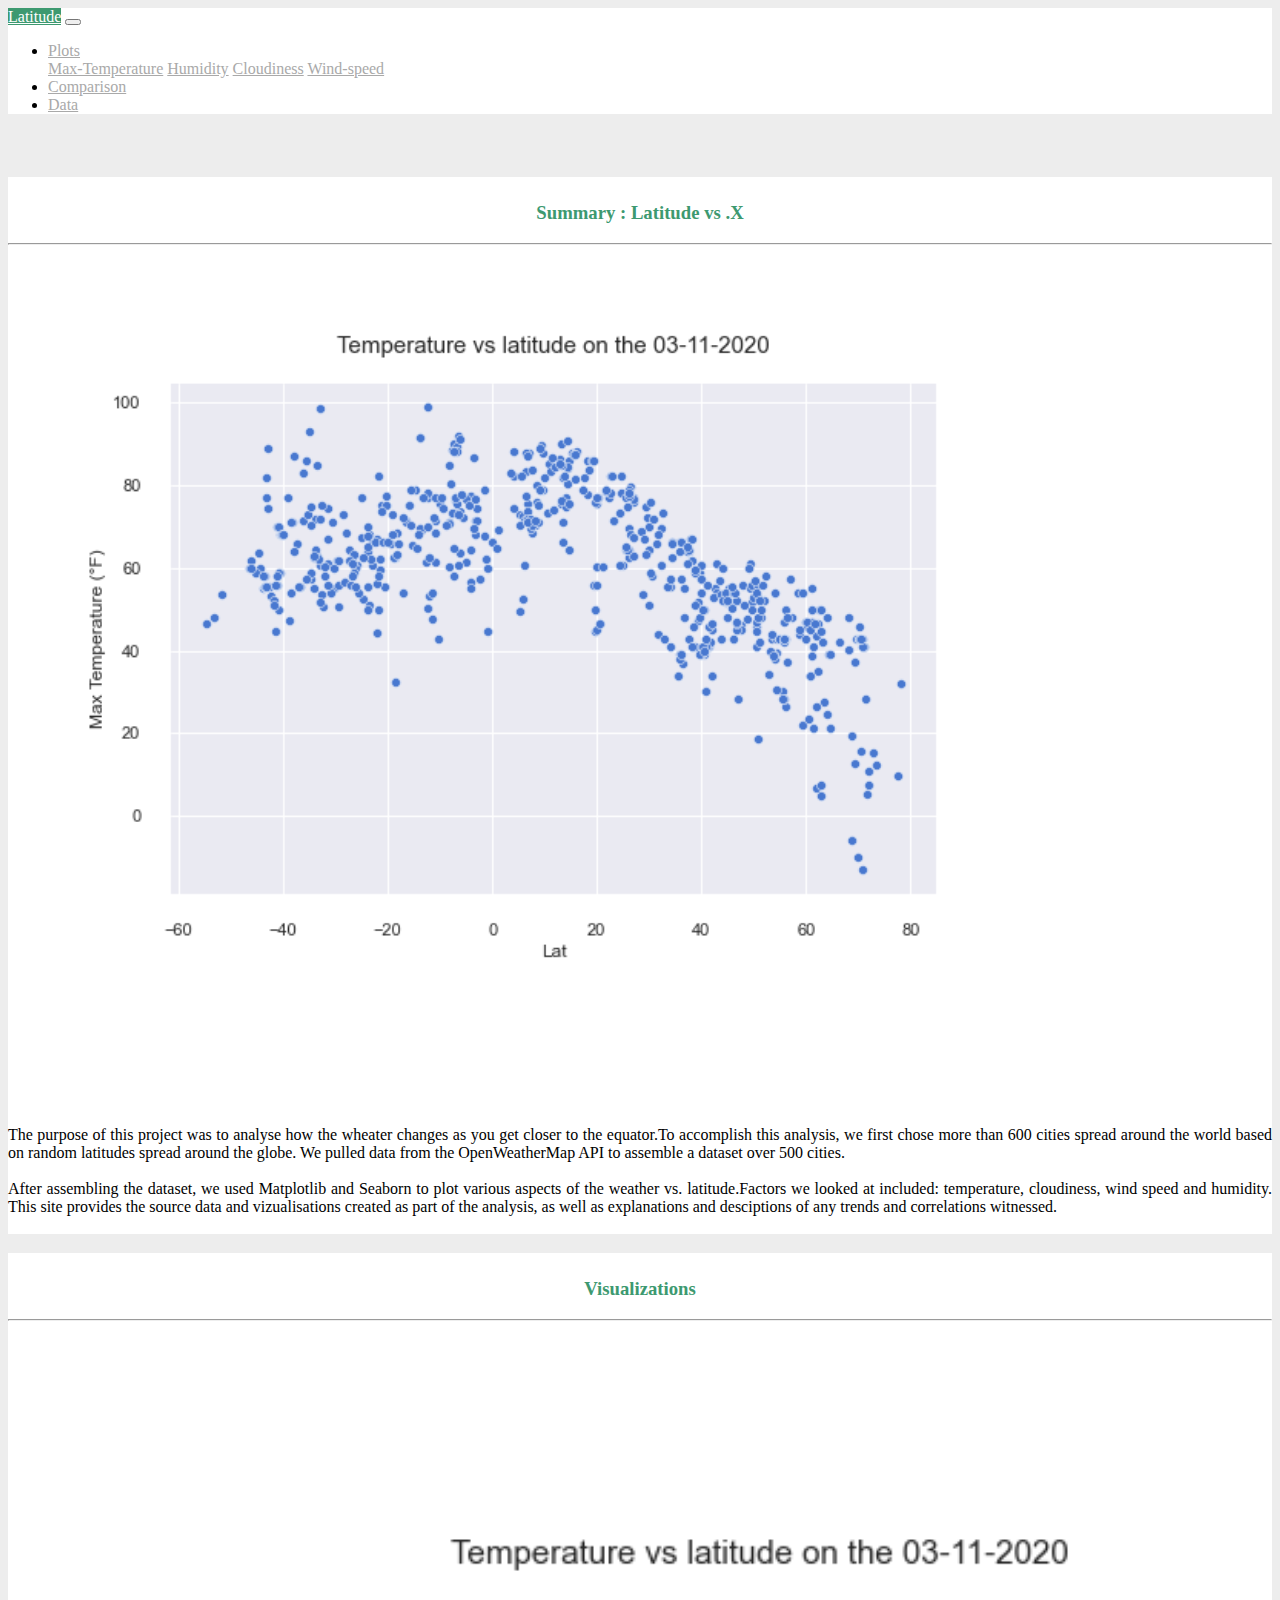
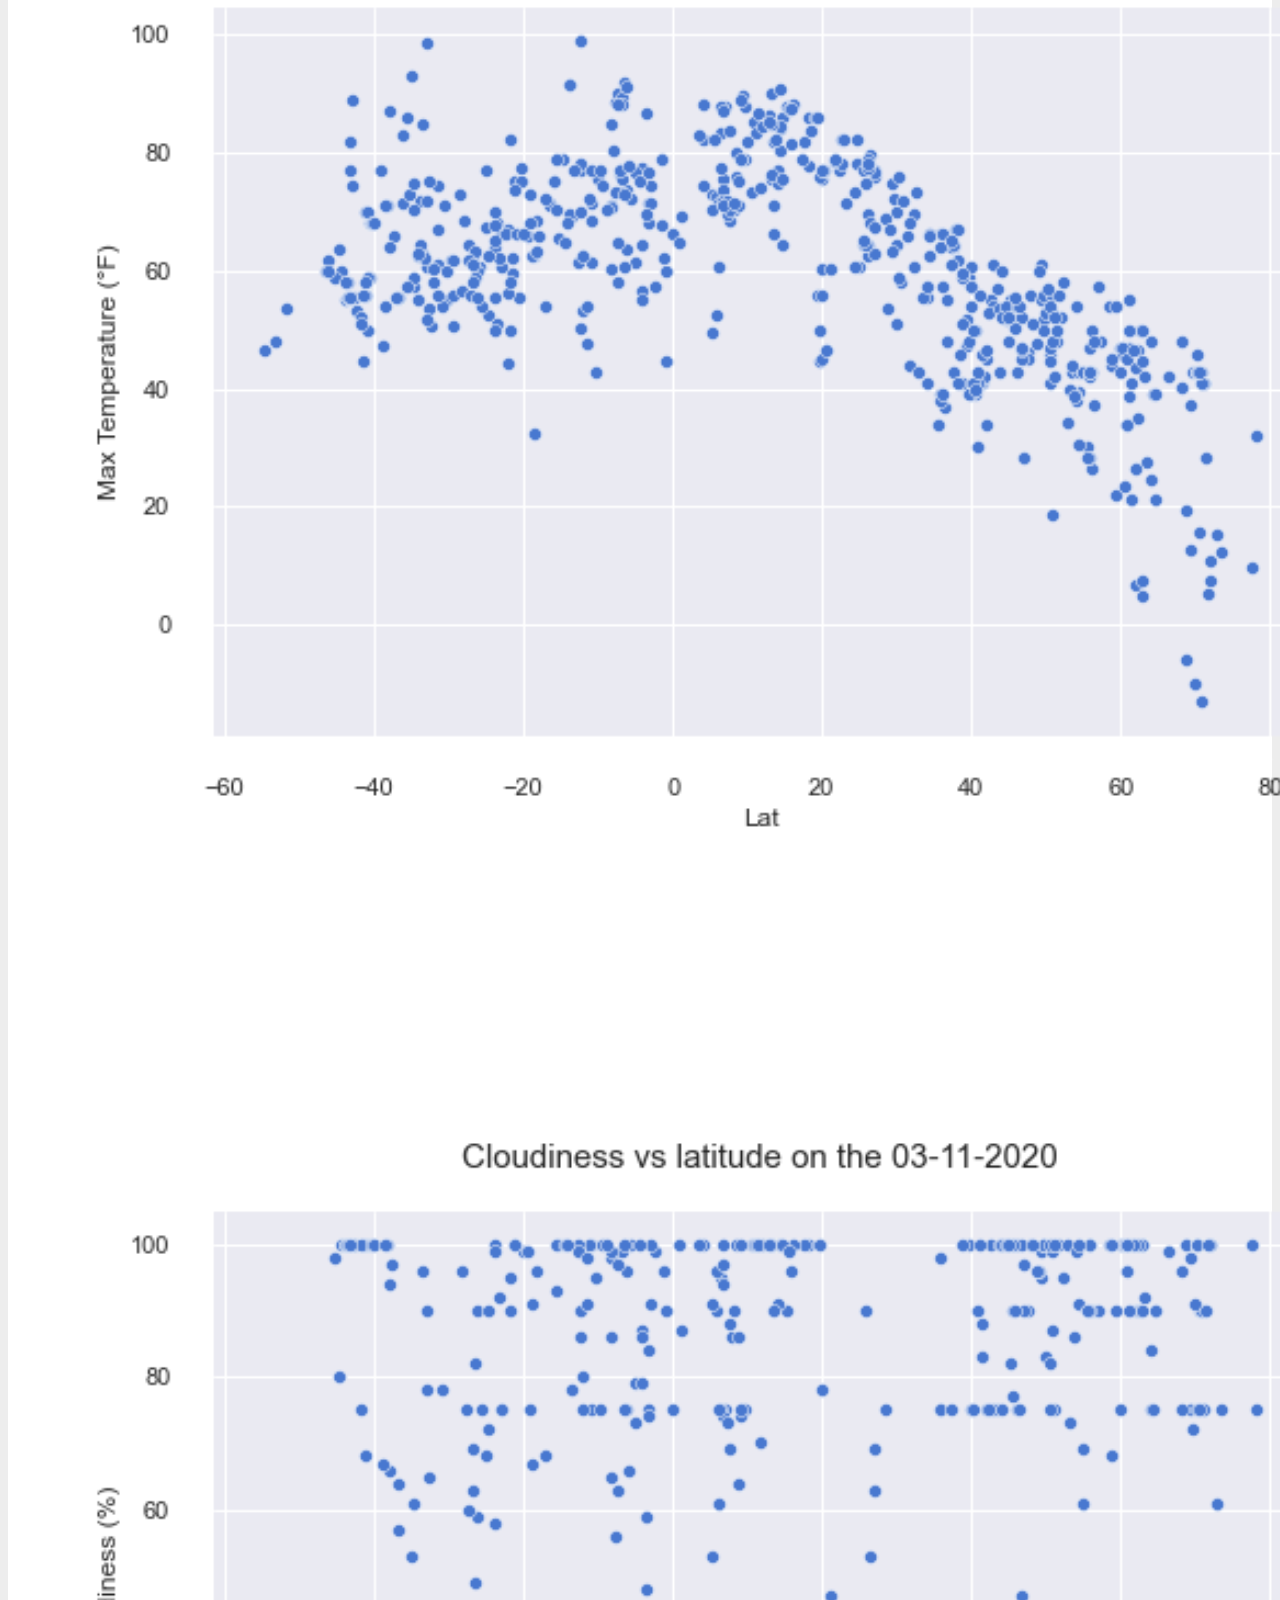
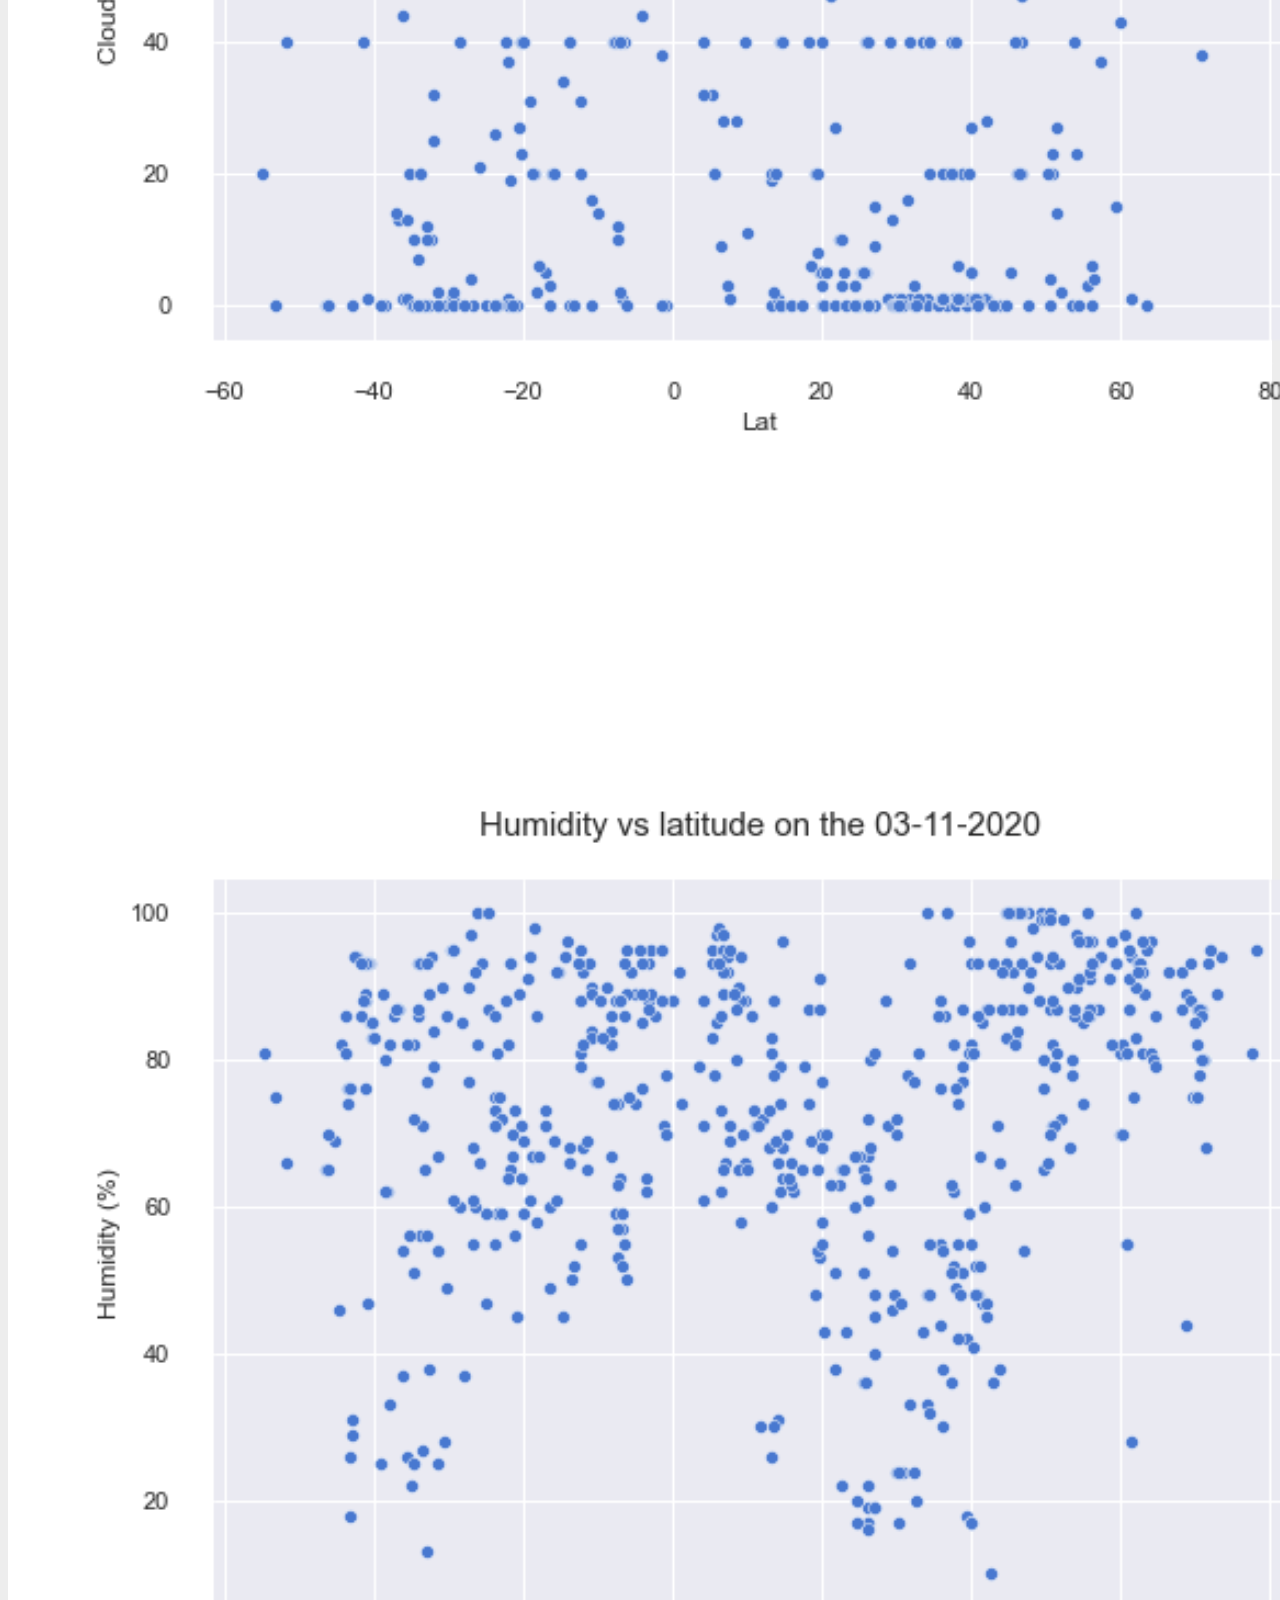
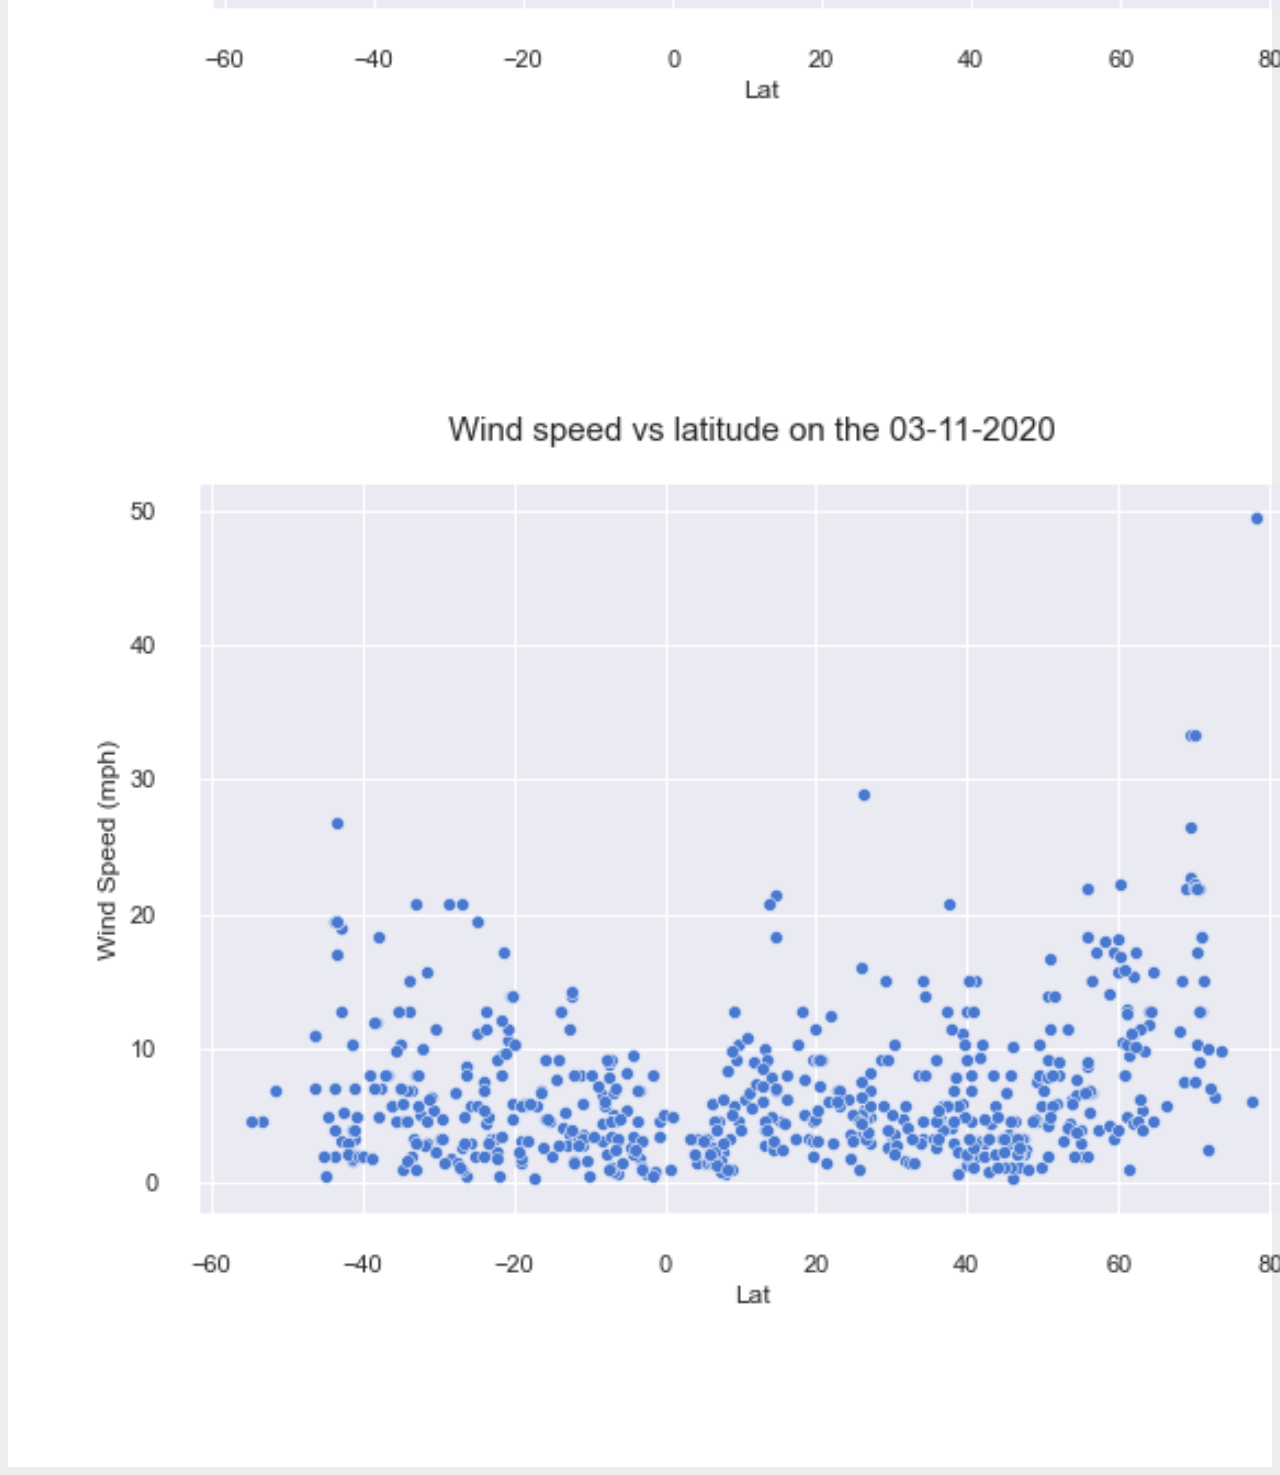
<file: index.html>
<!DOCTYPE html>
<html lang="en">
<head>
    <meta charset="UTF-8">
    <meta name="viewport" content="width=device-width, initial-scale=1, shrink-to-fit=no">
    <title>Latitude visualisations</title>
    <link rel="stylesheet" href="https://cdn.jsdelivr.net/npm/bootstrap@4.5.3/dist/css/bootstrap.min.css" integrity="sha384-TX8t27EcRE3e/ihU7zmQxVncDAy5uIKz4rEkgIXeMed4M0jlfIDPvg6uqKI2xXr2" crossorigin="anonymous">
    <link rel="stylesheet" href="css/index.css">
</head>

<body>
  <!--navigation bar-->
  <nav class="navbar navbar-expand-md navbar-light floating p-0">
    <a class="navbar-brand active p-2 ml-1" href="index.html">Latitude</a>
    <button class="navbar-toggler" type="button" data-toggle="collapse" data-target="#navbarSupportedContent" aria-controls="navbarSupportedContent" aria-expanded="false" aria-label="Toggle navigation">
      <span class="navbar-toggler-icon"></span>
    </button>

      <div class="collapse navbar-collapse" id="navbarSupportedContent">
        <ul class="navbar-nav ml-auto">
          <li class="nav-item dropdown">
            <a class="nav-link dropdown-toggle" href="#" id="navbarDropdown" role="button" data-toggle="dropdown" aria-haspopup="true" aria-expanded="false">
              Plots
            </a>
            <div class="dropdown-menu" aria-labelledby="navbarDropdown">
              <a class="dropdown-item" href="html/visualization_temp.html">Max-Temperature</a>
              <a class="dropdown-item" href="html/visualization_hum.html">Humidity</a>
              <a class="dropdown-item" href="html/visualization_cloud.html">Cloudiness</a>
              <a class="dropdown-item" href="html/visualization_wind.html">Wind-speed</a>
            </div>
          </li>
          <li class="nav-item">
            <a class="nav-link" href="html/comparison.html">Comparison</a>
          </li>
          <li class="nav-item">
            <a class="nav-link" href="html/data.html">Data</a>
          </li>
        </ul>
      </div>
  </nav>
    <!--Home page-->
  <div class ="container-fluid">
      <div class="row justify-content-around">
        <div class="col-md-6">
        <h3>Summary : Latitude vs .X</h3>
        <hr>
          <a href="html/visualization_temp.html">
            <img src="Resources/assets/temperature.png" class="rounded float-left" alt="Temperature vs Latitude plot">
          </a>
          <p id='decription-project'> 
                The purpose of this project was to analyse how the wheater changes as you get 
                closer to the equator.To accomplish this analysis, we first chose more than 600 
                cities spread around the world based on random latitudes spread around the globe.
                We pulled data from the OpenWeatherMap API to assemble a dataset over 500 cities.
            <br>
            <br>
                After assembling the dataset, we used Matplotlib and Seaborn to plot various 
                aspects of the weather vs. latitude.Factors we looked at included: 
                temperature, cloudiness, wind speed and humidity. This site provides the source data
                and vizualisations created as part of the analysis, as well as explanations 
                and desciptions of any trends and correlations witnessed.
            <br>
            <br>
          </p>
      </div>
      <div class="col-md-4" style="height: 75%">
        <h3>Visualizations</h3>
        <hr>
          <div class="row justify-content-around mt-4">
            <div class="col-md-6 col-sm-3 p-0">
              <a href="html/visualization_temp.html">
                <img src="Resources/assets/temperature.png" class="img-responsive center-block d-block mx-auto" alt="Temperature vs Latitude plot">
              </a>
            </div>
            <div class="col-md-6 col-sm-3 p-0">
              <a href="html/visualization_cloud.html">
                <img src="Resources/assets/cloudiness.png" class="img-responsive center-block d-block mx-auto" alt="Clousidness vs Latitude plot">
              </a>
            </div>
          </div>
          <div class="row justify-content-around">
            <div class="col-md-6 col-sm-3 p-0">
              <a href="html/visualization_hum.html">
                <img src="Resources/assets/humidity.png" class="img-responsive center-block d-block mx-auto" alt="Humidity vs Latitude plot">
              </a>
            </div>
            <div class="col-md-6 col-sm-3 p-0">
              <a href="html/visualization_wind.html">
                <img src="Resources/assets/wind_speed.png" class="img-responsive center-block d-block mx-auto" alt="Wind speed vs Latitude plot">
              </a>
            </div>
          </div>
      </div>
  </div>
</div>
  <script src="https://code.jquery.com/jquery-3.3.1.slim.min.js" integrity="sha384-q8i/X+965DzO0rT7abK41JStQIAqVgRVzpbzo5smXKp4YfRvH+8abtTE1Pi6jizo" crossorigin="anonymous"></script>
  <script src="https://cdnjs.cloudflare.com/ajax/libs/popper.js/1.14.7/umd/popper.min.js" integrity="sha384-UO2eT0CpHqdSJQ6hJty5KVphtPhzWj9WO1clHTMGa3JDZwrnQq4sF86dIHNDz0W1" crossorigin="anonymous"></script>
  <script src="https://stackpath.bootstrapcdn.com/bootstrap/4.3.1/js/bootstrap.min.js" integrity="sha384-JjSmVgyd0p3pXB1rRibZUAYoIIy6OrQ6VrjIEaFf/nJGzIxFDsf4x0xIM+B07jRM" crossorigin="anonymous"></script>
</body>

</html>
</file>
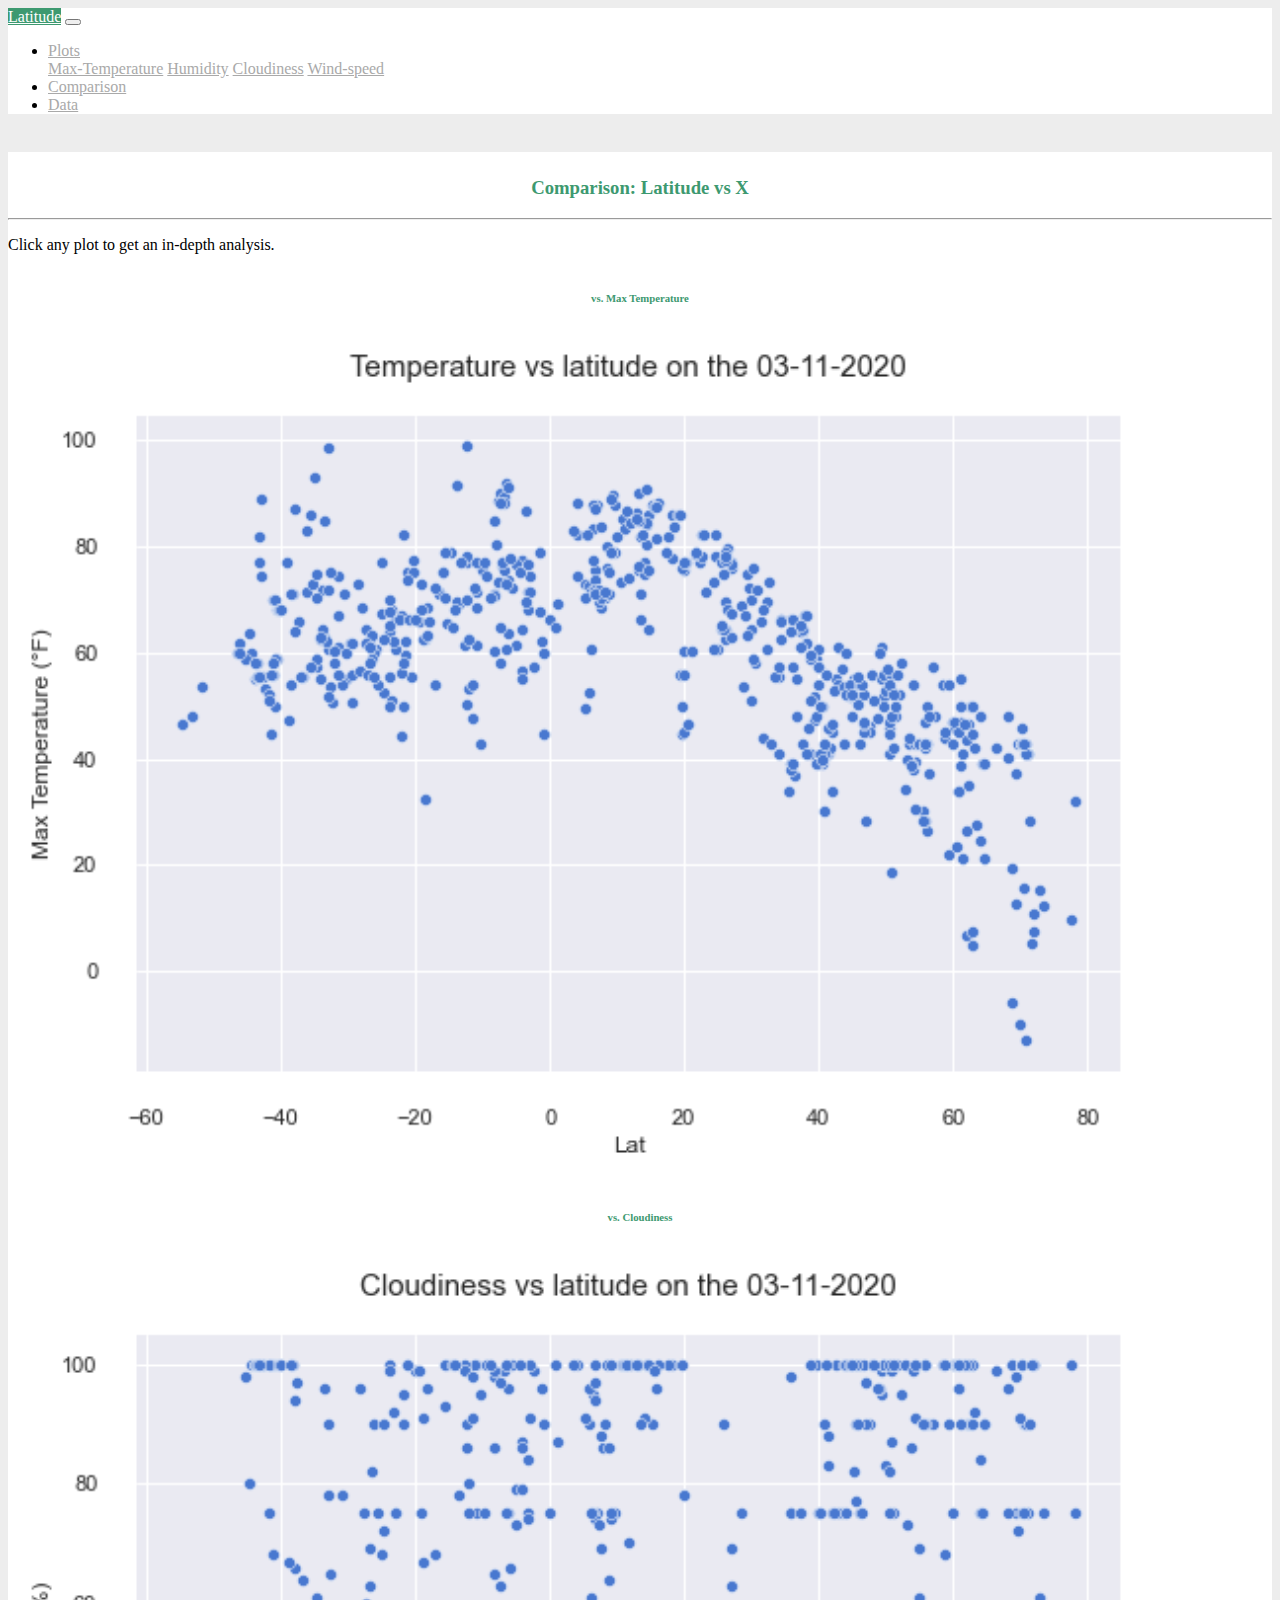
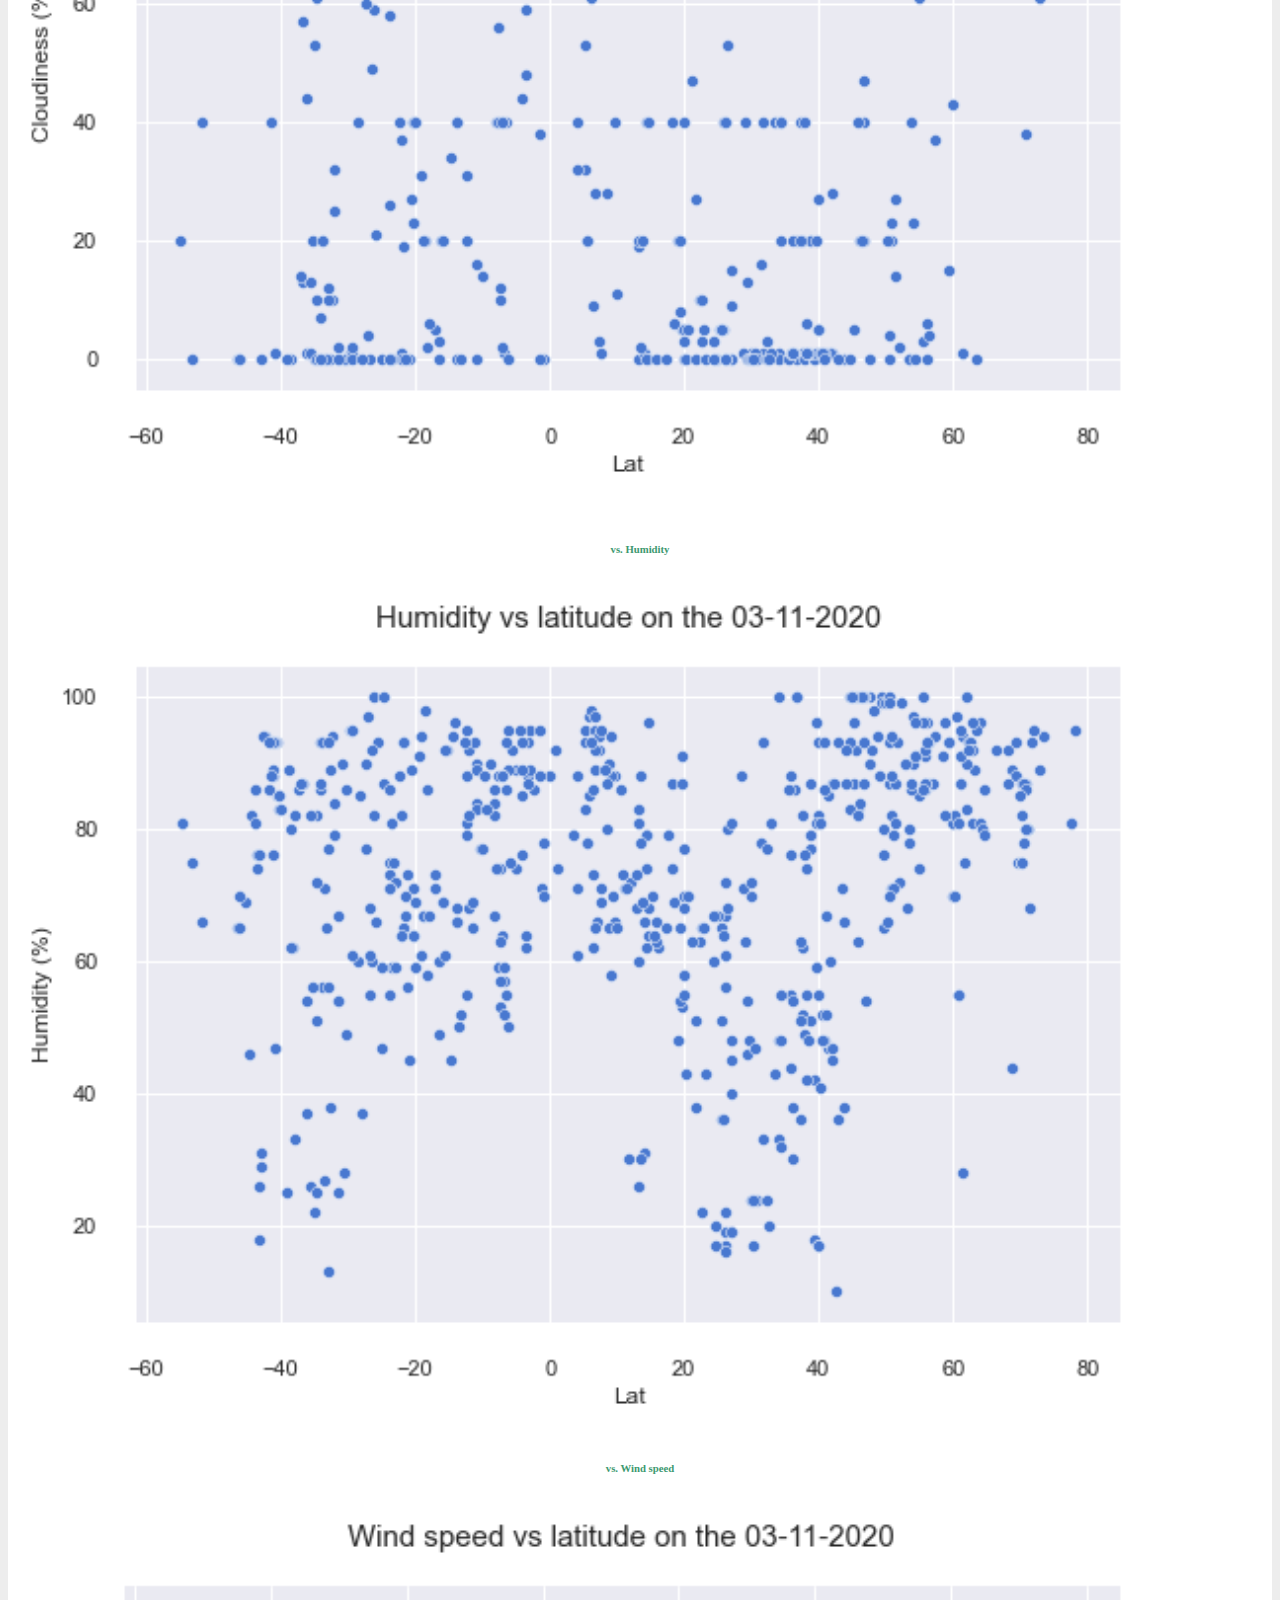
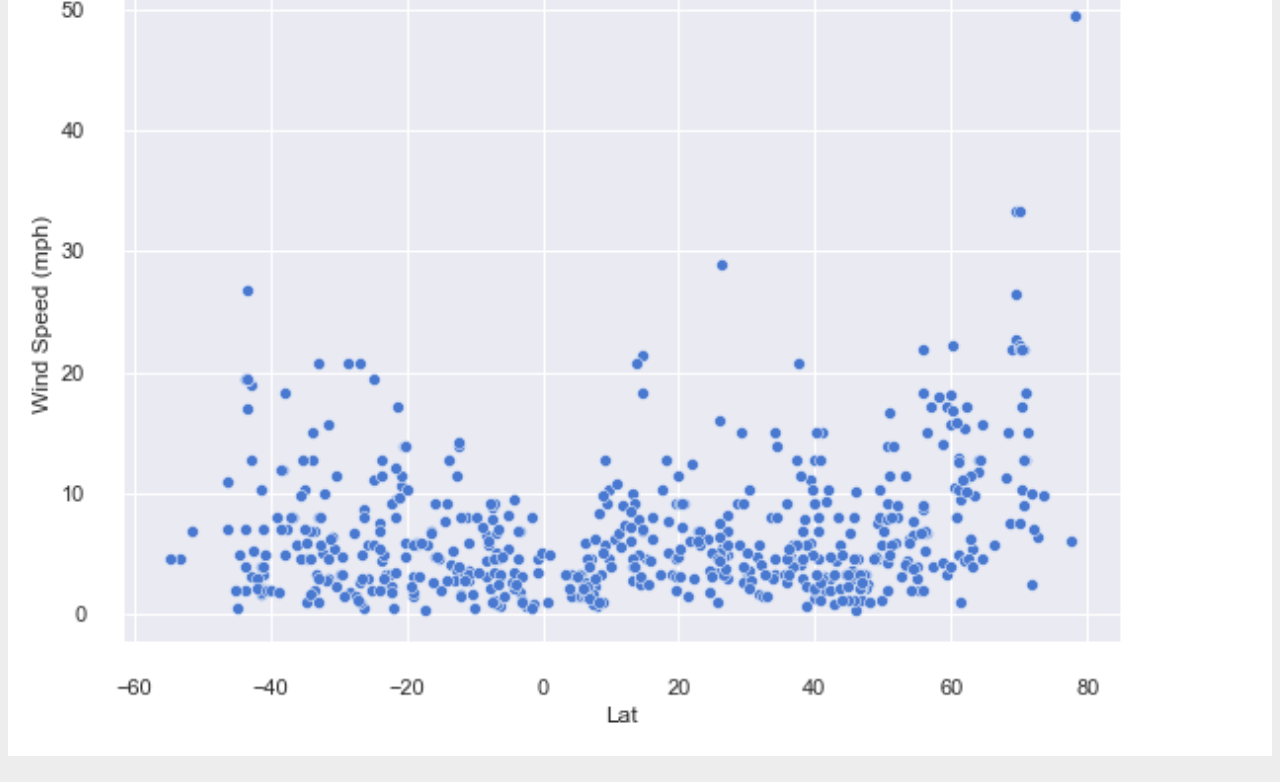
<file: html/comparison.html>
<!DOCTYPE html>
<html lang="en">
<head>
    <meta charset="UTF-8">
    <meta name="viewport" content="width=device-width, initial-scale=1, shrink-to-fit=no">
    <title>Latitude visualisations</title>
    <link rel="stylesheet" href="https://cdn.jsdelivr.net/npm/bootstrap@4.5.3/dist/css/bootstrap.min.css" integrity="sha384-TX8t27EcRE3e/ihU7zmQxVncDAy5uIKz4rEkgIXeMed4M0jlfIDPvg6uqKI2xXr2" crossorigin="anonymous">
    <link rel="stylesheet" href="../css/comparison.css">
</head>

<body>
  <!--navigation bar-->
  <!--navigation bar-->
  <nav class="navbar navbar-expand-md navbar-light floating p-0">
    <a class="navbar-brand custom p-2 ml-1" href="../index.html">Latitude</a>
    <button class="navbar-toggler" type="button" data-toggle="collapse" data-target="#navbarSupportedContent" aria-controls="navbarSupportedContent" aria-expanded="false" aria-label="Toggle navigation">
      <span class="navbar-toggler-icon"></span>
    </button>

      <div class="collapse navbar-collapse" id="navbarSupportedContent">
        <ul class="navbar-nav ml-auto">
          <li class="nav-item dropdown">
            <a class="nav-link dropdown-toggle" href="#" id="navbarDropdown" role="button" data-toggle="dropdown" aria-haspopup="true" aria-expanded="false">
              Plots
            </a>
            <div class="dropdown-menu" aria-labelledby="navbarDropdown">
              <a class="dropdown-item" href="visualization_temp.html">Max-Temperature</a>
              <a class="dropdown-item " href="visualization_hum.html">Humidity</a>
              <a class="dropdown-item" href="visualization_cloud.html">Cloudiness</a>
              <a class="dropdown-item" href="visualization_wind.html">Wind-speed</a>
            </div>
          </li>
          <li class="nav-item activate">
            <a class="nav-link" href="comparison.html">Comparison</a>
          </li>
          <li class="nav-item">
            <a class="nav-link" href="data.html">Data</a>
          </li>
        </ul>
      </div>
  </nav>
    <!--Home page-->
  <div class ="container-fluid">
      <div class="row justify-content-around">
      <div class="col-md-10">
        <h3>Comparison: Latitude vs X</h3>
        <hr>
        <p>Click any plot to get an in-depth analysis.</p>
          <div class="row justify-content-around align-items-center">
            <div class="col-md-6 col-sm-6" id = "max-temp">
              <h6>vs. Max Temperature</h6>
              <a href="visualization_temp.html">
                <img src="../Resources/assets/temperature.png" class="img-responsive center-block d-block mx-auto" id="temp" alt="Temperature vs Latitude plot">
              </a>
            </div>
            <div class="col-md-6 col-sm-6">
              <h6>vs. Cloudiness</h6>
              <a href="visualization_cloud.html">
                <img src="../Resources/assets/cloudiness.png" class="img-responsive center-block d-block mx-auto" id="cloud" alt="Clousidness vs Latitude plot">
              </a>
            </div>
          </div>
          <div class="row justify-content-around align-items-center">
            <div class="col-md-6 col-sm-6">
              <h6>vs. Humidity</h6>
              <a href="visualization_hum.html">
                <img src="../Resources/assets/humidity.png" class="img-responsive center-block d-block mx-auto " id="hum" alt="Humidity vs Latitude plot">
              </a>
            </div>
            <div class="col-md-6 col-sm-6">
              <h6>vs. Wind speed</h6>
              <a href="visualization_wind.html">
                <img src="../Resources/assets/wind_speed.png" class="img-responsive center-block d-block mx-auto" id="wind" alt="Wind speed vs Latitude plot">
              </a>
            </div>
          </div>
      </div>
  </div>
</div>
  <script src="https://code.jquery.com/jquery-3.3.1.slim.min.js" integrity="sha384-q8i/X+965DzO0rT7abK41JStQIAqVgRVzpbzo5smXKp4YfRvH+8abtTE1Pi6jizo" crossorigin="anonymous"></script>
  <script src="https://cdnjs.cloudflare.com/ajax/libs/popper.js/1.14.7/umd/popper.min.js" integrity="sha384-UO2eT0CpHqdSJQ6hJty5KVphtPhzWj9WO1clHTMGa3JDZwrnQq4sF86dIHNDz0W1" crossorigin="anonymous"></script>
  <script src="https://stackpath.bootstrapcdn.com/bootstrap/4.3.1/js/bootstrap.min.js" integrity="sha384-JjSmVgyd0p3pXB1rRibZUAYoIIy6OrQ6VrjIEaFf/nJGzIxFDsf4x0xIM+B07jRM" crossorigin="anonymous"></script>
</body>

</html>
</file>
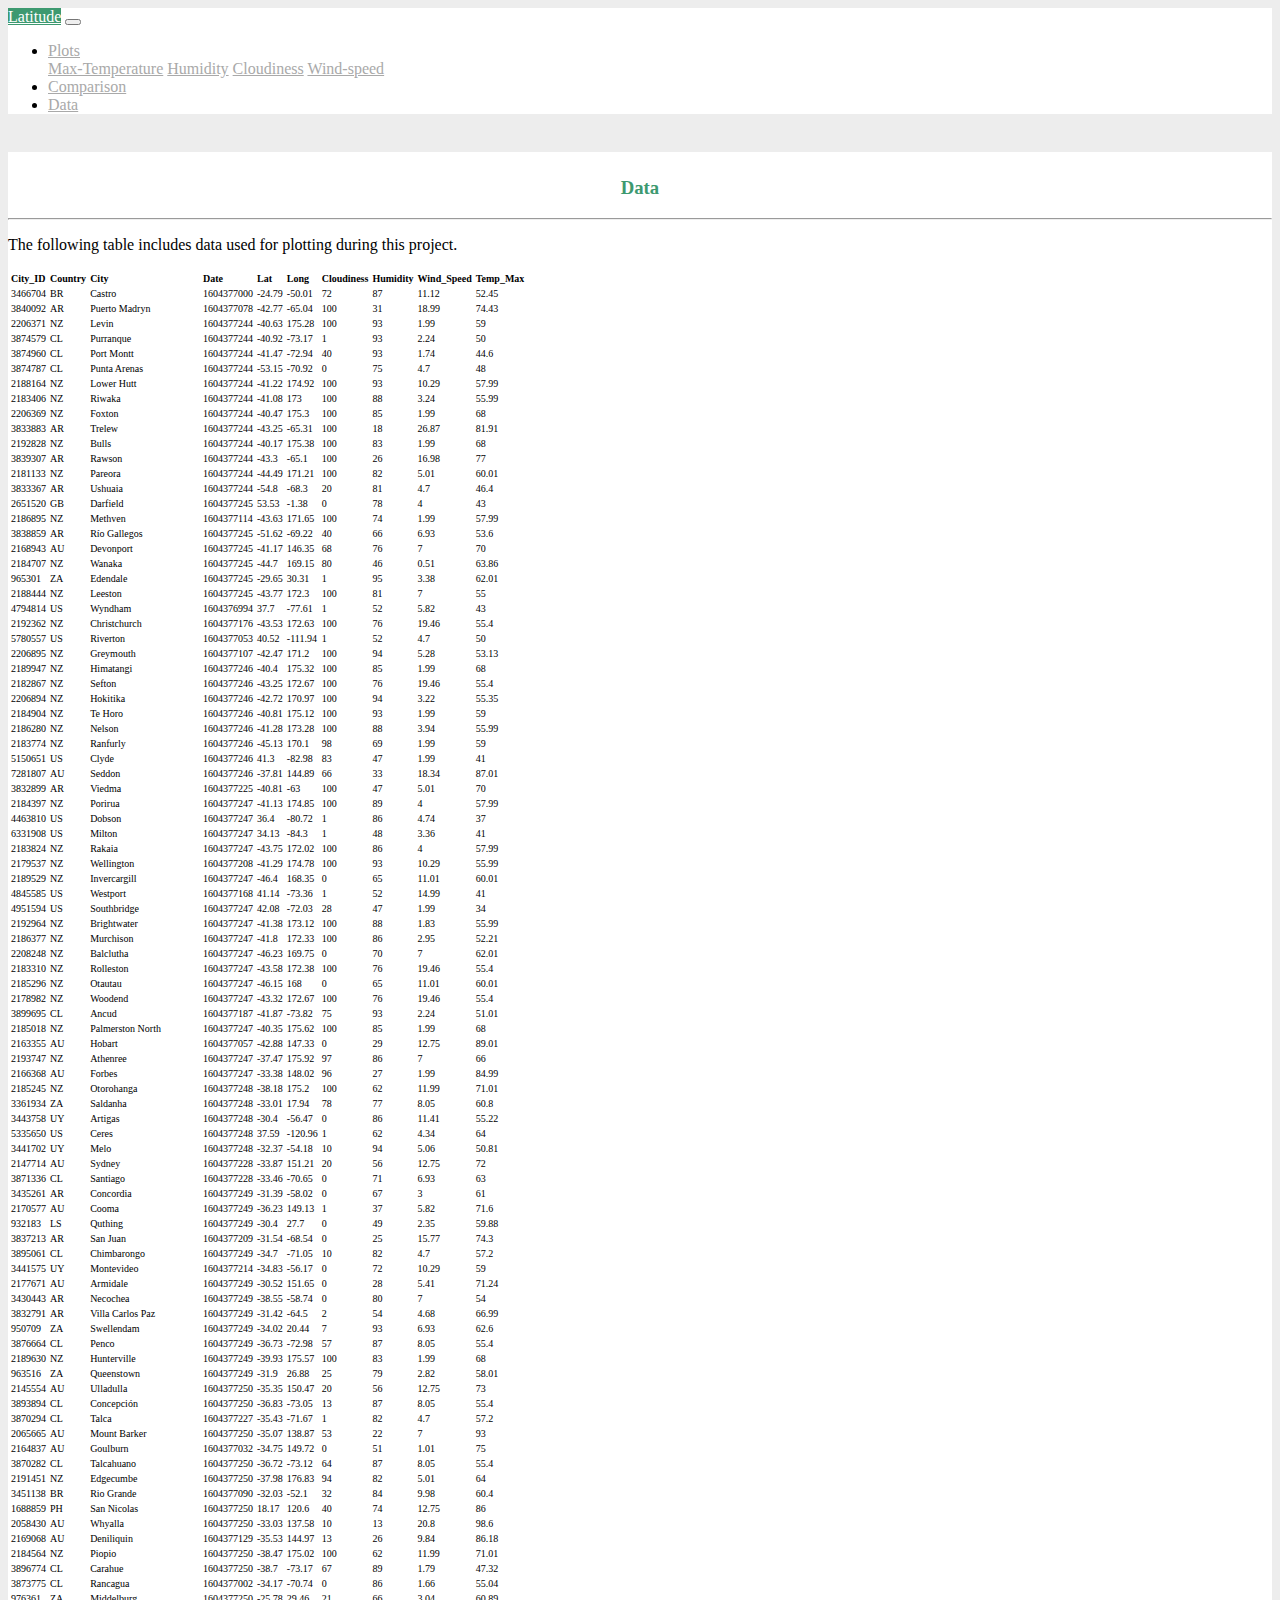
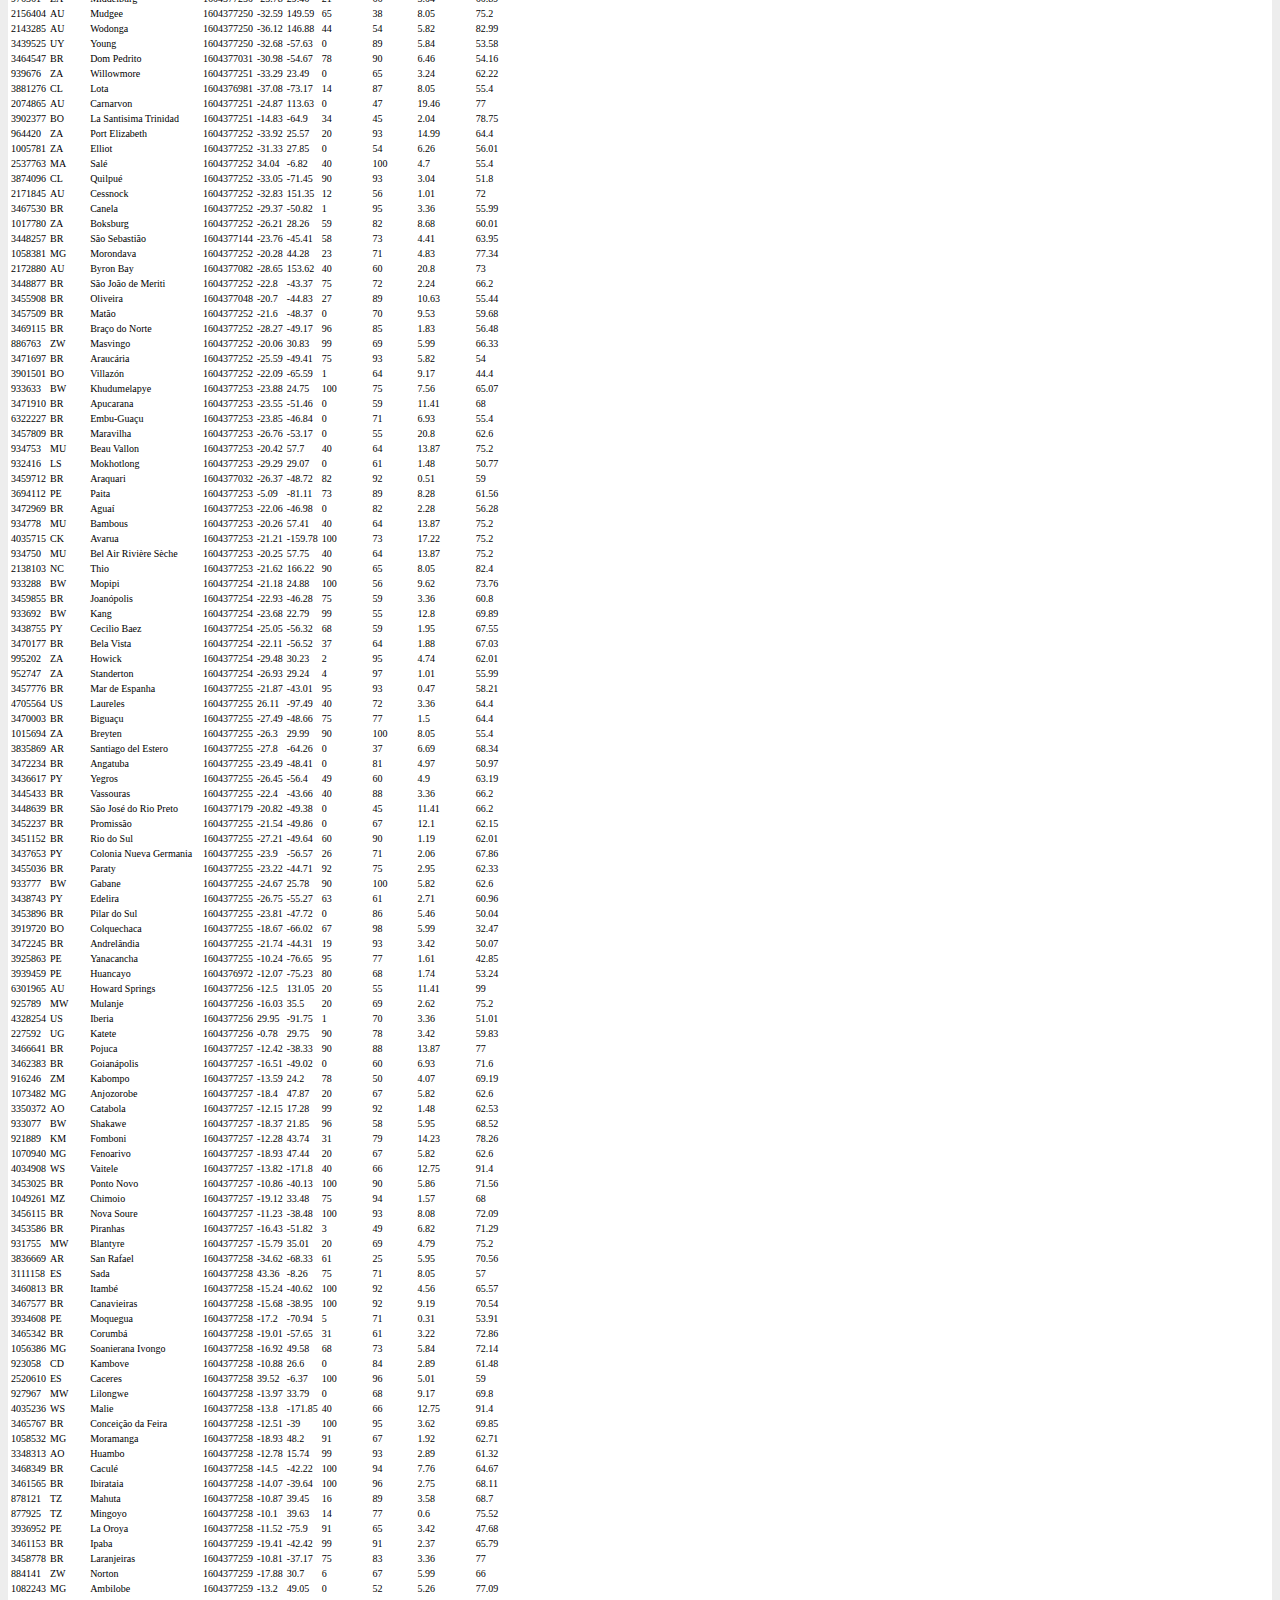
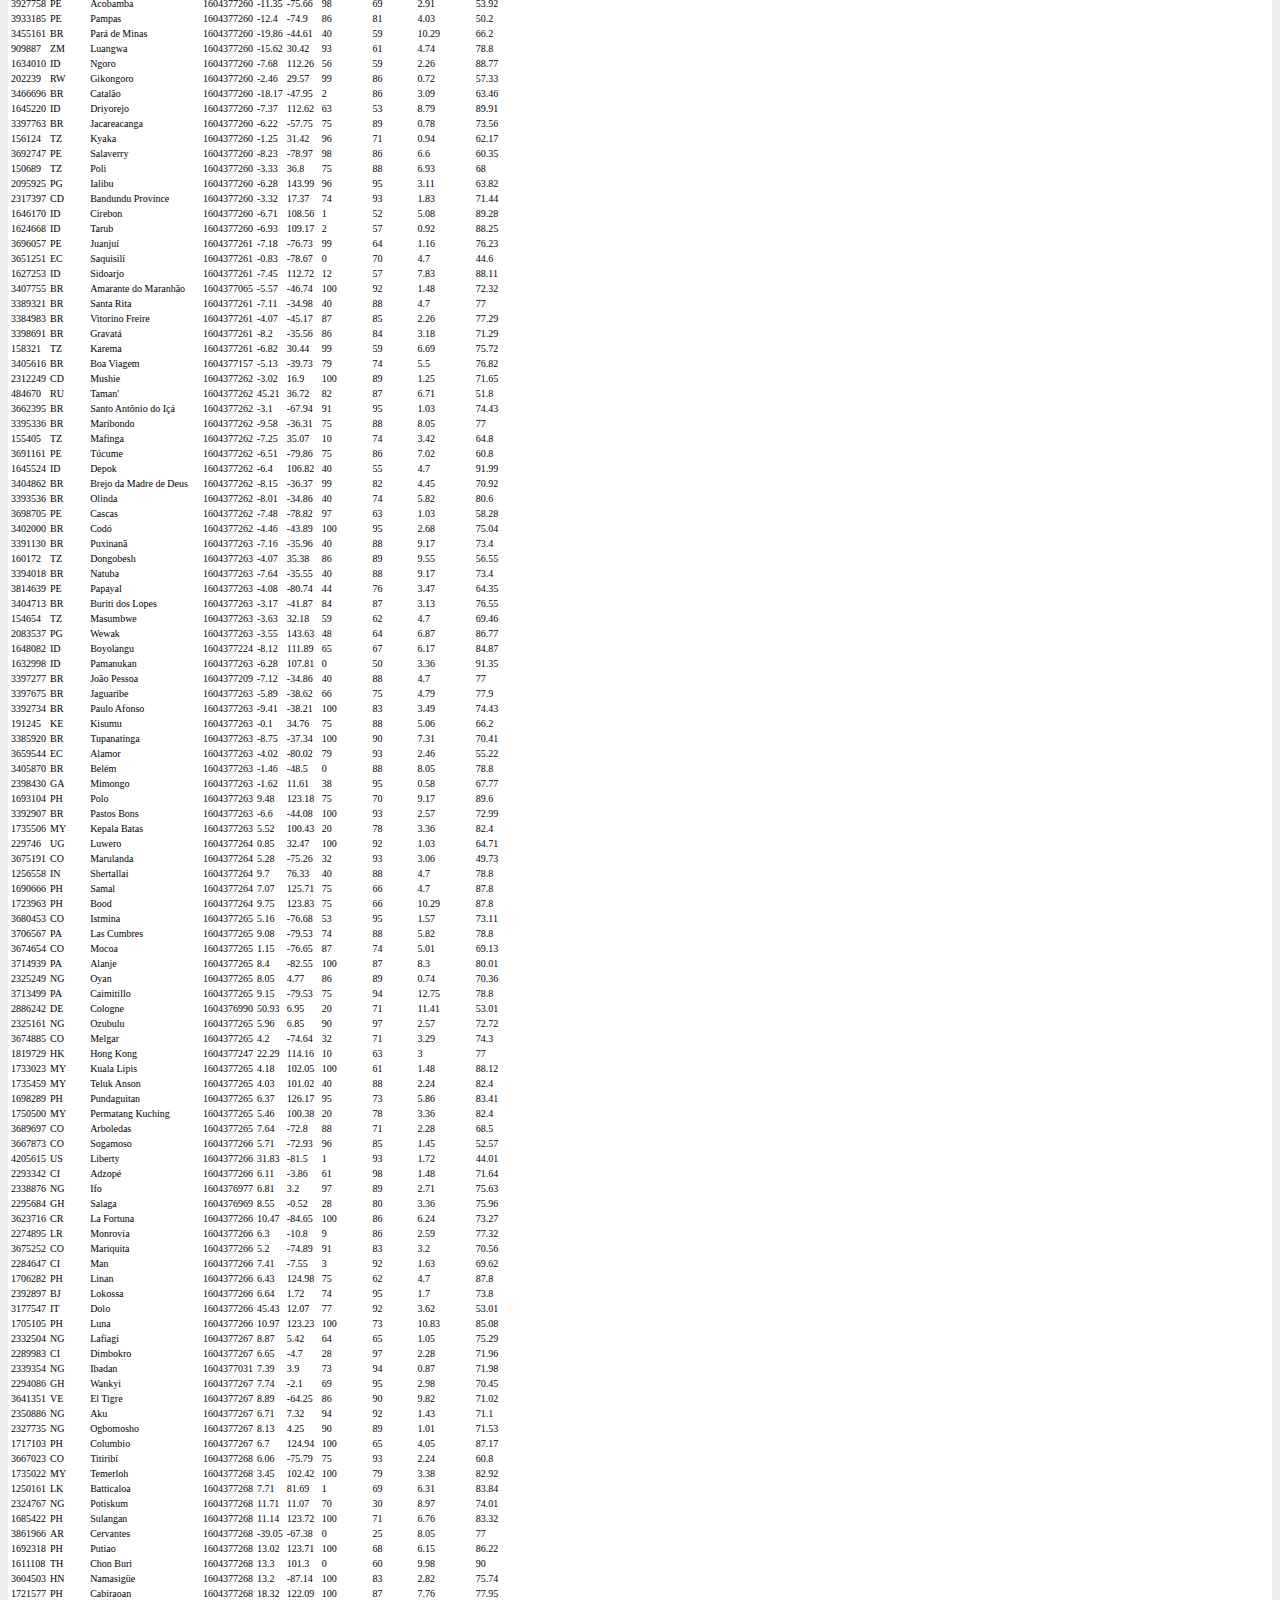
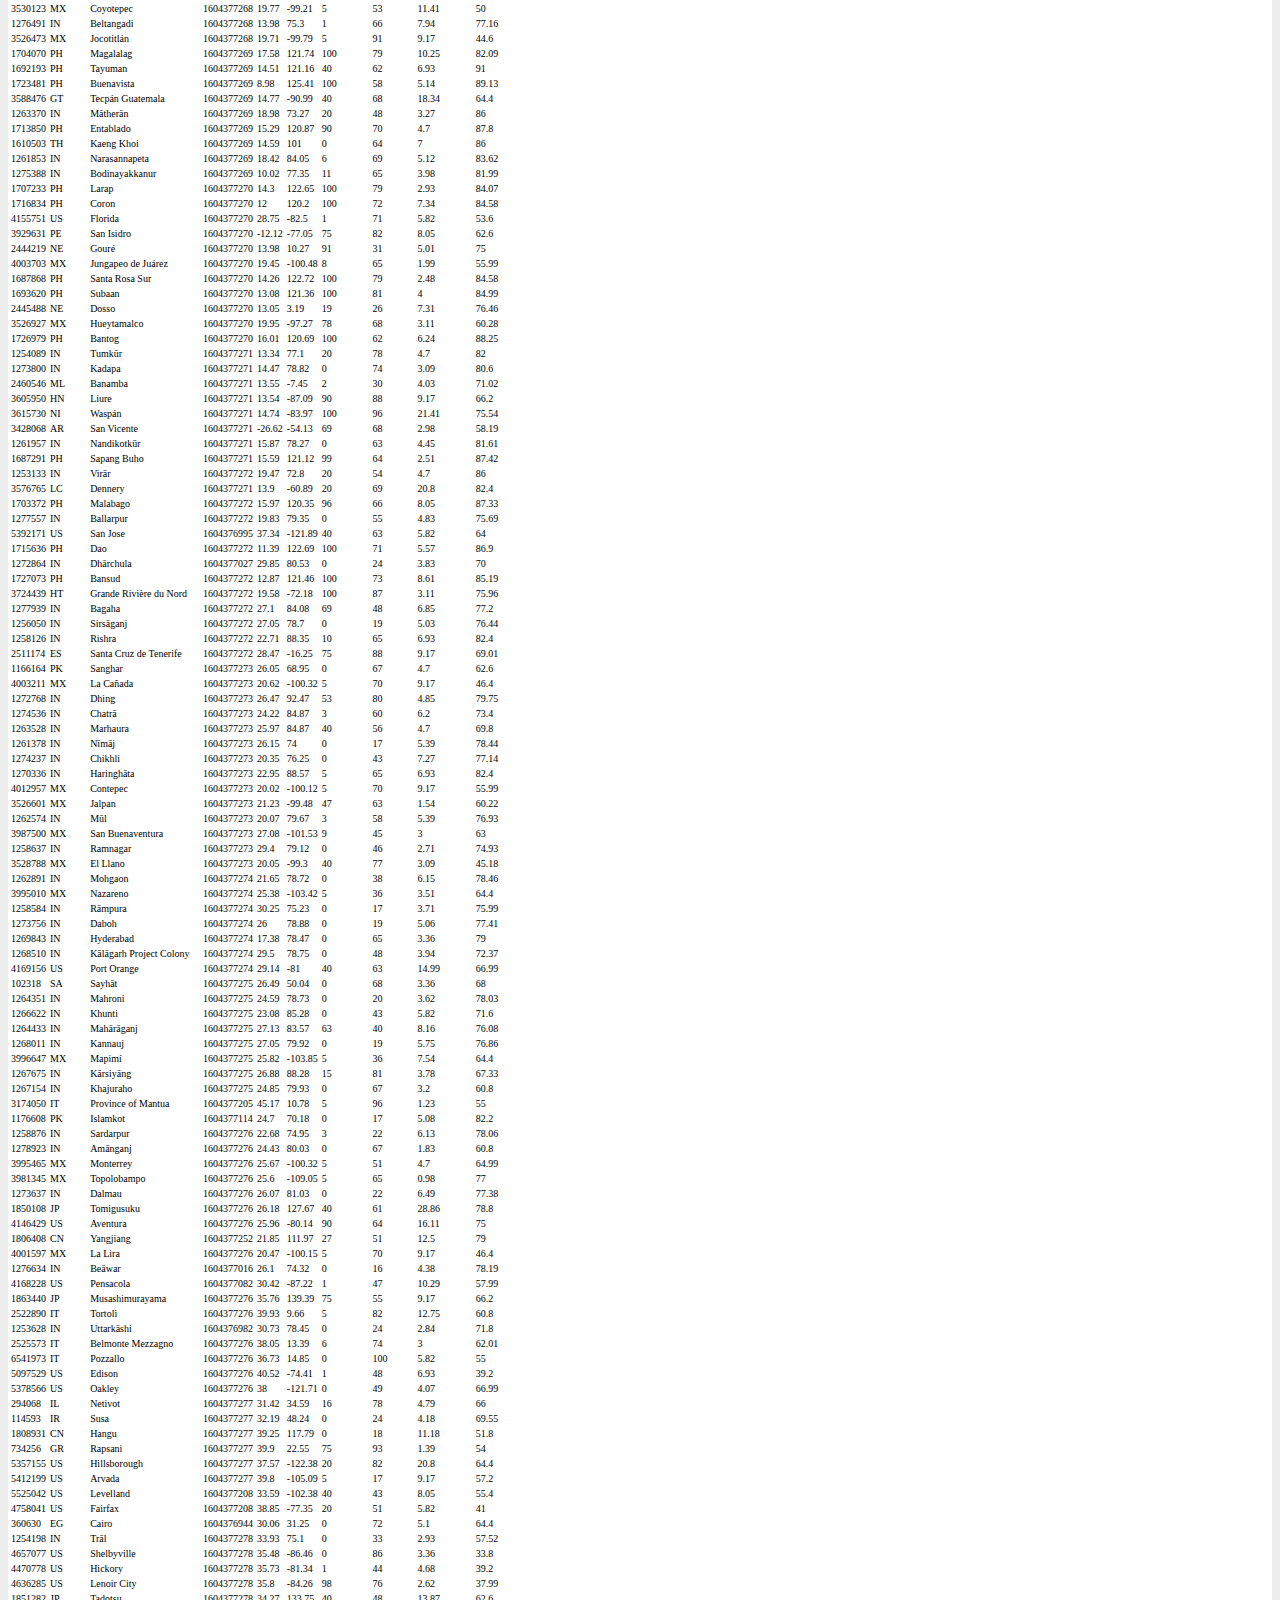
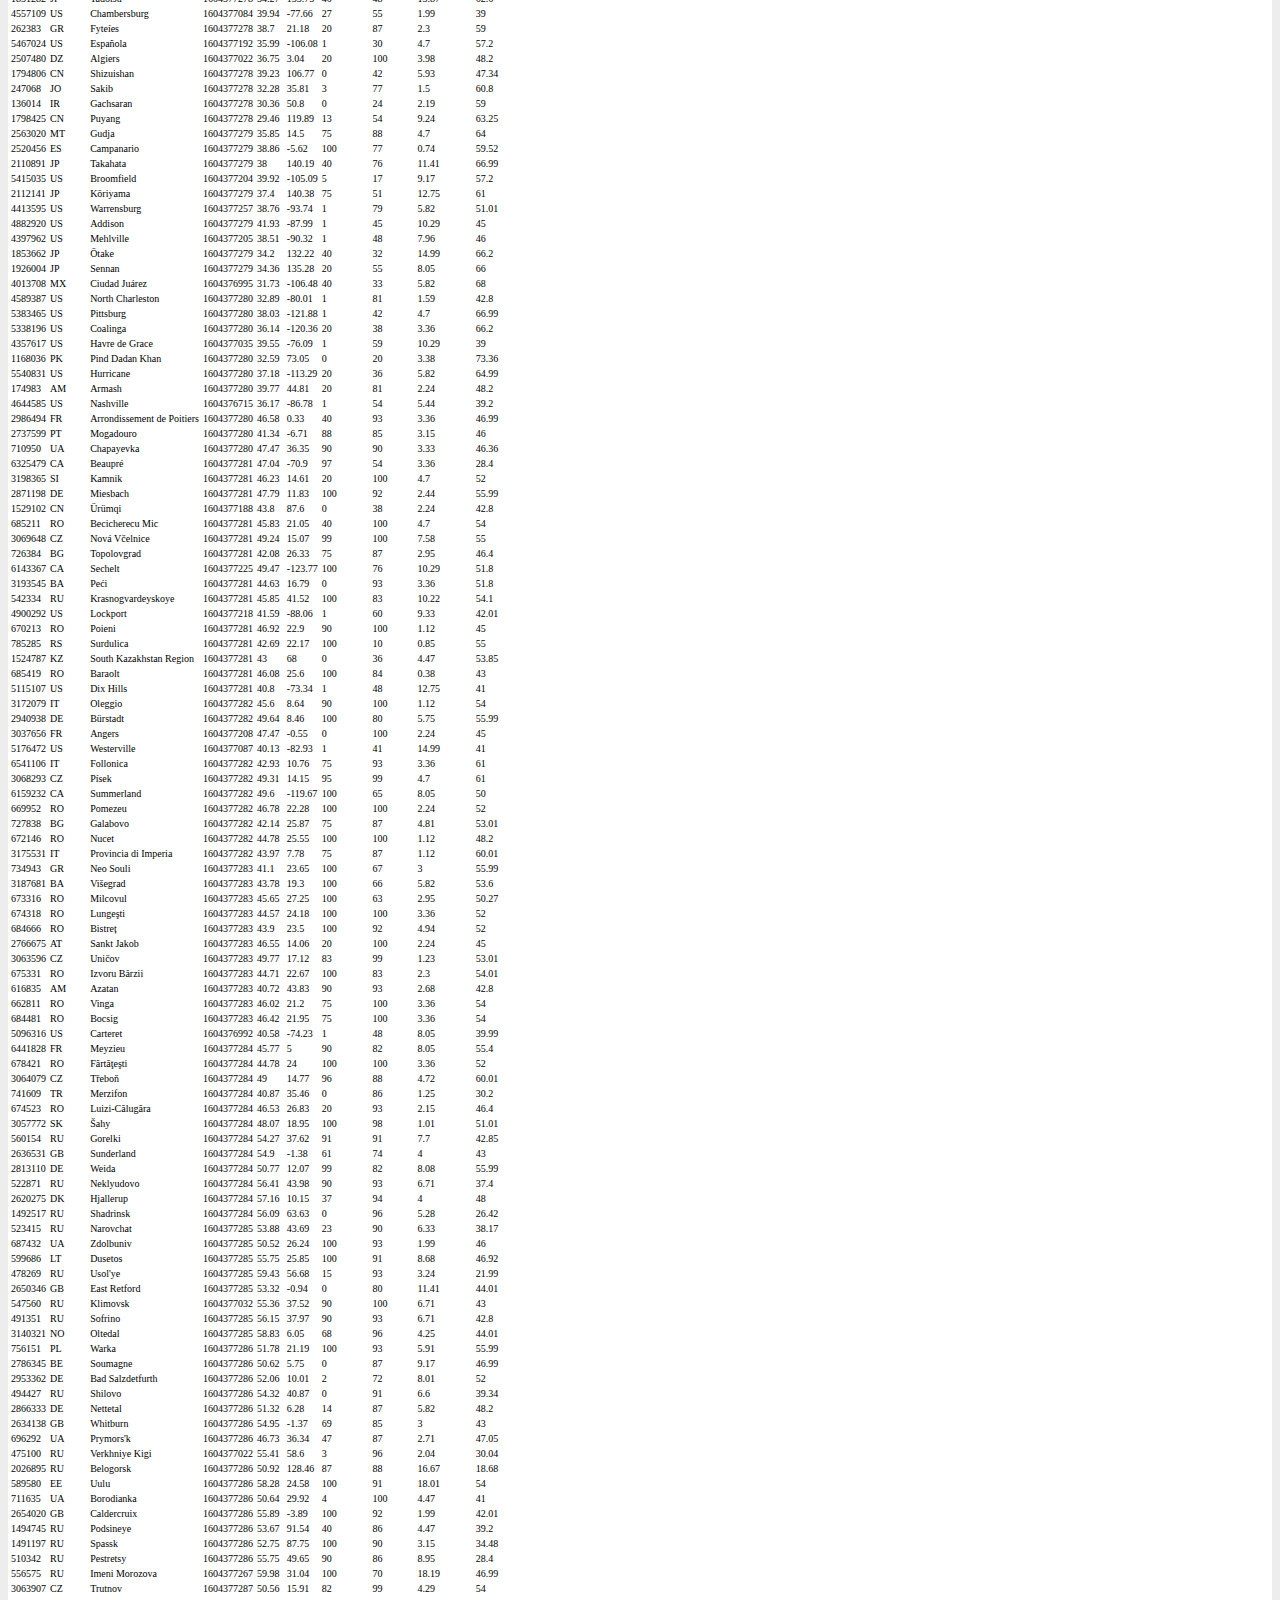
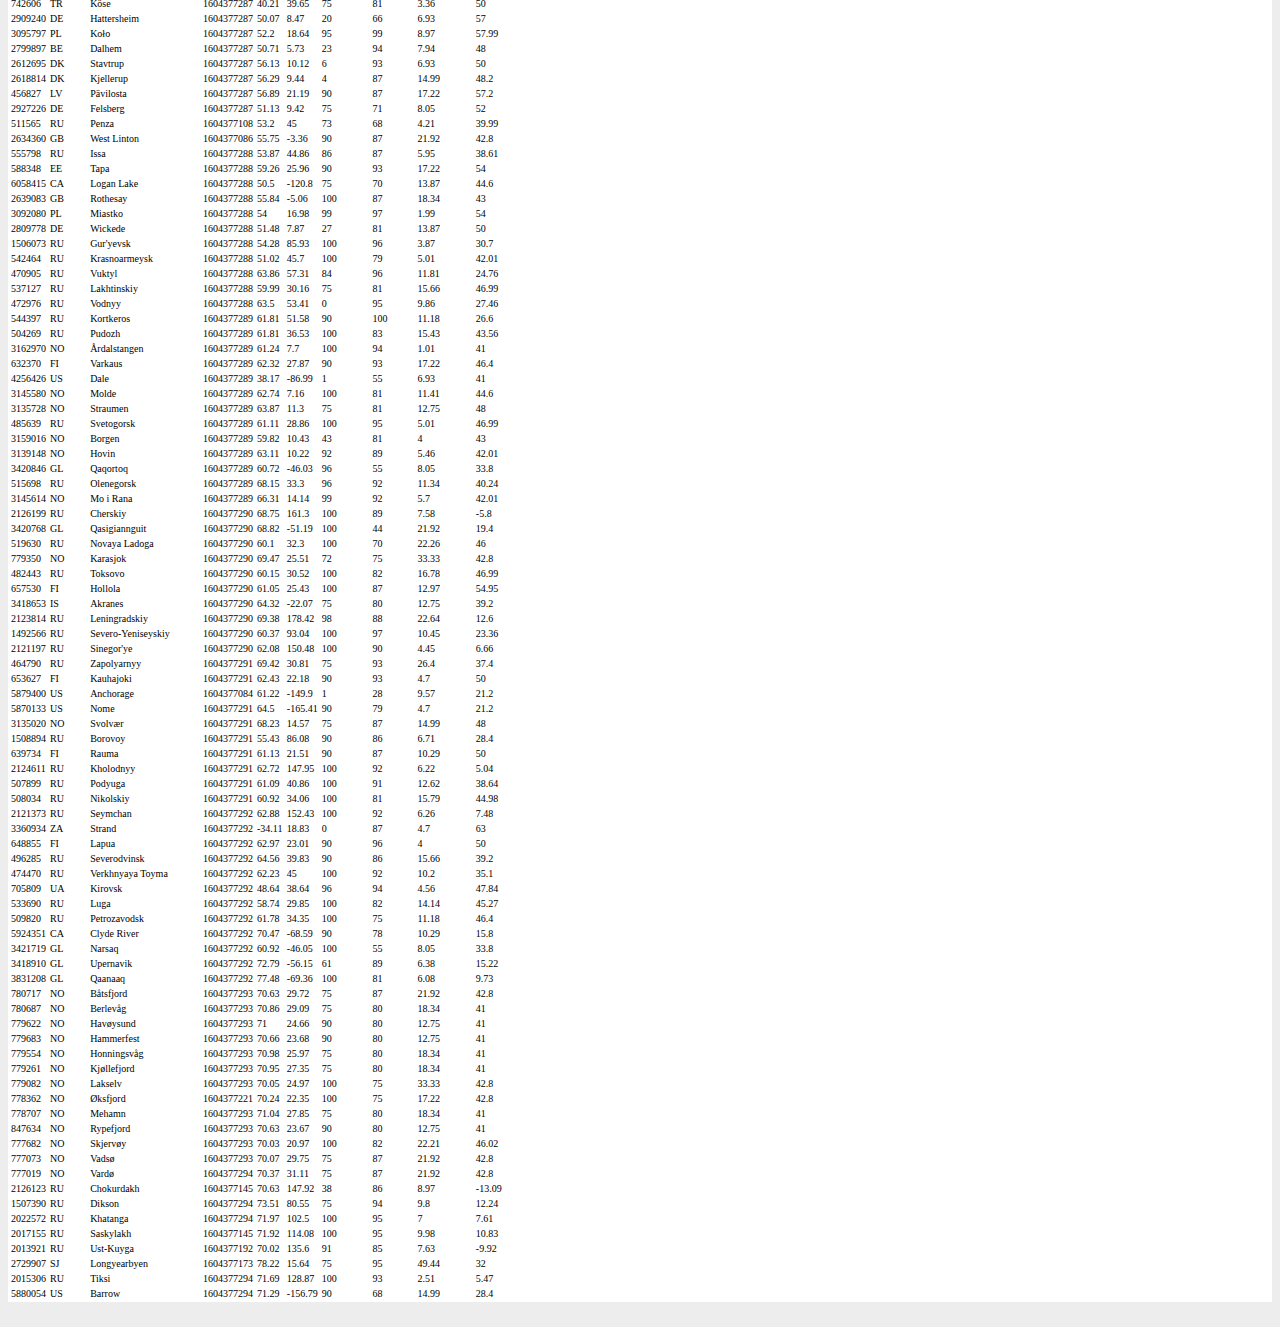
<file: html/data.html>
<!DOCTYPE html>
<html lang="en">
<head>
    <meta charset="UTF-8">
    <meta name="viewport" content="width=device-width, initial-scale=1, shrink-to-fit=no">
    <title>Latitude visualisations</title>
    <link rel="stylesheet" href="https://cdn.jsdelivr.net/npm/bootstrap@4.5.3/dist/css/bootstrap.min.css" integrity="sha384-TX8t27EcRE3e/ihU7zmQxVncDAy5uIKz4rEkgIXeMed4M0jlfIDPvg6uqKI2xXr2" crossorigin="anonymous">
    <link rel="stylesheet" href="../css/comparison.css">
</head>

<body>
  <!--navigation bar-->
  <!--navigation bar-->
  <nav class="navbar navbar-expand-md navbar-light floating p-0">
    <a class="navbar-brand custom p-2 ml-1" href="../index.html">Latitude</a>
    <button class="navbar-toggler" type="button" data-toggle="collapse" data-target="#navbarSupportedContent" aria-controls="navbarSupportedContent" aria-expanded="false" aria-label="Toggle navigation">
      <span class="navbar-toggler-icon"></span>
    </button>

      <div class="collapse navbar-collapse" id="navbarSupportedContent">
        <ul class="navbar-nav ml-auto">
          <li class="nav-item dropdown">
            <a class="nav-link dropdown-toggle" href="#" id="navbarDropdown" role="button" data-toggle="dropdown" aria-haspopup="true" aria-expanded="false">
              Plots
            </a>
            <div class="dropdown-menu" aria-labelledby="navbarDropdown">
              <a class="dropdown-item" href="visualization_temp.html">Max-Temperature</a>
              <a class="dropdown-item " href="visualization_hum.html">Humidity</a>
              <a class="dropdown-item" href="visualization_cloud.html">Cloudiness</a>
              <a class="dropdown-item" href="visualization_wind.html">Wind-speed</a>
            </div>
          </li>
          <li class="nav-item">
            <a class="nav-link" href="comparison.html">Comparison</a>
          </li>
          <li class="nav-item activate">
            <a class="nav-link" href="data.html">Data</a>
          </li>
        </ul>
      </div>
  </nav>
    <!--Home page-->
  <div class ="container-fluid">
    <div class="row justify-content-around">
      <div class="col-md-10">
        <h3>Data</h3>
        <hr>
        <p>The following table includes data used for plotting during this project.</p>
            <table class="table table-striped table-responsive-sm">
              <thead>
                <tr style="text-align: left;">
                  <th>City_ID</th>
                  <th>Country</th>
                  <th>City</th>
                  <th>Date</th>
                  <th>Lat</th>
                  <th>Long</th>
                  <th>Cloudiness</th>
                  <th>Humidity</th>
                  <th>Wind_Speed</th>
                  <th>Temp_Max</th>
                </tr>
              </thead>
              <tbody>
                <tr>
                  <td>3466704</td>
                  <td>BR</td>
                  <td>Castro</td>
                  <td>1604377000</td>
                  <td>-24.79</td>
                  <td>-50.01</td>
                  <td>72</td>
                  <td>87</td>
                  <td>11.12</td>
                  <td>52.45</td>
                </tr>
                <tr>
                  <td>3840092</td>
                  <td>AR</td>
                  <td>Puerto Madryn</td>
                  <td>1604377078</td>
                  <td>-42.77</td>
                  <td>-65.04</td>
                  <td>100</td>
                  <td>31</td>
                  <td>18.99</td>
                  <td>74.43</td>
                </tr>
                <tr>
                  <td>2206371</td>
                  <td>NZ</td>
                  <td>Levin</td>
                  <td>1604377244</td>
                  <td>-40.63</td>
                  <td>175.28</td>
                  <td>100</td>
                  <td>93</td>
                  <td>1.99</td>
                  <td>59</td>
                </tr>
                <tr>
                  <td>3874579</td>
                  <td>CL</td>
                  <td>Purranque</td>
                  <td>1604377244</td>
                  <td>-40.92</td>
                  <td>-73.17</td>
                  <td>1</td>
                  <td>93</td>
                  <td>2.24</td>
                  <td>50</td>
                </tr>
                <tr>
                  <td>3874960</td>
                  <td>CL</td>
                  <td>Port Montt</td>
                  <td>1604377244</td>
                  <td>-41.47</td>
                  <td>-72.94</td>
                  <td>40</td>
                  <td>93</td>
                  <td>1.74</td>
                  <td>44.6</td>
                </tr>
                <tr>
                  <td>3874787</td>
                  <td>CL</td>
                  <td>Punta Arenas</td>
                  <td>1604377244</td>
                  <td>-53.15</td>
                  <td>-70.92</td>
                  <td>0</td>
                  <td>75</td>
                  <td>4.7</td>
                  <td>48</td>
                </tr>
                <tr>
                  <td>2188164</td>
                  <td>NZ</td>
                  <td>Lower Hutt</td>
                  <td>1604377244</td>
                  <td>-41.22</td>
                  <td>174.92</td>
                  <td>100</td>
                  <td>93</td>
                  <td>10.29</td>
                  <td>57.99</td>
                </tr>
                <tr>
                  <td>2183406</td>
                  <td>NZ</td>
                  <td>Riwaka</td>
                  <td>1604377244</td>
                  <td>-41.08</td>
                  <td>173</td>
                  <td>100</td>
                  <td>88</td>
                  <td>3.24</td>
                  <td>55.99</td>
                </tr>
                <tr>
                  <td>2206369</td>
                  <td>NZ</td>
                  <td>Foxton</td>
                  <td>1604377244</td>
                  <td>-40.47</td>
                  <td>175.3</td>
                  <td>100</td>
                  <td>85</td>
                  <td>1.99</td>
                  <td>68</td>
                </tr>
                <tr>
                  <td>3833883</td>
                  <td>AR</td>
                  <td>Trelew</td>
                  <td>1604377244</td>
                  <td>-43.25</td>
                  <td>-65.31</td>
                  <td>100</td>
                  <td>18</td>
                  <td>26.87</td>
                  <td>81.91</td>
                </tr>
                <tr>
                  <td>2192828</td>
                  <td>NZ</td>
                  <td>Bulls</td>
                  <td>1604377244</td>
                  <td>-40.17</td>
                  <td>175.38</td>
                  <td>100</td>
                  <td>83</td>
                  <td>1.99</td>
                  <td>68</td>
                </tr>
                <tr>
                  <td>3839307</td>
                  <td>AR</td>
                  <td>Rawson</td>
                  <td>1604377244</td>
                  <td>-43.3</td>
                  <td>-65.1</td>
                  <td>100</td>
                  <td>26</td>
                  <td>16.98</td>
                  <td>77</td>
                </tr>
                <tr>
                  <td>2181133</td>
                  <td>NZ</td>
                  <td>Pareora</td>
                  <td>1604377244</td>
                  <td>-44.49</td>
                  <td>171.21</td>
                  <td>100</td>
                  <td>82</td>
                  <td>5.01</td>
                  <td>60.01</td>
                </tr>
                <tr>
                  <td>3833367</td>
                  <td>AR</td>
                  <td>Ushuaia</td>
                  <td>1604377244</td>
                  <td>-54.8</td>
                  <td>-68.3</td>
                  <td>20</td>
                  <td>81</td>
                  <td>4.7</td>
                  <td>46.4</td>
                </tr>
                <tr>
                  <td>2651520</td>
                  <td>GB</td>
                  <td>Darfield</td>
                  <td>1604377245</td>
                  <td>53.53</td>
                  <td>-1.38</td>
                  <td>0</td>
                  <td>78</td>
                  <td>4</td>
                  <td>43</td>
                </tr>
                <tr>
                  <td>2186895</td>
                  <td>NZ</td>
                  <td>Methven</td>
                  <td>1604377114</td>
                  <td>-43.63</td>
                  <td>171.65</td>
                  <td>100</td>
                  <td>74</td>
                  <td>1.99</td>
                  <td>57.99</td>
                </tr>
                <tr>
                  <td>3838859</td>
                  <td>AR</td>
                  <td>Río Gallegos</td>
                  <td>1604377245</td>
                  <td>-51.62</td>
                  <td>-69.22</td>
                  <td>40</td>
                  <td>66</td>
                  <td>6.93</td>
                  <td>53.6</td>
                </tr>
                <tr>
                  <td>2168943</td>
                  <td>AU</td>
                  <td>Devonport</td>
                  <td>1604377245</td>
                  <td>-41.17</td>
                  <td>146.35</td>
                  <td>68</td>
                  <td>76</td>
                  <td>7</td>
                  <td>70</td>
                </tr>
                <tr>
                  <td>2184707</td>
                  <td>NZ</td>
                  <td>Wanaka</td>
                  <td>1604377245</td>
                  <td>-44.7</td>
                  <td>169.15</td>
                  <td>80</td>
                  <td>46</td>
                  <td>0.51</td>
                  <td>63.86</td>
                </tr>
                <tr>
                  <td>965301</td>
                  <td>ZA</td>
                  <td>Edendale</td>
                  <td>1604377245</td>
                  <td>-29.65</td>
                  <td>30.31</td>
                  <td>1</td>
                  <td>95</td>
                  <td>3.38</td>
                  <td>62.01</td>
                </tr>
                <tr>
                  <td>2188444</td>
                  <td>NZ</td>
                  <td>Leeston</td>
                  <td>1604377245</td>
                  <td>-43.77</td>
                  <td>172.3</td>
                  <td>100</td>
                  <td>81</td>
                  <td>7</td>
                  <td>55</td>
                </tr>
                <tr>
                  <td>4794814</td>
                  <td>US</td>
                  <td>Wyndham</td>
                  <td>1604376994</td>
                  <td>37.7</td>
                  <td>-77.61</td>
                  <td>1</td>
                  <td>52</td>
                  <td>5.82</td>
                  <td>43</td>
                </tr>
                <tr>
                  <td>2192362</td>
                  <td>NZ</td>
                  <td>Christchurch</td>
                  <td>1604377176</td>
                  <td>-43.53</td>
                  <td>172.63</td>
                  <td>100</td>
                  <td>76</td>
                  <td>19.46</td>
                  <td>55.4</td>
                </tr>
                <tr>
                  <td>5780557</td>
                  <td>US</td>
                  <td>Riverton</td>
                  <td>1604377053</td>
                  <td>40.52</td>
                  <td>-111.94</td>
                  <td>1</td>
                  <td>52</td>
                  <td>4.7</td>
                  <td>50</td>
                </tr>
                <tr>
                  <td>2206895</td>
                  <td>NZ</td>
                  <td>Greymouth</td>
                  <td>1604377107</td>
                  <td>-42.47</td>
                  <td>171.2</td>
                  <td>100</td>
                  <td>94</td>
                  <td>5.28</td>
                  <td>53.13</td>
                </tr>
                <tr>
                  <td>2189947</td>
                  <td>NZ</td>
                  <td>Himatangi</td>
                  <td>1604377246</td>
                  <td>-40.4</td>
                  <td>175.32</td>
                  <td>100</td>
                  <td>85</td>
                  <td>1.99</td>
                  <td>68</td>
                </tr>
                <tr>
                  <td>2182867</td>
                  <td>NZ</td>
                  <td>Sefton</td>
                  <td>1604377246</td>
                  <td>-43.25</td>
                  <td>172.67</td>
                  <td>100</td>
                  <td>76</td>
                  <td>19.46</td>
                  <td>55.4</td>
                </tr>
                <tr>
                  <td>2206894</td>
                  <td>NZ</td>
                  <td>Hokitika</td>
                  <td>1604377246</td>
                  <td>-42.72</td>
                  <td>170.97</td>
                  <td>100</td>
                  <td>94</td>
                  <td>3.22</td>
                  <td>55.35</td>
                </tr>
                <tr>
                  <td>2184904</td>
                  <td>NZ</td>
                  <td>Te Horo</td>
                  <td>1604377246</td>
                  <td>-40.81</td>
                  <td>175.12</td>
                  <td>100</td>
                  <td>93</td>
                  <td>1.99</td>
                  <td>59</td>
                </tr>
                <tr>
                  <td>2186280</td>
                  <td>NZ</td>
                  <td>Nelson</td>
                  <td>1604377246</td>
                  <td>-41.28</td>
                  <td>173.28</td>
                  <td>100</td>
                  <td>88</td>
                  <td>3.94</td>
                  <td>55.99</td>
                </tr>
                <tr>
                  <td>2183774</td>
                  <td>NZ</td>
                  <td>Ranfurly</td>
                  <td>1604377246</td>
                  <td>-45.13</td>
                  <td>170.1</td>
                  <td>98</td>
                  <td>69</td>
                  <td>1.99</td>
                  <td>59</td>
                </tr>
                <tr>
                  <td>5150651</td>
                  <td>US</td>
                  <td>Clyde</td>
                  <td>1604377246</td>
                  <td>41.3</td>
                  <td>-82.98</td>
                  <td>83</td>
                  <td>47</td>
                  <td>1.99</td>
                  <td>41</td>
                </tr>
                <tr>
                  <td>7281807</td>
                  <td>AU</td>
                  <td>Seddon</td>
                  <td>1604377246</td>
                  <td>-37.81</td>
                  <td>144.89</td>
                  <td>66</td>
                  <td>33</td>
                  <td>18.34</td>
                  <td>87.01</td>
                </tr>
                <tr>
                  <td>3832899</td>
                  <td>AR</td>
                  <td>Viedma</td>
                  <td>1604377225</td>
                  <td>-40.81</td>
                  <td>-63</td>
                  <td>100</td>
                  <td>47</td>
                  <td>5.01</td>
                  <td>70</td>
                </tr>
                <tr>
                  <td>2184397</td>
                  <td>NZ</td>
                  <td>Porirua</td>
                  <td>1604377247</td>
                  <td>-41.13</td>
                  <td>174.85</td>
                  <td>100</td>
                  <td>89</td>
                  <td>4</td>
                  <td>57.99</td>
                </tr>
                <tr>
                  <td>4463810</td>
                  <td>US</td>
                  <td>Dobson</td>
                  <td>1604377247</td>
                  <td>36.4</td>
                  <td>-80.72</td>
                  <td>1</td>
                  <td>86</td>
                  <td>4.74</td>
                  <td>37</td>
                </tr>
                <tr>
                  <td>6331908</td>
                  <td>US</td>
                  <td>Milton</td>
                  <td>1604377247</td>
                  <td>34.13</td>
                  <td>-84.3</td>
                  <td>1</td>
                  <td>48</td>
                  <td>3.36</td>
                  <td>41</td>
                </tr>
                <tr>
                  <td>2183824</td>
                  <td>NZ</td>
                  <td>Rakaia</td>
                  <td>1604377247</td>
                  <td>-43.75</td>
                  <td>172.02</td>
                  <td>100</td>
                  <td>86</td>
                  <td>4</td>
                  <td>57.99</td>
                </tr>
                <tr>
                  <td>2179537</td>
                  <td>NZ</td>
                  <td>Wellington</td>
                  <td>1604377208</td>
                  <td>-41.29</td>
                  <td>174.78</td>
                  <td>100</td>
                  <td>93</td>
                  <td>10.29</td>
                  <td>55.99</td>
                </tr>
                <tr>
                  <td>2189529</td>
                  <td>NZ</td>
                  <td>Invercargill</td>
                  <td>1604377247</td>
                  <td>-46.4</td>
                  <td>168.35</td>
                  <td>0</td>
                  <td>65</td>
                  <td>11.01</td>
                  <td>60.01</td>
                </tr>
                <tr>
                  <td>4845585</td>
                  <td>US</td>
                  <td>Westport</td>
                  <td>1604377168</td>
                  <td>41.14</td>
                  <td>-73.36</td>
                  <td>1</td>
                  <td>52</td>
                  <td>14.99</td>
                  <td>41</td>
                </tr>
                <tr>
                  <td>4951594</td>
                  <td>US</td>
                  <td>Southbridge</td>
                  <td>1604377247</td>
                  <td>42.08</td>
                  <td>-72.03</td>
                  <td>28</td>
                  <td>47</td>
                  <td>1.99</td>
                  <td>34</td>
                </tr>
                <tr>
                  <td>2192964</td>
                  <td>NZ</td>
                  <td>Brightwater</td>
                  <td>1604377247</td>
                  <td>-41.38</td>
                  <td>173.12</td>
                  <td>100</td>
                  <td>88</td>
                  <td>1.83</td>
                  <td>55.99</td>
                </tr>
                <tr>
                  <td>2186377</td>
                  <td>NZ</td>
                  <td>Murchison</td>
                  <td>1604377247</td>
                  <td>-41.8</td>
                  <td>172.33</td>
                  <td>100</td>
                  <td>86</td>
                  <td>2.95</td>
                  <td>52.21</td>
                </tr>
                <tr>
                  <td>2208248</td>
                  <td>NZ</td>
                  <td>Balclutha</td>
                  <td>1604377247</td>
                  <td>-46.23</td>
                  <td>169.75</td>
                  <td>0</td>
                  <td>70</td>
                  <td>7</td>
                  <td>62.01</td>
                </tr>
                <tr>
                  <td>2183310</td>
                  <td>NZ</td>
                  <td>Rolleston</td>
                  <td>1604377247</td>
                  <td>-43.58</td>
                  <td>172.38</td>
                  <td>100</td>
                  <td>76</td>
                  <td>19.46</td>
                  <td>55.4</td>
                </tr>
                <tr>
                  <td>2185296</td>
                  <td>NZ</td>
                  <td>Otautau</td>
                  <td>1604377247</td>
                  <td>-46.15</td>
                  <td>168</td>
                  <td>0</td>
                  <td>65</td>
                  <td>11.01</td>
                  <td>60.01</td>
                </tr>
                <tr>
                  <td>2178982</td>
                  <td>NZ</td>
                  <td>Woodend</td>
                  <td>1604377247</td>
                  <td>-43.32</td>
                  <td>172.67</td>
                  <td>100</td>
                  <td>76</td>
                  <td>19.46</td>
                  <td>55.4</td>
                </tr>
                <tr>
                  <td>3899695</td>
                  <td>CL</td>
                  <td>Ancud</td>
                  <td>1604377187</td>
                  <td>-41.87</td>
                  <td>-73.82</td>
                  <td>75</td>
                  <td>93</td>
                  <td>2.24</td>
                  <td>51.01</td>
                </tr>
                <tr>
                  <td>2185018</td>
                  <td>NZ</td>
                  <td>Palmerston North</td>
                  <td>1604377247</td>
                  <td>-40.35</td>
                  <td>175.62</td>
                  <td>100</td>
                  <td>85</td>
                  <td>1.99</td>
                  <td>68</td>
                </tr>
                <tr>
                  <td>2163355</td>
                  <td>AU</td>
                  <td>Hobart</td>
                  <td>1604377057</td>
                  <td>-42.88</td>
                  <td>147.33</td>
                  <td>0</td>
                  <td>29</td>
                  <td>12.75</td>
                  <td>89.01</td>
                </tr>
                <tr>
                  <td>2193747</td>
                  <td>NZ</td>
                  <td>Athenree</td>
                  <td>1604377247</td>
                  <td>-37.47</td>
                  <td>175.92</td>
                  <td>97</td>
                  <td>86</td>
                  <td>7</td>
                  <td>66</td>
                </tr>
                <tr>
                  <td>2166368</td>
                  <td>AU</td>
                  <td>Forbes</td>
                  <td>1604377247</td>
                  <td>-33.38</td>
                  <td>148.02</td>
                  <td>96</td>
                  <td>27</td>
                  <td>1.99</td>
                  <td>84.99</td>
                </tr>
                <tr>
                  <td>2185245</td>
                  <td>NZ</td>
                  <td>Otorohanga</td>
                  <td>1604377248</td>
                  <td>-38.18</td>
                  <td>175.2</td>
                  <td>100</td>
                  <td>62</td>
                  <td>11.99</td>
                  <td>71.01</td>
                </tr>
                <tr>
                  <td>3361934</td>
                  <td>ZA</td>
                  <td>Saldanha</td>
                  <td>1604377248</td>
                  <td>-33.01</td>
                  <td>17.94</td>
                  <td>78</td>
                  <td>77</td>
                  <td>8.05</td>
                  <td>60.8</td>
                </tr>
                <tr>
                  <td>3443758</td>
                  <td>UY</td>
                  <td>Artigas</td>
                  <td>1604377248</td>
                  <td>-30.4</td>
                  <td>-56.47</td>
                  <td>0</td>
                  <td>86</td>
                  <td>11.41</td>
                  <td>55.22</td>
                </tr>
                <tr>
                  <td>5335650</td>
                  <td>US</td>
                  <td>Ceres</td>
                  <td>1604377248</td>
                  <td>37.59</td>
                  <td>-120.96</td>
                  <td>1</td>
                  <td>62</td>
                  <td>4.34</td>
                  <td>64</td>
                </tr>
                <tr>
                  <td>3441702</td>
                  <td>UY</td>
                  <td>Melo</td>
                  <td>1604377248</td>
                  <td>-32.37</td>
                  <td>-54.18</td>
                  <td>10</td>
                  <td>94</td>
                  <td>5.06</td>
                  <td>50.81</td>
                </tr>
                <tr>
                  <td>2147714</td>
                  <td>AU</td>
                  <td>Sydney</td>
                  <td>1604377228</td>
                  <td>-33.87</td>
                  <td>151.21</td>
                  <td>20</td>
                  <td>56</td>
                  <td>12.75</td>
                  <td>72</td>
                </tr>
                <tr>
                  <td>3871336</td>
                  <td>CL</td>
                  <td>Santiago</td>
                  <td>1604377228</td>
                  <td>-33.46</td>
                  <td>-70.65</td>
                  <td>0</td>
                  <td>71</td>
                  <td>6.93</td>
                  <td>63</td>
                </tr>
                <tr>
                  <td>3435261</td>
                  <td>AR</td>
                  <td>Concordia</td>
                  <td>1604377249</td>
                  <td>-31.39</td>
                  <td>-58.02</td>
                  <td>0</td>
                  <td>67</td>
                  <td>3</td>
                  <td>61</td>
                </tr>
                <tr>
                  <td>2170577</td>
                  <td>AU</td>
                  <td>Cooma</td>
                  <td>1604377249</td>
                  <td>-36.23</td>
                  <td>149.13</td>
                  <td>1</td>
                  <td>37</td>
                  <td>5.82</td>
                  <td>71.6</td>
                </tr>
                <tr>
                  <td>932183</td>
                  <td>LS</td>
                  <td>Quthing</td>
                  <td>1604377249</td>
                  <td>-30.4</td>
                  <td>27.7</td>
                  <td>0</td>
                  <td>49</td>
                  <td>2.35</td>
                  <td>59.88</td>
                </tr>
                <tr>
                  <td>3837213</td>
                  <td>AR</td>
                  <td>San Juan</td>
                  <td>1604377209</td>
                  <td>-31.54</td>
                  <td>-68.54</td>
                  <td>0</td>
                  <td>25</td>
                  <td>15.77</td>
                  <td>74.3</td>
                </tr>
                <tr>
                  <td>3895061</td>
                  <td>CL</td>
                  <td>Chimbarongo</td>
                  <td>1604377249</td>
                  <td>-34.7</td>
                  <td>-71.05</td>
                  <td>10</td>
                  <td>82</td>
                  <td>4.7</td>
                  <td>57.2</td>
                </tr>
                <tr>
                  <td>3441575</td>
                  <td>UY</td>
                  <td>Montevideo</td>
                  <td>1604377214</td>
                  <td>-34.83</td>
                  <td>-56.17</td>
                  <td>0</td>
                  <td>72</td>
                  <td>10.29</td>
                  <td>59</td>
                </tr>
                <tr>
                  <td>2177671</td>
                  <td>AU</td>
                  <td>Armidale</td>
                  <td>1604377249</td>
                  <td>-30.52</td>
                  <td>151.65</td>
                  <td>0</td>
                  <td>28</td>
                  <td>5.41</td>
                  <td>71.24</td>
                </tr>
                <tr>
                  <td>3430443</td>
                  <td>AR</td>
                  <td>Necochea</td>
                  <td>1604377249</td>
                  <td>-38.55</td>
                  <td>-58.74</td>
                  <td>0</td>
                  <td>80</td>
                  <td>7</td>
                  <td>54</td>
                </tr>
                <tr>
                  <td>3832791</td>
                  <td>AR</td>
                  <td>Villa Carlos Paz</td>
                  <td>1604377249</td>
                  <td>-31.42</td>
                  <td>-64.5</td>
                  <td>2</td>
                  <td>54</td>
                  <td>4.68</td>
                  <td>66.99</td>
                </tr>
                <tr>
                  <td>950709</td>
                  <td>ZA</td>
                  <td>Swellendam</td>
                  <td>1604377249</td>
                  <td>-34.02</td>
                  <td>20.44</td>
                  <td>7</td>
                  <td>93</td>
                  <td>6.93</td>
                  <td>62.6</td>
                </tr>
                <tr>
                  <td>3876664</td>
                  <td>CL</td>
                  <td>Penco</td>
                  <td>1604377249</td>
                  <td>-36.73</td>
                  <td>-72.98</td>
                  <td>57</td>
                  <td>87</td>
                  <td>8.05</td>
                  <td>55.4</td>
                </tr>
                <tr>
                  <td>2189630</td>
                  <td>NZ</td>
                  <td>Hunterville</td>
                  <td>1604377249</td>
                  <td>-39.93</td>
                  <td>175.57</td>
                  <td>100</td>
                  <td>83</td>
                  <td>1.99</td>
                  <td>68</td>
                </tr>
                <tr>
                  <td>963516</td>
                  <td>ZA</td>
                  <td>Queenstown</td>
                  <td>1604377249</td>
                  <td>-31.9</td>
                  <td>26.88</td>
                  <td>25</td>
                  <td>79</td>
                  <td>2.82</td>
                  <td>58.01</td>
                </tr>
                <tr>
                  <td>2145554</td>
                  <td>AU</td>
                  <td>Ulladulla</td>
                  <td>1604377250</td>
                  <td>-35.35</td>
                  <td>150.47</td>
                  <td>20</td>
                  <td>56</td>
                  <td>12.75</td>
                  <td>73</td>
                </tr>
                <tr>
                  <td>3893894</td>
                  <td>CL</td>
                  <td>Concepción</td>
                  <td>1604377250</td>
                  <td>-36.83</td>
                  <td>-73.05</td>
                  <td>13</td>
                  <td>87</td>
                  <td>8.05</td>
                  <td>55.4</td>
                </tr>
                <tr>
                  <td>3870294</td>
                  <td>CL</td>
                  <td>Talca</td>
                  <td>1604377227</td>
                  <td>-35.43</td>
                  <td>-71.67</td>
                  <td>1</td>
                  <td>82</td>
                  <td>4.7</td>
                  <td>57.2</td>
                </tr>
                <tr>
                  <td>2065665</td>
                  <td>AU</td>
                  <td>Mount Barker</td>
                  <td>1604377250</td>
                  <td>-35.07</td>
                  <td>138.87</td>
                  <td>53</td>
                  <td>22</td>
                  <td>7</td>
                  <td>93</td>
                </tr>
                <tr>
                  <td>2164837</td>
                  <td>AU</td>
                  <td>Goulburn</td>
                  <td>1604377032</td>
                  <td>-34.75</td>
                  <td>149.72</td>
                  <td>0</td>
                  <td>51</td>
                  <td>1.01</td>
                  <td>75</td>
                </tr>
                <tr>
                  <td>3870282</td>
                  <td>CL</td>
                  <td>Talcahuano</td>
                  <td>1604377250</td>
                  <td>-36.72</td>
                  <td>-73.12</td>
                  <td>64</td>
                  <td>87</td>
                  <td>8.05</td>
                  <td>55.4</td>
                </tr>
                <tr>
                  <td>2191451</td>
                  <td>NZ</td>
                  <td>Edgecumbe</td>
                  <td>1604377250</td>
                  <td>-37.98</td>
                  <td>176.83</td>
                  <td>94</td>
                  <td>82</td>
                  <td>5.01</td>
                  <td>64</td>
                </tr>
                <tr>
                  <td>3451138</td>
                  <td>BR</td>
                  <td>Rio Grande</td>
                  <td>1604377090</td>
                  <td>-32.03</td>
                  <td>-52.1</td>
                  <td>32</td>
                  <td>84</td>
                  <td>9.98</td>
                  <td>60.4</td>
                </tr>
                <tr>
                  <td>1688859</td>
                  <td>PH</td>
                  <td>San Nicolas</td>
                  <td>1604377250</td>
                  <td>18.17</td>
                  <td>120.6</td>
                  <td>40</td>
                  <td>74</td>
                  <td>12.75</td>
                  <td>86</td>
                </tr>
                <tr>
                  <td>2058430</td>
                  <td>AU</td>
                  <td>Whyalla</td>
                  <td>1604377250</td>
                  <td>-33.03</td>
                  <td>137.58</td>
                  <td>10</td>
                  <td>13</td>
                  <td>20.8</td>
                  <td>98.6</td>
                </tr>
                <tr>
                  <td>2169068</td>
                  <td>AU</td>
                  <td>Deniliquin</td>
                  <td>1604377129</td>
                  <td>-35.53</td>
                  <td>144.97</td>
                  <td>13</td>
                  <td>26</td>
                  <td>9.84</td>
                  <td>86.18</td>
                </tr>
                <tr>
                  <td>2184564</td>
                  <td>NZ</td>
                  <td>Piopio</td>
                  <td>1604377250</td>
                  <td>-38.47</td>
                  <td>175.02</td>
                  <td>100</td>
                  <td>62</td>
                  <td>11.99</td>
                  <td>71.01</td>
                </tr>
                <tr>
                  <td>3896774</td>
                  <td>CL</td>
                  <td>Carahue</td>
                  <td>1604377250</td>
                  <td>-38.7</td>
                  <td>-73.17</td>
                  <td>67</td>
                  <td>89</td>
                  <td>1.79</td>
                  <td>47.32</td>
                </tr>
                <tr>
                  <td>3873775</td>
                  <td>CL</td>
                  <td>Rancagua</td>
                  <td>1604377002</td>
                  <td>-34.17</td>
                  <td>-70.74</td>
                  <td>0</td>
                  <td>86</td>
                  <td>1.66</td>
                  <td>55.04</td>
                </tr>
                <tr>
                  <td>976361</td>
                  <td>ZA</td>
                  <td>Middelburg</td>
                  <td>1604377250</td>
                  <td>-25.78</td>
                  <td>29.46</td>
                  <td>21</td>
                  <td>66</td>
                  <td>3.04</td>
                  <td>60.89</td>
                </tr>
                <tr>
                  <td>2156404</td>
                  <td>AU</td>
                  <td>Mudgee</td>
                  <td>1604377250</td>
                  <td>-32.59</td>
                  <td>149.59</td>
                  <td>65</td>
                  <td>38</td>
                  <td>8.05</td>
                  <td>75.2</td>
                </tr>
                <tr>
                  <td>2143285</td>
                  <td>AU</td>
                  <td>Wodonga</td>
                  <td>1604377250</td>
                  <td>-36.12</td>
                  <td>146.88</td>
                  <td>44</td>
                  <td>54</td>
                  <td>5.82</td>
                  <td>82.99</td>
                </tr>
                <tr>
                  <td>3439525</td>
                  <td>UY</td>
                  <td>Young</td>
                  <td>1604377250</td>
                  <td>-32.68</td>
                  <td>-57.63</td>
                  <td>0</td>
                  <td>89</td>
                  <td>5.84</td>
                  <td>53.58</td>
                </tr>
                <tr>
                  <td>3464547</td>
                  <td>BR</td>
                  <td>Dom Pedrito</td>
                  <td>1604377031</td>
                  <td>-30.98</td>
                  <td>-54.67</td>
                  <td>78</td>
                  <td>90</td>
                  <td>6.46</td>
                  <td>54.16</td>
                </tr>
                <tr>
                  <td>939676</td>
                  <td>ZA</td>
                  <td>Willowmore</td>
                  <td>1604377251</td>
                  <td>-33.29</td>
                  <td>23.49</td>
                  <td>0</td>
                  <td>65</td>
                  <td>3.24</td>
                  <td>62.22</td>
                </tr>
                <tr>
                  <td>3881276</td>
                  <td>CL</td>
                  <td>Lota</td>
                  <td>1604376981</td>
                  <td>-37.08</td>
                  <td>-73.17</td>
                  <td>14</td>
                  <td>87</td>
                  <td>8.05</td>
                  <td>55.4</td>
                </tr>
                <tr>
                  <td>2074865</td>
                  <td>AU</td>
                  <td>Carnarvon</td>
                  <td>1604377251</td>
                  <td>-24.87</td>
                  <td>113.63</td>
                  <td>0</td>
                  <td>47</td>
                  <td>19.46</td>
                  <td>77</td>
                </tr>
                <tr>
                  <td>3902377</td>
                  <td>BO</td>
                  <td>La Santisima Trinidad</td>
                  <td>1604377251</td>
                  <td>-14.83</td>
                  <td>-64.9</td>
                  <td>34</td>
                  <td>45</td>
                  <td>2.04</td>
                  <td>78.75</td>
                </tr>
                <tr>
                  <td>964420</td>
                  <td>ZA</td>
                  <td>Port Elizabeth</td>
                  <td>1604377252</td>
                  <td>-33.92</td>
                  <td>25.57</td>
                  <td>20</td>
                  <td>93</td>
                  <td>14.99</td>
                  <td>64.4</td>
                </tr>
                <tr>
                  <td>1005781</td>
                  <td>ZA</td>
                  <td>Elliot</td>
                  <td>1604377252</td>
                  <td>-31.33</td>
                  <td>27.85</td>
                  <td>0</td>
                  <td>54</td>
                  <td>6.26</td>
                  <td>56.01</td>
                </tr>
                <tr>
                  <td>2537763</td>
                  <td>MA</td>
                  <td>Salé</td>
                  <td>1604377252</td>
                  <td>34.04</td>
                  <td>-6.82</td>
                  <td>40</td>
                  <td>100</td>
                  <td>4.7</td>
                  <td>55.4</td>
                </tr>
                <tr>
                  <td>3874096</td>
                  <td>CL</td>
                  <td>Quilpué</td>
                  <td>1604377252</td>
                  <td>-33.05</td>
                  <td>-71.45</td>
                  <td>90</td>
                  <td>93</td>
                  <td>3.04</td>
                  <td>51.8</td>
                </tr>
                <tr>
                  <td>2171845</td>
                  <td>AU</td>
                  <td>Cessnock</td>
                  <td>1604377252</td>
                  <td>-32.83</td>
                  <td>151.35</td>
                  <td>12</td>
                  <td>56</td>
                  <td>1.01</td>
                  <td>72</td>
                </tr>
                <tr>
                  <td>3467530</td>
                  <td>BR</td>
                  <td>Canela</td>
                  <td>1604377252</td>
                  <td>-29.37</td>
                  <td>-50.82</td>
                  <td>1</td>
                  <td>95</td>
                  <td>3.36</td>
                  <td>55.99</td>
                </tr>
                <tr>
                  <td>1017780</td>
                  <td>ZA</td>
                  <td>Boksburg</td>
                  <td>1604377252</td>
                  <td>-26.21</td>
                  <td>28.26</td>
                  <td>59</td>
                  <td>82</td>
                  <td>8.68</td>
                  <td>60.01</td>
                </tr>
                <tr>
                  <td>3448257</td>
                  <td>BR</td>
                  <td>São Sebastião</td>
                  <td>1604377144</td>
                  <td>-23.76</td>
                  <td>-45.41</td>
                  <td>58</td>
                  <td>73</td>
                  <td>4.41</td>
                  <td>63.95</td>
                </tr>
                <tr>
                  <td>1058381</td>
                  <td>MG</td>
                  <td>Morondava</td>
                  <td>1604377252</td>
                  <td>-20.28</td>
                  <td>44.28</td>
                  <td>23</td>
                  <td>71</td>
                  <td>4.83</td>
                  <td>77.34</td>
                </tr>
                <tr>
                  <td>2172880</td>
                  <td>AU</td>
                  <td>Byron Bay</td>
                  <td>1604377082</td>
                  <td>-28.65</td>
                  <td>153.62</td>
                  <td>40</td>
                  <td>60</td>
                  <td>20.8</td>
                  <td>73</td>
                </tr>
                <tr>
                  <td>3448877</td>
                  <td>BR</td>
                  <td>São João de Meriti</td>
                  <td>1604377252</td>
                  <td>-22.8</td>
                  <td>-43.37</td>
                  <td>75</td>
                  <td>72</td>
                  <td>2.24</td>
                  <td>66.2</td>
                </tr>
                <tr>
                  <td>3455908</td>
                  <td>BR</td>
                  <td>Oliveira</td>
                  <td>1604377048</td>
                  <td>-20.7</td>
                  <td>-44.83</td>
                  <td>27</td>
                  <td>89</td>
                  <td>10.63</td>
                  <td>55.44</td>
                </tr>
                <tr>
                  <td>3457509</td>
                  <td>BR</td>
                  <td>Matão</td>
                  <td>1604377252</td>
                  <td>-21.6</td>
                  <td>-48.37</td>
                  <td>0</td>
                  <td>70</td>
                  <td>9.53</td>
                  <td>59.68</td>
                </tr>
                <tr>
                  <td>3469115</td>
                  <td>BR</td>
                  <td>Braço do Norte</td>
                  <td>1604377252</td>
                  <td>-28.27</td>
                  <td>-49.17</td>
                  <td>96</td>
                  <td>85</td>
                  <td>1.83</td>
                  <td>56.48</td>
                </tr>
                <tr>
                  <td>886763</td>
                  <td>ZW</td>
                  <td>Masvingo</td>
                  <td>1604377252</td>
                  <td>-20.06</td>
                  <td>30.83</td>
                  <td>99</td>
                  <td>69</td>
                  <td>5.99</td>
                  <td>66.33</td>
                </tr>
                <tr>
                  <td>3471697</td>
                  <td>BR</td>
                  <td>Araucária</td>
                  <td>1604377252</td>
                  <td>-25.59</td>
                  <td>-49.41</td>
                  <td>75</td>
                  <td>93</td>
                  <td>5.82</td>
                  <td>54</td>
                </tr>
                <tr>
                  <td>3901501</td>
                  <td>BO</td>
                  <td>Villazón</td>
                  <td>1604377252</td>
                  <td>-22.09</td>
                  <td>-65.59</td>
                  <td>1</td>
                  <td>64</td>
                  <td>9.17</td>
                  <td>44.4</td>
                </tr>
                <tr>
                  <td>933633</td>
                  <td>BW</td>
                  <td>Khudumelapye</td>
                  <td>1604377253</td>
                  <td>-23.88</td>
                  <td>24.75</td>
                  <td>100</td>
                  <td>75</td>
                  <td>7.56</td>
                  <td>65.07</td>
                </tr>
                <tr>
                  <td>3471910</td>
                  <td>BR</td>
                  <td>Apucarana</td>
                  <td>1604377253</td>
                  <td>-23.55</td>
                  <td>-51.46</td>
                  <td>0</td>
                  <td>59</td>
                  <td>11.41</td>
                  <td>68</td>
                </tr>
                <tr>
                  <td>6322227</td>
                  <td>BR</td>
                  <td>Embu-Guaçu</td>
                  <td>1604377253</td>
                  <td>-23.85</td>
                  <td>-46.84</td>
                  <td>0</td>
                  <td>71</td>
                  <td>6.93</td>
                  <td>55.4</td>
                </tr>
                <tr>
                  <td>3457809</td>
                  <td>BR</td>
                  <td>Maravilha</td>
                  <td>1604377253</td>
                  <td>-26.76</td>
                  <td>-53.17</td>
                  <td>0</td>
                  <td>55</td>
                  <td>20.8</td>
                  <td>62.6</td>
                </tr>
                <tr>
                  <td>934753</td>
                  <td>MU</td>
                  <td>Beau Vallon</td>
                  <td>1604377253</td>
                  <td>-20.42</td>
                  <td>57.7</td>
                  <td>40</td>
                  <td>64</td>
                  <td>13.87</td>
                  <td>75.2</td>
                </tr>
                <tr>
                  <td>932416</td>
                  <td>LS</td>
                  <td>Mokhotlong</td>
                  <td>1604377253</td>
                  <td>-29.29</td>
                  <td>29.07</td>
                  <td>0</td>
                  <td>61</td>
                  <td>1.48</td>
                  <td>50.77</td>
                </tr>
                <tr>
                  <td>3459712</td>
                  <td>BR</td>
                  <td>Araquari</td>
                  <td>1604377032</td>
                  <td>-26.37</td>
                  <td>-48.72</td>
                  <td>82</td>
                  <td>92</td>
                  <td>0.51</td>
                  <td>59</td>
                </tr>
                <tr>
                  <td>3694112</td>
                  <td>PE</td>
                  <td>Paita</td>
                  <td>1604377253</td>
                  <td>-5.09</td>
                  <td>-81.11</td>
                  <td>73</td>
                  <td>89</td>
                  <td>8.28</td>
                  <td>61.56</td>
                </tr>
                <tr>
                  <td>3472969</td>
                  <td>BR</td>
                  <td>Aguaí</td>
                  <td>1604377253</td>
                  <td>-22.06</td>
                  <td>-46.98</td>
                  <td>0</td>
                  <td>82</td>
                  <td>2.28</td>
                  <td>56.28</td>
                </tr>
                <tr>
                  <td>934778</td>
                  <td>MU</td>
                  <td>Bambous</td>
                  <td>1604377253</td>
                  <td>-20.26</td>
                  <td>57.41</td>
                  <td>40</td>
                  <td>64</td>
                  <td>13.87</td>
                  <td>75.2</td>
                </tr>
                <tr>
                  <td>4035715</td>
                  <td>CK</td>
                  <td>Avarua</td>
                  <td>1604377253</td>
                  <td>-21.21</td>
                  <td>-159.78</td>
                  <td>100</td>
                  <td>73</td>
                  <td>17.22</td>
                  <td>75.2</td>
                </tr>
                <tr>
                  <td>934750</td>
                  <td>MU</td>
                  <td>Bel Air Rivière Sèche</td>
                  <td>1604377253</td>
                  <td>-20.25</td>
                  <td>57.75</td>
                  <td>40</td>
                  <td>64</td>
                  <td>13.87</td>
                  <td>75.2</td>
                </tr>
                <tr>
                  <td>2138103</td>
                  <td>NC</td>
                  <td>Thio</td>
                  <td>1604377253</td>
                  <td>-21.62</td>
                  <td>166.22</td>
                  <td>90</td>
                  <td>65</td>
                  <td>8.05</td>
                  <td>82.4</td>
                </tr>
                <tr>
                  <td>933288</td>
                  <td>BW</td>
                  <td>Mopipi</td>
                  <td>1604377254</td>
                  <td>-21.18</td>
                  <td>24.88</td>
                  <td>100</td>
                  <td>56</td>
                  <td>9.62</td>
                  <td>73.76</td>
                </tr>
                <tr>
                  <td>3459855</td>
                  <td>BR</td>
                  <td>Joanópolis</td>
                  <td>1604377254</td>
                  <td>-22.93</td>
                  <td>-46.28</td>
                  <td>75</td>
                  <td>59</td>
                  <td>3.36</td>
                  <td>60.8</td>
                </tr>
                <tr>
                  <td>933692</td>
                  <td>BW</td>
                  <td>Kang</td>
                  <td>1604377254</td>
                  <td>-23.68</td>
                  <td>22.79</td>
                  <td>99</td>
                  <td>55</td>
                  <td>12.8</td>
                  <td>69.89</td>
                </tr>
                <tr>
                  <td>3438755</td>
                  <td>PY</td>
                  <td>Cecilio Baez</td>
                  <td>1604377254</td>
                  <td>-25.05</td>
                  <td>-56.32</td>
                  <td>68</td>
                  <td>59</td>
                  <td>1.95</td>
                  <td>67.55</td>
                </tr>
                <tr>
                  <td>3470177</td>
                  <td>BR</td>
                  <td>Bela Vista</td>
                  <td>1604377254</td>
                  <td>-22.11</td>
                  <td>-56.52</td>
                  <td>37</td>
                  <td>64</td>
                  <td>1.88</td>
                  <td>67.03</td>
                </tr>
                <tr>
                  <td>995202</td>
                  <td>ZA</td>
                  <td>Howick</td>
                  <td>1604377254</td>
                  <td>-29.48</td>
                  <td>30.23</td>
                  <td>2</td>
                  <td>95</td>
                  <td>4.74</td>
                  <td>62.01</td>
                </tr>
                <tr>
                  <td>952747</td>
                  <td>ZA</td>
                  <td>Standerton</td>
                  <td>1604377254</td>
                  <td>-26.93</td>
                  <td>29.24</td>
                  <td>4</td>
                  <td>97</td>
                  <td>1.01</td>
                  <td>55.99</td>
                </tr>
                <tr>
                  <td>3457776</td>
                  <td>BR</td>
                  <td>Mar de Espanha</td>
                  <td>1604377255</td>
                  <td>-21.87</td>
                  <td>-43.01</td>
                  <td>95</td>
                  <td>93</td>
                  <td>0.47</td>
                  <td>58.21</td>
                </tr>
                <tr>
                  <td>4705564</td>
                  <td>US</td>
                  <td>Laureles</td>
                  <td>1604377255</td>
                  <td>26.11</td>
                  <td>-97.49</td>
                  <td>40</td>
                  <td>72</td>
                  <td>3.36</td>
                  <td>64.4</td>
                </tr>
                <tr>
                  <td>3470003</td>
                  <td>BR</td>
                  <td>Biguaçu</td>
                  <td>1604377255</td>
                  <td>-27.49</td>
                  <td>-48.66</td>
                  <td>75</td>
                  <td>77</td>
                  <td>1.5</td>
                  <td>64.4</td>
                </tr>
                <tr>
                  <td>1015694</td>
                  <td>ZA</td>
                  <td>Breyten</td>
                  <td>1604377255</td>
                  <td>-26.3</td>
                  <td>29.99</td>
                  <td>90</td>
                  <td>100</td>
                  <td>8.05</td>
                  <td>55.4</td>
                </tr>
                <tr>
                  <td>3835869</td>
                  <td>AR</td>
                  <td>Santiago del Estero</td>
                  <td>1604377255</td>
                  <td>-27.8</td>
                  <td>-64.26</td>
                  <td>0</td>
                  <td>37</td>
                  <td>6.69</td>
                  <td>68.34</td>
                </tr>
                <tr>
                  <td>3472234</td>
                  <td>BR</td>
                  <td>Angatuba</td>
                  <td>1604377255</td>
                  <td>-23.49</td>
                  <td>-48.41</td>
                  <td>0</td>
                  <td>81</td>
                  <td>4.97</td>
                  <td>50.97</td>
                </tr>
                <tr>
                  <td>3436617</td>
                  <td>PY</td>
                  <td>Yegros</td>
                  <td>1604377255</td>
                  <td>-26.45</td>
                  <td>-56.4</td>
                  <td>49</td>
                  <td>60</td>
                  <td>4.9</td>
                  <td>63.19</td>
                </tr>
                <tr>
                  <td>3445433</td>
                  <td>BR</td>
                  <td>Vassouras</td>
                  <td>1604377255</td>
                  <td>-22.4</td>
                  <td>-43.66</td>
                  <td>40</td>
                  <td>88</td>
                  <td>3.36</td>
                  <td>66.2</td>
                </tr>
                <tr>
                  <td>3448639</td>
                  <td>BR</td>
                  <td>São José do Rio Preto</td>
                  <td>1604377179</td>
                  <td>-20.82</td>
                  <td>-49.38</td>
                  <td>0</td>
                  <td>45</td>
                  <td>11.41</td>
                  <td>66.2</td>
                </tr>
                <tr>
                  <td>3452237</td>
                  <td>BR</td>
                  <td>Promissão</td>
                  <td>1604377255</td>
                  <td>-21.54</td>
                  <td>-49.86</td>
                  <td>0</td>
                  <td>67</td>
                  <td>12.1</td>
                  <td>62.15</td>
                </tr>
                <tr>
                  <td>3451152</td>
                  <td>BR</td>
                  <td>Rio do Sul</td>
                  <td>1604377255</td>
                  <td>-27.21</td>
                  <td>-49.64</td>
                  <td>60</td>
                  <td>90</td>
                  <td>1.19</td>
                  <td>62.01</td>
                </tr>
                <tr>
                  <td>3437653</td>
                  <td>PY</td>
                  <td>Colonia Nueva Germania</td>
                  <td>1604377255</td>
                  <td>-23.9</td>
                  <td>-56.57</td>
                  <td>26</td>
                  <td>71</td>
                  <td>2.06</td>
                  <td>67.86</td>
                </tr>
                <tr>
                  <td>3455036</td>
                  <td>BR</td>
                  <td>Paraty</td>
                  <td>1604377255</td>
                  <td>-23.22</td>
                  <td>-44.71</td>
                  <td>92</td>
                  <td>75</td>
                  <td>2.95</td>
                  <td>62.33</td>
                </tr>
                <tr>
                  <td>933777</td>
                  <td>BW</td>
                  <td>Gabane</td>
                  <td>1604377255</td>
                  <td>-24.67</td>
                  <td>25.78</td>
                  <td>90</td>
                  <td>100</td>
                  <td>5.82</td>
                  <td>62.6</td>
                </tr>
                <tr>
                  <td>3438743</td>
                  <td>PY</td>
                  <td>Edelira</td>
                  <td>1604377255</td>
                  <td>-26.75</td>
                  <td>-55.27</td>
                  <td>63</td>
                  <td>61</td>
                  <td>2.71</td>
                  <td>60.96</td>
                </tr>
                <tr>
                  <td>3453896</td>
                  <td>BR</td>
                  <td>Pilar do Sul</td>
                  <td>1604377255</td>
                  <td>-23.81</td>
                  <td>-47.72</td>
                  <td>0</td>
                  <td>86</td>
                  <td>5.46</td>
                  <td>50.04</td>
                </tr>
                <tr>
                  <td>3919720</td>
                  <td>BO</td>
                  <td>Colquechaca</td>
                  <td>1604377255</td>
                  <td>-18.67</td>
                  <td>-66.02</td>
                  <td>67</td>
                  <td>98</td>
                  <td>5.99</td>
                  <td>32.47</td>
                </tr>
                <tr>
                  <td>3472245</td>
                  <td>BR</td>
                  <td>Andrelândia</td>
                  <td>1604377255</td>
                  <td>-21.74</td>
                  <td>-44.31</td>
                  <td>19</td>
                  <td>93</td>
                  <td>3.42</td>
                  <td>50.07</td>
                </tr>
                <tr>
                  <td>3925863</td>
                  <td>PE</td>
                  <td>Yanacancha</td>
                  <td>1604377255</td>
                  <td>-10.24</td>
                  <td>-76.65</td>
                  <td>95</td>
                  <td>77</td>
                  <td>1.61</td>
                  <td>42.85</td>
                </tr>
                <tr>
                  <td>3939459</td>
                  <td>PE</td>
                  <td>Huancayo</td>
                  <td>1604376972</td>
                  <td>-12.07</td>
                  <td>-75.23</td>
                  <td>80</td>
                  <td>68</td>
                  <td>1.74</td>
                  <td>53.24</td>
                </tr>
                <tr>
                  <td>6301965</td>
                  <td>AU</td>
                  <td>Howard Springs</td>
                  <td>1604377256</td>
                  <td>-12.5</td>
                  <td>131.05</td>
                  <td>20</td>
                  <td>55</td>
                  <td>11.41</td>
                  <td>99</td>
                </tr>
                <tr>
                  <td>925789</td>
                  <td>MW</td>
                  <td>Mulanje</td>
                  <td>1604377256</td>
                  <td>-16.03</td>
                  <td>35.5</td>
                  <td>20</td>
                  <td>69</td>
                  <td>2.62</td>
                  <td>75.2</td>
                </tr>
                <tr>
                  <td>4328254</td>
                  <td>US</td>
                  <td>Iberia</td>
                  <td>1604377256</td>
                  <td>29.95</td>
                  <td>-91.75</td>
                  <td>1</td>
                  <td>70</td>
                  <td>3.36</td>
                  <td>51.01</td>
                </tr>
                <tr>
                  <td>227592</td>
                  <td>UG</td>
                  <td>Katete</td>
                  <td>1604377256</td>
                  <td>-0.78</td>
                  <td>29.75</td>
                  <td>90</td>
                  <td>78</td>
                  <td>3.42</td>
                  <td>59.83</td>
                </tr>
                <tr>
                  <td>3466641</td>
                  <td>BR</td>
                  <td>Pojuca</td>
                  <td>1604377257</td>
                  <td>-12.42</td>
                  <td>-38.33</td>
                  <td>90</td>
                  <td>88</td>
                  <td>13.87</td>
                  <td>77</td>
                </tr>
                <tr>
                  <td>3462383</td>
                  <td>BR</td>
                  <td>Goianápolis</td>
                  <td>1604377257</td>
                  <td>-16.51</td>
                  <td>-49.02</td>
                  <td>0</td>
                  <td>60</td>
                  <td>6.93</td>
                  <td>71.6</td>
                </tr>
                <tr>
                  <td>916246</td>
                  <td>ZM</td>
                  <td>Kabompo</td>
                  <td>1604377257</td>
                  <td>-13.59</td>
                  <td>24.2</td>
                  <td>78</td>
                  <td>50</td>
                  <td>4.07</td>
                  <td>69.19</td>
                </tr>
                <tr>
                  <td>1073482</td>
                  <td>MG</td>
                  <td>Anjozorobe</td>
                  <td>1604377257</td>
                  <td>-18.4</td>
                  <td>47.87</td>
                  <td>20</td>
                  <td>67</td>
                  <td>5.82</td>
                  <td>62.6</td>
                </tr>
                <tr>
                  <td>3350372</td>
                  <td>AO</td>
                  <td>Catabola</td>
                  <td>1604377257</td>
                  <td>-12.15</td>
                  <td>17.28</td>
                  <td>99</td>
                  <td>92</td>
                  <td>1.48</td>
                  <td>62.53</td>
                </tr>
                <tr>
                  <td>933077</td>
                  <td>BW</td>
                  <td>Shakawe</td>
                  <td>1604377257</td>
                  <td>-18.37</td>
                  <td>21.85</td>
                  <td>96</td>
                  <td>58</td>
                  <td>5.95</td>
                  <td>68.52</td>
                </tr>
                <tr>
                  <td>921889</td>
                  <td>KM</td>
                  <td>Fomboni</td>
                  <td>1604377257</td>
                  <td>-12.28</td>
                  <td>43.74</td>
                  <td>31</td>
                  <td>79</td>
                  <td>14.23</td>
                  <td>78.26</td>
                </tr>
                <tr>
                  <td>1070940</td>
                  <td>MG</td>
                  <td>Fenoarivo</td>
                  <td>1604377257</td>
                  <td>-18.93</td>
                  <td>47.44</td>
                  <td>20</td>
                  <td>67</td>
                  <td>5.82</td>
                  <td>62.6</td>
                </tr>
                <tr>
                  <td>4034908</td>
                  <td>WS</td>
                  <td>Vaitele</td>
                  <td>1604377257</td>
                  <td>-13.82</td>
                  <td>-171.8</td>
                  <td>40</td>
                  <td>66</td>
                  <td>12.75</td>
                  <td>91.4</td>
                </tr>
                <tr>
                  <td>3453025</td>
                  <td>BR</td>
                  <td>Ponto Novo</td>
                  <td>1604377257</td>
                  <td>-10.86</td>
                  <td>-40.13</td>
                  <td>100</td>
                  <td>90</td>
                  <td>5.86</td>
                  <td>71.56</td>
                </tr>
                <tr>
                  <td>1049261</td>
                  <td>MZ</td>
                  <td>Chimoio</td>
                  <td>1604377257</td>
                  <td>-19.12</td>
                  <td>33.48</td>
                  <td>75</td>
                  <td>94</td>
                  <td>1.57</td>
                  <td>68</td>
                </tr>
                <tr>
                  <td>3456115</td>
                  <td>BR</td>
                  <td>Nova Soure</td>
                  <td>1604377257</td>
                  <td>-11.23</td>
                  <td>-38.48</td>
                  <td>100</td>
                  <td>93</td>
                  <td>8.08</td>
                  <td>72.09</td>
                </tr>
                <tr>
                  <td>3453586</td>
                  <td>BR</td>
                  <td>Piranhas</td>
                  <td>1604377257</td>
                  <td>-16.43</td>
                  <td>-51.82</td>
                  <td>3</td>
                  <td>49</td>
                  <td>6.82</td>
                  <td>71.29</td>
                </tr>
                <tr>
                  <td>931755</td>
                  <td>MW</td>
                  <td>Blantyre</td>
                  <td>1604377257</td>
                  <td>-15.79</td>
                  <td>35.01</td>
                  <td>20</td>
                  <td>69</td>
                  <td>4.79</td>
                  <td>75.2</td>
                </tr>
                <tr>
                  <td>3836669</td>
                  <td>AR</td>
                  <td>San Rafael</td>
                  <td>1604377258</td>
                  <td>-34.62</td>
                  <td>-68.33</td>
                  <td>61</td>
                  <td>25</td>
                  <td>5.95</td>
                  <td>70.56</td>
                </tr>
                <tr>
                  <td>3111158</td>
                  <td>ES</td>
                  <td>Sada</td>
                  <td>1604377258</td>
                  <td>43.36</td>
                  <td>-8.26</td>
                  <td>75</td>
                  <td>71</td>
                  <td>8.05</td>
                  <td>57</td>
                </tr>
                <tr>
                  <td>3460813</td>
                  <td>BR</td>
                  <td>Itambé</td>
                  <td>1604377258</td>
                  <td>-15.24</td>
                  <td>-40.62</td>
                  <td>100</td>
                  <td>92</td>
                  <td>4.56</td>
                  <td>65.57</td>
                </tr>
                <tr>
                  <td>3467577</td>
                  <td>BR</td>
                  <td>Canavieiras</td>
                  <td>1604377258</td>
                  <td>-15.68</td>
                  <td>-38.95</td>
                  <td>100</td>
                  <td>92</td>
                  <td>9.19</td>
                  <td>70.54</td>
                </tr>
                <tr>
                  <td>3934608</td>
                  <td>PE</td>
                  <td>Moquegua</td>
                  <td>1604377258</td>
                  <td>-17.2</td>
                  <td>-70.94</td>
                  <td>5</td>
                  <td>71</td>
                  <td>0.31</td>
                  <td>53.91</td>
                </tr>
                <tr>
                  <td>3465342</td>
                  <td>BR</td>
                  <td>Corumbá</td>
                  <td>1604377258</td>
                  <td>-19.01</td>
                  <td>-57.65</td>
                  <td>31</td>
                  <td>61</td>
                  <td>3.22</td>
                  <td>72.86</td>
                </tr>
                <tr>
                  <td>1056386</td>
                  <td>MG</td>
                  <td>Soanierana Ivongo</td>
                  <td>1604377258</td>
                  <td>-16.92</td>
                  <td>49.58</td>
                  <td>68</td>
                  <td>73</td>
                  <td>5.84</td>
                  <td>72.14</td>
                </tr>
                <tr>
                  <td>923058</td>
                  <td>CD</td>
                  <td>Kambove</td>
                  <td>1604377258</td>
                  <td>-10.88</td>
                  <td>26.6</td>
                  <td>0</td>
                  <td>84</td>
                  <td>2.89</td>
                  <td>61.48</td>
                </tr>
                <tr>
                  <td>2520610</td>
                  <td>ES</td>
                  <td>Caceres</td>
                  <td>1604377258</td>
                  <td>39.52</td>
                  <td>-6.37</td>
                  <td>100</td>
                  <td>96</td>
                  <td>5.01</td>
                  <td>59</td>
                </tr>
                <tr>
                  <td>927967</td>
                  <td>MW</td>
                  <td>Lilongwe</td>
                  <td>1604377258</td>
                  <td>-13.97</td>
                  <td>33.79</td>
                  <td>0</td>
                  <td>68</td>
                  <td>9.17</td>
                  <td>69.8</td>
                </tr>
                <tr>
                  <td>4035236</td>
                  <td>WS</td>
                  <td>Malie</td>
                  <td>1604377258</td>
                  <td>-13.8</td>
                  <td>-171.85</td>
                  <td>40</td>
                  <td>66</td>
                  <td>12.75</td>
                  <td>91.4</td>
                </tr>
                <tr>
                  <td>3465767</td>
                  <td>BR</td>
                  <td>Conceição da Feira</td>
                  <td>1604377258</td>
                  <td>-12.51</td>
                  <td>-39</td>
                  <td>100</td>
                  <td>95</td>
                  <td>3.62</td>
                  <td>69.85</td>
                </tr>
                <tr>
                  <td>1058532</td>
                  <td>MG</td>
                  <td>Moramanga</td>
                  <td>1604377258</td>
                  <td>-18.93</td>
                  <td>48.2</td>
                  <td>91</td>
                  <td>67</td>
                  <td>1.92</td>
                  <td>62.71</td>
                </tr>
                <tr>
                  <td>3348313</td>
                  <td>AO</td>
                  <td>Huambo</td>
                  <td>1604377258</td>
                  <td>-12.78</td>
                  <td>15.74</td>
                  <td>99</td>
                  <td>93</td>
                  <td>2.89</td>
                  <td>61.32</td>
                </tr>
                <tr>
                  <td>3468349</td>
                  <td>BR</td>
                  <td>Caculé</td>
                  <td>1604377258</td>
                  <td>-14.5</td>
                  <td>-42.22</td>
                  <td>100</td>
                  <td>94</td>
                  <td>7.76</td>
                  <td>64.67</td>
                </tr>
                <tr>
                  <td>3461565</td>
                  <td>BR</td>
                  <td>Ibirataia</td>
                  <td>1604377258</td>
                  <td>-14.07</td>
                  <td>-39.64</td>
                  <td>100</td>
                  <td>96</td>
                  <td>2.75</td>
                  <td>68.11</td>
                </tr>
                <tr>
                  <td>878121</td>
                  <td>TZ</td>
                  <td>Mahuta</td>
                  <td>1604377258</td>
                  <td>-10.87</td>
                  <td>39.45</td>
                  <td>16</td>
                  <td>89</td>
                  <td>3.58</td>
                  <td>68.7</td>
                </tr>
                <tr>
                  <td>877925</td>
                  <td>TZ</td>
                  <td>Mingoyo</td>
                  <td>1604377258</td>
                  <td>-10.1</td>
                  <td>39.63</td>
                  <td>14</td>
                  <td>77</td>
                  <td>0.6</td>
                  <td>75.52</td>
                </tr>
                <tr>
                  <td>3936952</td>
                  <td>PE</td>
                  <td>La Oroya</td>
                  <td>1604377258</td>
                  <td>-11.52</td>
                  <td>-75.9</td>
                  <td>91</td>
                  <td>65</td>
                  <td>3.42</td>
                  <td>47.68</td>
                </tr>
                <tr>
                  <td>3461153</td>
                  <td>BR</td>
                  <td>Ipaba</td>
                  <td>1604377259</td>
                  <td>-19.41</td>
                  <td>-42.42</td>
                  <td>99</td>
                  <td>91</td>
                  <td>2.37</td>
                  <td>65.79</td>
                </tr>
                <tr>
                  <td>3458778</td>
                  <td>BR</td>
                  <td>Laranjeiras</td>
                  <td>1604377259</td>
                  <td>-10.81</td>
                  <td>-37.17</td>
                  <td>75</td>
                  <td>83</td>
                  <td>3.36</td>
                  <td>77</td>
                </tr>
                <tr>
                  <td>884141</td>
                  <td>ZW</td>
                  <td>Norton</td>
                  <td>1604377259</td>
                  <td>-17.88</td>
                  <td>30.7</td>
                  <td>6</td>
                  <td>67</td>
                  <td>5.99</td>
                  <td>66</td>
                </tr>
                <tr>
                  <td>1082243</td>
                  <td>MG</td>
                  <td>Ambilobe</td>
                  <td>1604377259</td>
                  <td>-13.2</td>
                  <td>49.05</td>
                  <td>0</td>
                  <td>52</td>
                  <td>5.26</td>
                  <td>77.09</td>
                </tr>
                <tr>
                  <td>3927758</td>
                  <td>PE</td>
                  <td>Acobamba</td>
                  <td>1604377260</td>
                  <td>-11.35</td>
                  <td>-75.66</td>
                  <td>98</td>
                  <td>69</td>
                  <td>2.91</td>
                  <td>53.92</td>
                </tr>
                <tr>
                  <td>3933185</td>
                  <td>PE</td>
                  <td>Pampas</td>
                  <td>1604377260</td>
                  <td>-12.4</td>
                  <td>-74.9</td>
                  <td>86</td>
                  <td>81</td>
                  <td>4.03</td>
                  <td>50.2</td>
                </tr>
                <tr>
                  <td>3455161</td>
                  <td>BR</td>
                  <td>Pará de Minas</td>
                  <td>1604377260</td>
                  <td>-19.86</td>
                  <td>-44.61</td>
                  <td>40</td>
                  <td>59</td>
                  <td>10.29</td>
                  <td>66.2</td>
                </tr>
                <tr>
                  <td>909887</td>
                  <td>ZM</td>
                  <td>Luangwa</td>
                  <td>1604377260</td>
                  <td>-15.62</td>
                  <td>30.42</td>
                  <td>93</td>
                  <td>61</td>
                  <td>4.74</td>
                  <td>78.8</td>
                </tr>
                <tr>
                  <td>1634010</td>
                  <td>ID</td>
                  <td>Ngoro</td>
                  <td>1604377260</td>
                  <td>-7.68</td>
                  <td>112.26</td>
                  <td>56</td>
                  <td>59</td>
                  <td>2.26</td>
                  <td>88.77</td>
                </tr>
                <tr>
                  <td>202239</td>
                  <td>RW</td>
                  <td>Gikongoro</td>
                  <td>1604377260</td>
                  <td>-2.46</td>
                  <td>29.57</td>
                  <td>99</td>
                  <td>86</td>
                  <td>0.72</td>
                  <td>57.33</td>
                </tr>
                <tr>
                  <td>3466696</td>
                  <td>BR</td>
                  <td>Catalão</td>
                  <td>1604377260</td>
                  <td>-18.17</td>
                  <td>-47.95</td>
                  <td>2</td>
                  <td>86</td>
                  <td>3.09</td>
                  <td>63.46</td>
                </tr>
                <tr>
                  <td>1645220</td>
                  <td>ID</td>
                  <td>Driyorejo</td>
                  <td>1604377260</td>
                  <td>-7.37</td>
                  <td>112.62</td>
                  <td>63</td>
                  <td>53</td>
                  <td>8.79</td>
                  <td>89.91</td>
                </tr>
                <tr>
                  <td>3397763</td>
                  <td>BR</td>
                  <td>Jacareacanga</td>
                  <td>1604377260</td>
                  <td>-6.22</td>
                  <td>-57.75</td>
                  <td>75</td>
                  <td>89</td>
                  <td>0.78</td>
                  <td>73.56</td>
                </tr>
                <tr>
                  <td>156124</td>
                  <td>TZ</td>
                  <td>Kyaka</td>
                  <td>1604377260</td>
                  <td>-1.25</td>
                  <td>31.42</td>
                  <td>96</td>
                  <td>71</td>
                  <td>0.94</td>
                  <td>62.17</td>
                </tr>
                <tr>
                  <td>3692747</td>
                  <td>PE</td>
                  <td>Salaverry</td>
                  <td>1604377260</td>
                  <td>-8.23</td>
                  <td>-78.97</td>
                  <td>98</td>
                  <td>86</td>
                  <td>6.6</td>
                  <td>60.35</td>
                </tr>
                <tr>
                  <td>150689</td>
                  <td>TZ</td>
                  <td>Poli</td>
                  <td>1604377260</td>
                  <td>-3.33</td>
                  <td>36.8</td>
                  <td>75</td>
                  <td>88</td>
                  <td>6.93</td>
                  <td>68</td>
                </tr>
                <tr>
                  <td>2095925</td>
                  <td>PG</td>
                  <td>Ialibu</td>
                  <td>1604377260</td>
                  <td>-6.28</td>
                  <td>143.99</td>
                  <td>96</td>
                  <td>95</td>
                  <td>3.11</td>
                  <td>63.82</td>
                </tr>
                <tr>
                  <td>2317397</td>
                  <td>CD</td>
                  <td>Bandundu Province</td>
                  <td>1604377260</td>
                  <td>-3.32</td>
                  <td>17.37</td>
                  <td>74</td>
                  <td>93</td>
                  <td>1.83</td>
                  <td>71.44</td>
                </tr>
                <tr>
                  <td>1646170</td>
                  <td>ID</td>
                  <td>Cirebon</td>
                  <td>1604377260</td>
                  <td>-6.71</td>
                  <td>108.56</td>
                  <td>1</td>
                  <td>52</td>
                  <td>5.08</td>
                  <td>89.28</td>
                </tr>
                <tr>
                  <td>1624668</td>
                  <td>ID</td>
                  <td>Tarub</td>
                  <td>1604377260</td>
                  <td>-6.93</td>
                  <td>109.17</td>
                  <td>2</td>
                  <td>57</td>
                  <td>0.92</td>
                  <td>88.25</td>
                </tr>
                <tr>
                  <td>3696057</td>
                  <td>PE</td>
                  <td>Juanjuí</td>
                  <td>1604377261</td>
                  <td>-7.18</td>
                  <td>-76.73</td>
                  <td>99</td>
                  <td>64</td>
                  <td>1.16</td>
                  <td>76.23</td>
                </tr>
                <tr>
                  <td>3651251</td>
                  <td>EC</td>
                  <td>Saquisilí</td>
                  <td>1604377261</td>
                  <td>-0.83</td>
                  <td>-78.67</td>
                  <td>0</td>
                  <td>70</td>
                  <td>4.7</td>
                  <td>44.6</td>
                </tr>
                <tr>
                  <td>1627253</td>
                  <td>ID</td>
                  <td>Sidoarjo</td>
                  <td>1604377261</td>
                  <td>-7.45</td>
                  <td>112.72</td>
                  <td>12</td>
                  <td>57</td>
                  <td>7.83</td>
                  <td>88.11</td>
                </tr>
                <tr>
                  <td>3407755</td>
                  <td>BR</td>
                  <td>Amarante do Maranhão</td>
                  <td>1604377065</td>
                  <td>-5.57</td>
                  <td>-46.74</td>
                  <td>100</td>
                  <td>92</td>
                  <td>1.48</td>
                  <td>72.32</td>
                </tr>
                <tr>
                  <td>3389321</td>
                  <td>BR</td>
                  <td>Santa Rita</td>
                  <td>1604377261</td>
                  <td>-7.11</td>
                  <td>-34.98</td>
                  <td>40</td>
                  <td>88</td>
                  <td>4.7</td>
                  <td>77</td>
                </tr>
                <tr>
                  <td>3384983</td>
                  <td>BR</td>
                  <td>Vitorino Freire</td>
                  <td>1604377261</td>
                  <td>-4.07</td>
                  <td>-45.17</td>
                  <td>87</td>
                  <td>85</td>
                  <td>2.26</td>
                  <td>77.29</td>
                </tr>
                <tr>
                  <td>3398691</td>
                  <td>BR</td>
                  <td>Gravatá</td>
                  <td>1604377261</td>
                  <td>-8.2</td>
                  <td>-35.56</td>
                  <td>86</td>
                  <td>84</td>
                  <td>3.18</td>
                  <td>71.29</td>
                </tr>
                <tr>
                  <td>158321</td>
                  <td>TZ</td>
                  <td>Karema</td>
                  <td>1604377261</td>
                  <td>-6.82</td>
                  <td>30.44</td>
                  <td>99</td>
                  <td>59</td>
                  <td>6.69</td>
                  <td>75.72</td>
                </tr>
                <tr>
                  <td>3405616</td>
                  <td>BR</td>
                  <td>Boa Viagem</td>
                  <td>1604377157</td>
                  <td>-5.13</td>
                  <td>-39.73</td>
                  <td>79</td>
                  <td>74</td>
                  <td>5.5</td>
                  <td>76.82</td>
                </tr>
                <tr>
                  <td>2312249</td>
                  <td>CD</td>
                  <td>Mushie</td>
                  <td>1604377262</td>
                  <td>-3.02</td>
                  <td>16.9</td>
                  <td>100</td>
                  <td>89</td>
                  <td>1.25</td>
                  <td>71.65</td>
                </tr>
                <tr>
                  <td>484670</td>
                  <td>RU</td>
                  <td>Taman'</td>
                  <td>1604377262</td>
                  <td>45.21</td>
                  <td>36.72</td>
                  <td>82</td>
                  <td>87</td>
                  <td>6.71</td>
                  <td>51.8</td>
                </tr>
                <tr>
                  <td>3662395</td>
                  <td>BR</td>
                  <td>Santo Antônio do Içá</td>
                  <td>1604377262</td>
                  <td>-3.1</td>
                  <td>-67.94</td>
                  <td>91</td>
                  <td>95</td>
                  <td>1.03</td>
                  <td>74.43</td>
                </tr>
                <tr>
                  <td>3395336</td>
                  <td>BR</td>
                  <td>Maribondo</td>
                  <td>1604377262</td>
                  <td>-9.58</td>
                  <td>-36.31</td>
                  <td>75</td>
                  <td>88</td>
                  <td>8.05</td>
                  <td>77</td>
                </tr>
                <tr>
                  <td>155405</td>
                  <td>TZ</td>
                  <td>Mafinga</td>
                  <td>1604377262</td>
                  <td>-7.25</td>
                  <td>35.07</td>
                  <td>10</td>
                  <td>74</td>
                  <td>3.42</td>
                  <td>64.8</td>
                </tr>
                <tr>
                  <td>3691161</td>
                  <td>PE</td>
                  <td>Túcume</td>
                  <td>1604377262</td>
                  <td>-6.51</td>
                  <td>-79.86</td>
                  <td>75</td>
                  <td>86</td>
                  <td>7.02</td>
                  <td>60.8</td>
                </tr>
                <tr>
                  <td>1645524</td>
                  <td>ID</td>
                  <td>Depok</td>
                  <td>1604377262</td>
                  <td>-6.4</td>
                  <td>106.82</td>
                  <td>40</td>
                  <td>55</td>
                  <td>4.7</td>
                  <td>91.99</td>
                </tr>
                <tr>
                  <td>3404862</td>
                  <td>BR</td>
                  <td>Brejo da Madre de Deus</td>
                  <td>1604377262</td>
                  <td>-8.15</td>
                  <td>-36.37</td>
                  <td>99</td>
                  <td>82</td>
                  <td>4.45</td>
                  <td>70.92</td>
                </tr>
                <tr>
                  <td>3393536</td>
                  <td>BR</td>
                  <td>Olinda</td>
                  <td>1604377262</td>
                  <td>-8.01</td>
                  <td>-34.86</td>
                  <td>40</td>
                  <td>74</td>
                  <td>5.82</td>
                  <td>80.6</td>
                </tr>
                <tr>
                  <td>3698705</td>
                  <td>PE</td>
                  <td>Cascas</td>
                  <td>1604377262</td>
                  <td>-7.48</td>
                  <td>-78.82</td>
                  <td>97</td>
                  <td>63</td>
                  <td>1.03</td>
                  <td>58.28</td>
                </tr>
                <tr>
                  <td>3402000</td>
                  <td>BR</td>
                  <td>Codó</td>
                  <td>1604377262</td>
                  <td>-4.46</td>
                  <td>-43.89</td>
                  <td>100</td>
                  <td>95</td>
                  <td>2.68</td>
                  <td>75.04</td>
                </tr>
                <tr>
                  <td>3391130</td>
                  <td>BR</td>
                  <td>Puxinanã</td>
                  <td>1604377263</td>
                  <td>-7.16</td>
                  <td>-35.96</td>
                  <td>40</td>
                  <td>88</td>
                  <td>9.17</td>
                  <td>73.4</td>
                </tr>
                <tr>
                  <td>160172</td>
                  <td>TZ</td>
                  <td>Dongobesh</td>
                  <td>1604377263</td>
                  <td>-4.07</td>
                  <td>35.38</td>
                  <td>86</td>
                  <td>89</td>
                  <td>9.55</td>
                  <td>56.55</td>
                </tr>
                <tr>
                  <td>3394018</td>
                  <td>BR</td>
                  <td>Natuba</td>
                  <td>1604377263</td>
                  <td>-7.64</td>
                  <td>-35.55</td>
                  <td>40</td>
                  <td>88</td>
                  <td>9.17</td>
                  <td>73.4</td>
                </tr>
                <tr>
                  <td>3814639</td>
                  <td>PE</td>
                  <td>Papayal</td>
                  <td>1604377263</td>
                  <td>-4.08</td>
                  <td>-80.74</td>
                  <td>44</td>
                  <td>76</td>
                  <td>3.47</td>
                  <td>64.35</td>
                </tr>
                <tr>
                  <td>3404713</td>
                  <td>BR</td>
                  <td>Buriti dos Lopes</td>
                  <td>1604377263</td>
                  <td>-3.17</td>
                  <td>-41.87</td>
                  <td>84</td>
                  <td>87</td>
                  <td>3.13</td>
                  <td>76.55</td>
                </tr>
                <tr>
                  <td>154654</td>
                  <td>TZ</td>
                  <td>Masumbwe</td>
                  <td>1604377263</td>
                  <td>-3.63</td>
                  <td>32.18</td>
                  <td>59</td>
                  <td>62</td>
                  <td>4.7</td>
                  <td>69.46</td>
                </tr>
                <tr>
                  <td>2083537</td>
                  <td>PG</td>
                  <td>Wewak</td>
                  <td>1604377263</td>
                  <td>-3.55</td>
                  <td>143.63</td>
                  <td>48</td>
                  <td>64</td>
                  <td>6.87</td>
                  <td>86.77</td>
                </tr>
                <tr>
                  <td>1648082</td>
                  <td>ID</td>
                  <td>Boyolangu</td>
                  <td>1604377224</td>
                  <td>-8.12</td>
                  <td>111.89</td>
                  <td>65</td>
                  <td>67</td>
                  <td>6.17</td>
                  <td>84.87</td>
                </tr>
                <tr>
                  <td>1632998</td>
                  <td>ID</td>
                  <td>Pamanukan</td>
                  <td>1604377263</td>
                  <td>-6.28</td>
                  <td>107.81</td>
                  <td>0</td>
                  <td>50</td>
                  <td>3.36</td>
                  <td>91.35</td>
                </tr>
                <tr>
                  <td>3397277</td>
                  <td>BR</td>
                  <td>João Pessoa</td>
                  <td>1604377209</td>
                  <td>-7.12</td>
                  <td>-34.86</td>
                  <td>40</td>
                  <td>88</td>
                  <td>4.7</td>
                  <td>77</td>
                </tr>
                <tr>
                  <td>3397675</td>
                  <td>BR</td>
                  <td>Jaguaribe</td>
                  <td>1604377263</td>
                  <td>-5.89</td>
                  <td>-38.62</td>
                  <td>66</td>
                  <td>75</td>
                  <td>4.79</td>
                  <td>77.9</td>
                </tr>
                <tr>
                  <td>3392734</td>
                  <td>BR</td>
                  <td>Paulo Afonso</td>
                  <td>1604377263</td>
                  <td>-9.41</td>
                  <td>-38.21</td>
                  <td>100</td>
                  <td>83</td>
                  <td>3.49</td>
                  <td>74.43</td>
                </tr>
                <tr>
                  <td>191245</td>
                  <td>KE</td>
                  <td>Kisumu</td>
                  <td>1604377263</td>
                  <td>-0.1</td>
                  <td>34.76</td>
                  <td>75</td>
                  <td>88</td>
                  <td>5.06</td>
                  <td>66.2</td>
                </tr>
                <tr>
                  <td>3385920</td>
                  <td>BR</td>
                  <td>Tupanatinga</td>
                  <td>1604377263</td>
                  <td>-8.75</td>
                  <td>-37.34</td>
                  <td>100</td>
                  <td>90</td>
                  <td>7.31</td>
                  <td>70.41</td>
                </tr>
                <tr>
                  <td>3659544</td>
                  <td>EC</td>
                  <td>Alamor</td>
                  <td>1604377263</td>
                  <td>-4.02</td>
                  <td>-80.02</td>
                  <td>79</td>
                  <td>93</td>
                  <td>2.46</td>
                  <td>55.22</td>
                </tr>
                <tr>
                  <td>3405870</td>
                  <td>BR</td>
                  <td>Belém</td>
                  <td>1604377263</td>
                  <td>-1.46</td>
                  <td>-48.5</td>
                  <td>0</td>
                  <td>88</td>
                  <td>8.05</td>
                  <td>78.8</td>
                </tr>
                <tr>
                  <td>2398430</td>
                  <td>GA</td>
                  <td>Mimongo</td>
                  <td>1604377263</td>
                  <td>-1.62</td>
                  <td>11.61</td>
                  <td>38</td>
                  <td>95</td>
                  <td>0.58</td>
                  <td>67.77</td>
                </tr>
                <tr>
                  <td>1693104</td>
                  <td>PH</td>
                  <td>Polo</td>
                  <td>1604377263</td>
                  <td>9.48</td>
                  <td>123.18</td>
                  <td>75</td>
                  <td>70</td>
                  <td>9.17</td>
                  <td>89.6</td>
                </tr>
                <tr>
                  <td>3392907</td>
                  <td>BR</td>
                  <td>Pastos Bons</td>
                  <td>1604377263</td>
                  <td>-6.6</td>
                  <td>-44.08</td>
                  <td>100</td>
                  <td>93</td>
                  <td>2.57</td>
                  <td>72.99</td>
                </tr>
                <tr>
                  <td>1735506</td>
                  <td>MY</td>
                  <td>Kepala Batas</td>
                  <td>1604377263</td>
                  <td>5.52</td>
                  <td>100.43</td>
                  <td>20</td>
                  <td>78</td>
                  <td>3.36</td>
                  <td>82.4</td>
                </tr>
                <tr>
                  <td>229746</td>
                  <td>UG</td>
                  <td>Luwero</td>
                  <td>1604377264</td>
                  <td>0.85</td>
                  <td>32.47</td>
                  <td>100</td>
                  <td>92</td>
                  <td>1.03</td>
                  <td>64.71</td>
                </tr>
                <tr>
                  <td>3675191</td>
                  <td>CO</td>
                  <td>Marulanda</td>
                  <td>1604377264</td>
                  <td>5.28</td>
                  <td>-75.26</td>
                  <td>32</td>
                  <td>93</td>
                  <td>3.06</td>
                  <td>49.73</td>
                </tr>
                <tr>
                  <td>1256558</td>
                  <td>IN</td>
                  <td>Shertallai</td>
                  <td>1604377264</td>
                  <td>9.7</td>
                  <td>76.33</td>
                  <td>40</td>
                  <td>88</td>
                  <td>4.7</td>
                  <td>78.8</td>
                </tr>
                <tr>
                  <td>1690666</td>
                  <td>PH</td>
                  <td>Samal</td>
                  <td>1604377264</td>
                  <td>7.07</td>
                  <td>125.71</td>
                  <td>75</td>
                  <td>66</td>
                  <td>4.7</td>
                  <td>87.8</td>
                </tr>
                <tr>
                  <td>1723963</td>
                  <td>PH</td>
                  <td>Bood</td>
                  <td>1604377264</td>
                  <td>9.75</td>
                  <td>123.83</td>
                  <td>75</td>
                  <td>66</td>
                  <td>10.29</td>
                  <td>87.8</td>
                </tr>
                <tr>
                  <td>3680453</td>
                  <td>CO</td>
                  <td>Istmina</td>
                  <td>1604377265</td>
                  <td>5.16</td>
                  <td>-76.68</td>
                  <td>53</td>
                  <td>95</td>
                  <td>1.57</td>
                  <td>73.11</td>
                </tr>
                <tr>
                  <td>3706567</td>
                  <td>PA</td>
                  <td>Las Cumbres</td>
                  <td>1604377265</td>
                  <td>9.08</td>
                  <td>-79.53</td>
                  <td>74</td>
                  <td>88</td>
                  <td>5.82</td>
                  <td>78.8</td>
                </tr>
                <tr>
                  <td>3674654</td>
                  <td>CO</td>
                  <td>Mocoa</td>
                  <td>1604377265</td>
                  <td>1.15</td>
                  <td>-76.65</td>
                  <td>87</td>
                  <td>74</td>
                  <td>5.01</td>
                  <td>69.13</td>
                </tr>
                <tr>
                  <td>3714939</td>
                  <td>PA</td>
                  <td>Alanje</td>
                  <td>1604377265</td>
                  <td>8.4</td>
                  <td>-82.55</td>
                  <td>100</td>
                  <td>87</td>
                  <td>8.3</td>
                  <td>80.01</td>
                </tr>
                <tr>
                  <td>2325249</td>
                  <td>NG</td>
                  <td>Oyan</td>
                  <td>1604377265</td>
                  <td>8.05</td>
                  <td>4.77</td>
                  <td>86</td>
                  <td>89</td>
                  <td>0.74</td>
                  <td>70.36</td>
                </tr>
                <tr>
                  <td>3713499</td>
                  <td>PA</td>
                  <td>Caimitillo</td>
                  <td>1604377265</td>
                  <td>9.15</td>
                  <td>-79.53</td>
                  <td>75</td>
                  <td>94</td>
                  <td>12.75</td>
                  <td>78.8</td>
                </tr>
                <tr>
                  <td>2886242</td>
                  <td>DE</td>
                  <td>Cologne</td>
                  <td>1604376990</td>
                  <td>50.93</td>
                  <td>6.95</td>
                  <td>20</td>
                  <td>71</td>
                  <td>11.41</td>
                  <td>53.01</td>
                </tr>
                <tr>
                  <td>2325161</td>
                  <td>NG</td>
                  <td>Ozubulu</td>
                  <td>1604377265</td>
                  <td>5.96</td>
                  <td>6.85</td>
                  <td>90</td>
                  <td>97</td>
                  <td>2.57</td>
                  <td>72.72</td>
                </tr>
                <tr>
                  <td>3674885</td>
                  <td>CO</td>
                  <td>Melgar</td>
                  <td>1604377265</td>
                  <td>4.2</td>
                  <td>-74.64</td>
                  <td>32</td>
                  <td>71</td>
                  <td>3.29</td>
                  <td>74.3</td>
                </tr>
                <tr>
                  <td>1819729</td>
                  <td>HK</td>
                  <td>Hong Kong</td>
                  <td>1604377247</td>
                  <td>22.29</td>
                  <td>114.16</td>
                  <td>10</td>
                  <td>63</td>
                  <td>3</td>
                  <td>77</td>
                </tr>
                <tr>
                  <td>1733023</td>
                  <td>MY</td>
                  <td>Kuala Lipis</td>
                  <td>1604377265</td>
                  <td>4.18</td>
                  <td>102.05</td>
                  <td>100</td>
                  <td>61</td>
                  <td>1.48</td>
                  <td>88.12</td>
                </tr>
                <tr>
                  <td>1735459</td>
                  <td>MY</td>
                  <td>Teluk Anson</td>
                  <td>1604377265</td>
                  <td>4.03</td>
                  <td>101.02</td>
                  <td>40</td>
                  <td>88</td>
                  <td>2.24</td>
                  <td>82.4</td>
                </tr>
                <tr>
                  <td>1698289</td>
                  <td>PH</td>
                  <td>Pundaguitan</td>
                  <td>1604377265</td>
                  <td>6.37</td>
                  <td>126.17</td>
                  <td>95</td>
                  <td>73</td>
                  <td>5.86</td>
                  <td>83.41</td>
                </tr>
                <tr>
                  <td>1750500</td>
                  <td>MY</td>
                  <td>Permatang Kuching</td>
                  <td>1604377265</td>
                  <td>5.46</td>
                  <td>100.38</td>
                  <td>20</td>
                  <td>78</td>
                  <td>3.36</td>
                  <td>82.4</td>
                </tr>
                <tr>
                  <td>3689697</td>
                  <td>CO</td>
                  <td>Arboledas</td>
                  <td>1604377265</td>
                  <td>7.64</td>
                  <td>-72.8</td>
                  <td>88</td>
                  <td>71</td>
                  <td>2.28</td>
                  <td>68.5</td>
                </tr>
                <tr>
                  <td>3667873</td>
                  <td>CO</td>
                  <td>Sogamoso</td>
                  <td>1604377266</td>
                  <td>5.71</td>
                  <td>-72.93</td>
                  <td>96</td>
                  <td>85</td>
                  <td>1.45</td>
                  <td>52.57</td>
                </tr>
                <tr>
                  <td>4205615</td>
                  <td>US</td>
                  <td>Liberty</td>
                  <td>1604377266</td>
                  <td>31.83</td>
                  <td>-81.5</td>
                  <td>1</td>
                  <td>93</td>
                  <td>1.72</td>
                  <td>44.01</td>
                </tr>
                <tr>
                  <td>2293342</td>
                  <td>CI</td>
                  <td>Adzopé</td>
                  <td>1604377266</td>
                  <td>6.11</td>
                  <td>-3.86</td>
                  <td>61</td>
                  <td>98</td>
                  <td>1.48</td>
                  <td>71.64</td>
                </tr>
                <tr>
                  <td>2338876</td>
                  <td>NG</td>
                  <td>Ifo</td>
                  <td>1604376977</td>
                  <td>6.81</td>
                  <td>3.2</td>
                  <td>97</td>
                  <td>89</td>
                  <td>2.71</td>
                  <td>75.63</td>
                </tr>
                <tr>
                  <td>2295684</td>
                  <td>GH</td>
                  <td>Salaga</td>
                  <td>1604376969</td>
                  <td>8.55</td>
                  <td>-0.52</td>
                  <td>28</td>
                  <td>80</td>
                  <td>3.36</td>
                  <td>75.96</td>
                </tr>
                <tr>
                  <td>3623716</td>
                  <td>CR</td>
                  <td>La Fortuna</td>
                  <td>1604377266</td>
                  <td>10.47</td>
                  <td>-84.65</td>
                  <td>100</td>
                  <td>86</td>
                  <td>6.24</td>
                  <td>73.27</td>
                </tr>
                <tr>
                  <td>2274895</td>
                  <td>LR</td>
                  <td>Monrovia</td>
                  <td>1604377266</td>
                  <td>6.3</td>
                  <td>-10.8</td>
                  <td>9</td>
                  <td>86</td>
                  <td>2.59</td>
                  <td>77.32</td>
                </tr>
                <tr>
                  <td>3675252</td>
                  <td>CO</td>
                  <td>Mariquita</td>
                  <td>1604377266</td>
                  <td>5.2</td>
                  <td>-74.89</td>
                  <td>91</td>
                  <td>83</td>
                  <td>3.2</td>
                  <td>70.56</td>
                </tr>
                <tr>
                  <td>2284647</td>
                  <td>CI</td>
                  <td>Man</td>
                  <td>1604377266</td>
                  <td>7.41</td>
                  <td>-7.55</td>
                  <td>3</td>
                  <td>92</td>
                  <td>1.63</td>
                  <td>69.62</td>
                </tr>
                <tr>
                  <td>1706282</td>
                  <td>PH</td>
                  <td>Linan</td>
                  <td>1604377266</td>
                  <td>6.43</td>
                  <td>124.98</td>
                  <td>75</td>
                  <td>62</td>
                  <td>4.7</td>
                  <td>87.8</td>
                </tr>
                <tr>
                  <td>2392897</td>
                  <td>BJ</td>
                  <td>Lokossa</td>
                  <td>1604377266</td>
                  <td>6.64</td>
                  <td>1.72</td>
                  <td>74</td>
                  <td>95</td>
                  <td>1.7</td>
                  <td>73.8</td>
                </tr>
                <tr>
                  <td>3177547</td>
                  <td>IT</td>
                  <td>Dolo</td>
                  <td>1604377266</td>
                  <td>45.43</td>
                  <td>12.07</td>
                  <td>77</td>
                  <td>92</td>
                  <td>3.62</td>
                  <td>53.01</td>
                </tr>
                <tr>
                  <td>1705105</td>
                  <td>PH</td>
                  <td>Luna</td>
                  <td>1604377266</td>
                  <td>10.97</td>
                  <td>123.23</td>
                  <td>100</td>
                  <td>73</td>
                  <td>10.83</td>
                  <td>85.08</td>
                </tr>
                <tr>
                  <td>2332504</td>
                  <td>NG</td>
                  <td>Lafiagi</td>
                  <td>1604377267</td>
                  <td>8.87</td>
                  <td>5.42</td>
                  <td>64</td>
                  <td>65</td>
                  <td>1.05</td>
                  <td>75.29</td>
                </tr>
                <tr>
                  <td>2289983</td>
                  <td>CI</td>
                  <td>Dimbokro</td>
                  <td>1604377267</td>
                  <td>6.65</td>
                  <td>-4.7</td>
                  <td>28</td>
                  <td>97</td>
                  <td>2.28</td>
                  <td>71.96</td>
                </tr>
                <tr>
                  <td>2339354</td>
                  <td>NG</td>
                  <td>Ibadan</td>
                  <td>1604377031</td>
                  <td>7.39</td>
                  <td>3.9</td>
                  <td>73</td>
                  <td>94</td>
                  <td>0.87</td>
                  <td>71.98</td>
                </tr>
                <tr>
                  <td>2294086</td>
                  <td>GH</td>
                  <td>Wankyi</td>
                  <td>1604377267</td>
                  <td>7.74</td>
                  <td>-2.1</td>
                  <td>69</td>
                  <td>95</td>
                  <td>2.98</td>
                  <td>70.45</td>
                </tr>
                <tr>
                  <td>3641351</td>
                  <td>VE</td>
                  <td>El Tigre</td>
                  <td>1604377267</td>
                  <td>8.89</td>
                  <td>-64.25</td>
                  <td>86</td>
                  <td>90</td>
                  <td>9.82</td>
                  <td>71.02</td>
                </tr>
                <tr>
                  <td>2350886</td>
                  <td>NG</td>
                  <td>Aku</td>
                  <td>1604377267</td>
                  <td>6.71</td>
                  <td>7.32</td>
                  <td>94</td>
                  <td>92</td>
                  <td>1.43</td>
                  <td>71.1</td>
                </tr>
                <tr>
                  <td>2327735</td>
                  <td>NG</td>
                  <td>Ogbomosho</td>
                  <td>1604377267</td>
                  <td>8.13</td>
                  <td>4.25</td>
                  <td>90</td>
                  <td>89</td>
                  <td>1.01</td>
                  <td>71.53</td>
                </tr>
                <tr>
                  <td>1717103</td>
                  <td>PH</td>
                  <td>Columbio</td>
                  <td>1604377267</td>
                  <td>6.7</td>
                  <td>124.94</td>
                  <td>100</td>
                  <td>65</td>
                  <td>4.05</td>
                  <td>87.17</td>
                </tr>
                <tr>
                  <td>3667023</td>
                  <td>CO</td>
                  <td>Titiribí</td>
                  <td>1604377268</td>
                  <td>6.06</td>
                  <td>-75.79</td>
                  <td>75</td>
                  <td>93</td>
                  <td>2.24</td>
                  <td>60.8</td>
                </tr>
                <tr>
                  <td>1735022</td>
                  <td>MY</td>
                  <td>Temerloh</td>
                  <td>1604377268</td>
                  <td>3.45</td>
                  <td>102.42</td>
                  <td>100</td>
                  <td>79</td>
                  <td>3.38</td>
                  <td>82.92</td>
                </tr>
                <tr>
                  <td>1250161</td>
                  <td>LK</td>
                  <td>Batticaloa</td>
                  <td>1604377268</td>
                  <td>7.71</td>
                  <td>81.69</td>
                  <td>1</td>
                  <td>69</td>
                  <td>6.31</td>
                  <td>83.84</td>
                </tr>
                <tr>
                  <td>2324767</td>
                  <td>NG</td>
                  <td>Potiskum</td>
                  <td>1604377268</td>
                  <td>11.71</td>
                  <td>11.07</td>
                  <td>70</td>
                  <td>30</td>
                  <td>8.97</td>
                  <td>74.01</td>
                </tr>
                <tr>
                  <td>1685422</td>
                  <td>PH</td>
                  <td>Sulangan</td>
                  <td>1604377268</td>
                  <td>11.14</td>
                  <td>123.72</td>
                  <td>100</td>
                  <td>71</td>
                  <td>6.76</td>
                  <td>83.32</td>
                </tr>
                <tr>
                  <td>3861966</td>
                  <td>AR</td>
                  <td>Cervantes</td>
                  <td>1604377268</td>
                  <td>-39.05</td>
                  <td>-67.38</td>
                  <td>0</td>
                  <td>25</td>
                  <td>8.05</td>
                  <td>77</td>
                </tr>
                <tr>
                  <td>1692318</td>
                  <td>PH</td>
                  <td>Putiao</td>
                  <td>1604377268</td>
                  <td>13.02</td>
                  <td>123.71</td>
                  <td>100</td>
                  <td>68</td>
                  <td>6.15</td>
                  <td>86.22</td>
                </tr>
                <tr>
                  <td>1611108</td>
                  <td>TH</td>
                  <td>Chon Buri</td>
                  <td>1604377268</td>
                  <td>13.3</td>
                  <td>101.3</td>
                  <td>0</td>
                  <td>60</td>
                  <td>9.98</td>
                  <td>90</td>
                </tr>
                <tr>
                  <td>3604503</td>
                  <td>HN</td>
                  <td>Namasigüe</td>
                  <td>1604377268</td>
                  <td>13.2</td>
                  <td>-87.14</td>
                  <td>100</td>
                  <td>83</td>
                  <td>2.82</td>
                  <td>75.74</td>
                </tr>
                <tr>
                  <td>1721577</td>
                  <td>PH</td>
                  <td>Cabiraoan</td>
                  <td>1604377268</td>
                  <td>18.32</td>
                  <td>122.09</td>
                  <td>100</td>
                  <td>87</td>
                  <td>7.76</td>
                  <td>77.95</td>
                </tr>
                <tr>
                  <td>3530123</td>
                  <td>MX</td>
                  <td>Coyotepec</td>
                  <td>1604377268</td>
                  <td>19.77</td>
                  <td>-99.21</td>
                  <td>5</td>
                  <td>53</td>
                  <td>11.41</td>
                  <td>50</td>
                </tr>
                <tr>
                  <td>1276491</td>
                  <td>IN</td>
                  <td>Beltangadi</td>
                  <td>1604377268</td>
                  <td>13.98</td>
                  <td>75.3</td>
                  <td>1</td>
                  <td>66</td>
                  <td>7.94</td>
                  <td>77.16</td>
                </tr>
                <tr>
                  <td>3526473</td>
                  <td>MX</td>
                  <td>Jocotitlán</td>
                  <td>1604377268</td>
                  <td>19.71</td>
                  <td>-99.79</td>
                  <td>5</td>
                  <td>91</td>
                  <td>9.17</td>
                  <td>44.6</td>
                </tr>
                <tr>
                  <td>1704070</td>
                  <td>PH</td>
                  <td>Magalalag</td>
                  <td>1604377269</td>
                  <td>17.58</td>
                  <td>121.74</td>
                  <td>100</td>
                  <td>79</td>
                  <td>10.25</td>
                  <td>82.09</td>
                </tr>
                <tr>
                  <td>1692193</td>
                  <td>PH</td>
                  <td>Tayuman</td>
                  <td>1604377269</td>
                  <td>14.51</td>
                  <td>121.16</td>
                  <td>40</td>
                  <td>62</td>
                  <td>6.93</td>
                  <td>91</td>
                </tr>
                <tr>
                  <td>1723481</td>
                  <td>PH</td>
                  <td>Buenavista</td>
                  <td>1604377269</td>
                  <td>8.98</td>
                  <td>125.41</td>
                  <td>100</td>
                  <td>58</td>
                  <td>5.14</td>
                  <td>89.13</td>
                </tr>
                <tr>
                  <td>3588476</td>
                  <td>GT</td>
                  <td>Tecpán Guatemala</td>
                  <td>1604377269</td>
                  <td>14.77</td>
                  <td>-90.99</td>
                  <td>40</td>
                  <td>68</td>
                  <td>18.34</td>
                  <td>64.4</td>
                </tr>
                <tr>
                  <td>1263370</td>
                  <td>IN</td>
                  <td>Mātherān</td>
                  <td>1604377269</td>
                  <td>18.98</td>
                  <td>73.27</td>
                  <td>20</td>
                  <td>48</td>
                  <td>3.27</td>
                  <td>86</td>
                </tr>
                <tr>
                  <td>1713850</td>
                  <td>PH</td>
                  <td>Entablado</td>
                  <td>1604377269</td>
                  <td>15.29</td>
                  <td>120.87</td>
                  <td>90</td>
                  <td>70</td>
                  <td>4.7</td>
                  <td>87.8</td>
                </tr>
                <tr>
                  <td>1610503</td>
                  <td>TH</td>
                  <td>Kaeng Khoi</td>
                  <td>1604377269</td>
                  <td>14.59</td>
                  <td>101</td>
                  <td>0</td>
                  <td>64</td>
                  <td>7</td>
                  <td>86</td>
                </tr>
                <tr>
                  <td>1261853</td>
                  <td>IN</td>
                  <td>Narasannapeta</td>
                  <td>1604377269</td>
                  <td>18.42</td>
                  <td>84.05</td>
                  <td>6</td>
                  <td>69</td>
                  <td>5.12</td>
                  <td>83.62</td>
                </tr>
                <tr>
                  <td>1275388</td>
                  <td>IN</td>
                  <td>Bodinayakkanur</td>
                  <td>1604377269</td>
                  <td>10.02</td>
                  <td>77.35</td>
                  <td>11</td>
                  <td>65</td>
                  <td>3.98</td>
                  <td>81.99</td>
                </tr>
                <tr>
                  <td>1707233</td>
                  <td>PH</td>
                  <td>Larap</td>
                  <td>1604377270</td>
                  <td>14.3</td>
                  <td>122.65</td>
                  <td>100</td>
                  <td>79</td>
                  <td>2.93</td>
                  <td>84.07</td>
                </tr>
                <tr>
                  <td>1716834</td>
                  <td>PH</td>
                  <td>Coron</td>
                  <td>1604377270</td>
                  <td>12</td>
                  <td>120.2</td>
                  <td>100</td>
                  <td>72</td>
                  <td>7.34</td>
                  <td>84.58</td>
                </tr>
                <tr>
                  <td>4155751</td>
                  <td>US</td>
                  <td>Florida</td>
                  <td>1604377270</td>
                  <td>28.75</td>
                  <td>-82.5</td>
                  <td>1</td>
                  <td>71</td>
                  <td>5.82</td>
                  <td>53.6</td>
                </tr>
                <tr>
                  <td>3929631</td>
                  <td>PE</td>
                  <td>San Isidro</td>
                  <td>1604377270</td>
                  <td>-12.12</td>
                  <td>-77.05</td>
                  <td>75</td>
                  <td>82</td>
                  <td>8.05</td>
                  <td>62.6</td>
                </tr>
                <tr>
                  <td>2444219</td>
                  <td>NE</td>
                  <td>Gouré</td>
                  <td>1604377270</td>
                  <td>13.98</td>
                  <td>10.27</td>
                  <td>91</td>
                  <td>31</td>
                  <td>5.01</td>
                  <td>75</td>
                </tr>
                <tr>
                  <td>4003703</td>
                  <td>MX</td>
                  <td>Jungapeo de Juárez</td>
                  <td>1604377270</td>
                  <td>19.45</td>
                  <td>-100.48</td>
                  <td>8</td>
                  <td>65</td>
                  <td>1.99</td>
                  <td>55.99</td>
                </tr>
                <tr>
                  <td>1687868</td>
                  <td>PH</td>
                  <td>Santa Rosa Sur</td>
                  <td>1604377270</td>
                  <td>14.26</td>
                  <td>122.72</td>
                  <td>100</td>
                  <td>79</td>
                  <td>2.48</td>
                  <td>84.58</td>
                </tr>
                <tr>
                  <td>1693620</td>
                  <td>PH</td>
                  <td>Subaan</td>
                  <td>1604377270</td>
                  <td>13.08</td>
                  <td>121.36</td>
                  <td>100</td>
                  <td>81</td>
                  <td>4</td>
                  <td>84.99</td>
                </tr>
                <tr>
                  <td>2445488</td>
                  <td>NE</td>
                  <td>Dosso</td>
                  <td>1604377270</td>
                  <td>13.05</td>
                  <td>3.19</td>
                  <td>19</td>
                  <td>26</td>
                  <td>7.31</td>
                  <td>76.46</td>
                </tr>
                <tr>
                  <td>3526927</td>
                  <td>MX</td>
                  <td>Hueytamalco</td>
                  <td>1604377270</td>
                  <td>19.95</td>
                  <td>-97.27</td>
                  <td>78</td>
                  <td>68</td>
                  <td>3.11</td>
                  <td>60.28</td>
                </tr>
                <tr>
                  <td>1726979</td>
                  <td>PH</td>
                  <td>Bantog</td>
                  <td>1604377270</td>
                  <td>16.01</td>
                  <td>120.69</td>
                  <td>100</td>
                  <td>62</td>
                  <td>6.24</td>
                  <td>88.25</td>
                </tr>
                <tr>
                  <td>1254089</td>
                  <td>IN</td>
                  <td>Tumkūr</td>
                  <td>1604377271</td>
                  <td>13.34</td>
                  <td>77.1</td>
                  <td>20</td>
                  <td>78</td>
                  <td>4.7</td>
                  <td>82</td>
                </tr>
                <tr>
                  <td>1273800</td>
                  <td>IN</td>
                  <td>Kadapa</td>
                  <td>1604377271</td>
                  <td>14.47</td>
                  <td>78.82</td>
                  <td>0</td>
                  <td>74</td>
                  <td>3.09</td>
                  <td>80.6</td>
                </tr>
                <tr>
                  <td>2460546</td>
                  <td>ML</td>
                  <td>Banamba</td>
                  <td>1604377271</td>
                  <td>13.55</td>
                  <td>-7.45</td>
                  <td>2</td>
                  <td>30</td>
                  <td>4.03</td>
                  <td>71.02</td>
                </tr>
                <tr>
                  <td>3605950</td>
                  <td>HN</td>
                  <td>Liure</td>
                  <td>1604377271</td>
                  <td>13.54</td>
                  <td>-87.09</td>
                  <td>90</td>
                  <td>88</td>
                  <td>9.17</td>
                  <td>66.2</td>
                </tr>
                <tr>
                  <td>3615730</td>
                  <td>NI</td>
                  <td>Waspán</td>
                  <td>1604377271</td>
                  <td>14.74</td>
                  <td>-83.97</td>
                  <td>100</td>
                  <td>96</td>
                  <td>21.41</td>
                  <td>75.54</td>
                </tr>
                <tr>
                  <td>3428068</td>
                  <td>AR</td>
                  <td>San Vicente</td>
                  <td>1604377271</td>
                  <td>-26.62</td>
                  <td>-54.13</td>
                  <td>69</td>
                  <td>68</td>
                  <td>2.98</td>
                  <td>58.19</td>
                </tr>
                <tr>
                  <td>1261957</td>
                  <td>IN</td>
                  <td>Nandikotkūr</td>
                  <td>1604377271</td>
                  <td>15.87</td>
                  <td>78.27</td>
                  <td>0</td>
                  <td>63</td>
                  <td>4.45</td>
                  <td>81.61</td>
                </tr>
                <tr>
                  <td>1687291</td>
                  <td>PH</td>
                  <td>Sapang Buho</td>
                  <td>1604377271</td>
                  <td>15.59</td>
                  <td>121.12</td>
                  <td>99</td>
                  <td>64</td>
                  <td>2.51</td>
                  <td>87.42</td>
                </tr>
                <tr>
                  <td>1253133</td>
                  <td>IN</td>
                  <td>Virār</td>
                  <td>1604377272</td>
                  <td>19.47</td>
                  <td>72.8</td>
                  <td>20</td>
                  <td>54</td>
                  <td>4.7</td>
                  <td>86</td>
                </tr>
                <tr>
                  <td>3576765</td>
                  <td>LC</td>
                  <td>Dennery</td>
                  <td>1604377271</td>
                  <td>13.9</td>
                  <td>-60.89</td>
                  <td>20</td>
                  <td>69</td>
                  <td>20.8</td>
                  <td>82.4</td>
                </tr>
                <tr>
                  <td>1703372</td>
                  <td>PH</td>
                  <td>Malabago</td>
                  <td>1604377272</td>
                  <td>15.97</td>
                  <td>120.35</td>
                  <td>96</td>
                  <td>66</td>
                  <td>8.05</td>
                  <td>87.33</td>
                </tr>
                <tr>
                  <td>1277557</td>
                  <td>IN</td>
                  <td>Ballarpur</td>
                  <td>1604377272</td>
                  <td>19.83</td>
                  <td>79.35</td>
                  <td>0</td>
                  <td>55</td>
                  <td>4.83</td>
                  <td>75.69</td>
                </tr>
                <tr>
                  <td>5392171</td>
                  <td>US</td>
                  <td>San Jose</td>
                  <td>1604376995</td>
                  <td>37.34</td>
                  <td>-121.89</td>
                  <td>40</td>
                  <td>63</td>
                  <td>5.82</td>
                  <td>64</td>
                </tr>
                <tr>
                  <td>1715636</td>
                  <td>PH</td>
                  <td>Dao</td>
                  <td>1604377272</td>
                  <td>11.39</td>
                  <td>122.69</td>
                  <td>100</td>
                  <td>71</td>
                  <td>5.57</td>
                  <td>86.9</td>
                </tr>
                <tr>
                  <td>1272864</td>
                  <td>IN</td>
                  <td>Dhārchula</td>
                  <td>1604377027</td>
                  <td>29.85</td>
                  <td>80.53</td>
                  <td>0</td>
                  <td>24</td>
                  <td>3.83</td>
                  <td>70</td>
                </tr>
                <tr>
                  <td>1727073</td>
                  <td>PH</td>
                  <td>Bansud</td>
                  <td>1604377272</td>
                  <td>12.87</td>
                  <td>121.46</td>
                  <td>100</td>
                  <td>73</td>
                  <td>8.61</td>
                  <td>85.19</td>
                </tr>
                <tr>
                  <td>3724439</td>
                  <td>HT</td>
                  <td>Grande Rivière du Nord</td>
                  <td>1604377272</td>
                  <td>19.58</td>
                  <td>-72.18</td>
                  <td>100</td>
                  <td>87</td>
                  <td>3.11</td>
                  <td>75.96</td>
                </tr>
                <tr>
                  <td>1277939</td>
                  <td>IN</td>
                  <td>Bagaha</td>
                  <td>1604377272</td>
                  <td>27.1</td>
                  <td>84.08</td>
                  <td>69</td>
                  <td>48</td>
                  <td>6.85</td>
                  <td>77.2</td>
                </tr>
                <tr>
                  <td>1256050</td>
                  <td>IN</td>
                  <td>Sirsāganj</td>
                  <td>1604377272</td>
                  <td>27.05</td>
                  <td>78.7</td>
                  <td>0</td>
                  <td>19</td>
                  <td>5.03</td>
                  <td>76.44</td>
                </tr>
                <tr>
                  <td>1258126</td>
                  <td>IN</td>
                  <td>Rishra</td>
                  <td>1604377272</td>
                  <td>22.71</td>
                  <td>88.35</td>
                  <td>10</td>
                  <td>65</td>
                  <td>6.93</td>
                  <td>82.4</td>
                </tr>
                <tr>
                  <td>2511174</td>
                  <td>ES</td>
                  <td>Santa Cruz de Tenerife</td>
                  <td>1604377272</td>
                  <td>28.47</td>
                  <td>-16.25</td>
                  <td>75</td>
                  <td>88</td>
                  <td>9.17</td>
                  <td>69.01</td>
                </tr>
                <tr>
                  <td>1166164</td>
                  <td>PK</td>
                  <td>Sanghar</td>
                  <td>1604377273</td>
                  <td>26.05</td>
                  <td>68.95</td>
                  <td>0</td>
                  <td>67</td>
                  <td>4.7</td>
                  <td>62.6</td>
                </tr>
                <tr>
                  <td>4003211</td>
                  <td>MX</td>
                  <td>La Cañada</td>
                  <td>1604377273</td>
                  <td>20.62</td>
                  <td>-100.32</td>
                  <td>5</td>
                  <td>70</td>
                  <td>9.17</td>
                  <td>46.4</td>
                </tr>
                <tr>
                  <td>1272768</td>
                  <td>IN</td>
                  <td>Dhing</td>
                  <td>1604377273</td>
                  <td>26.47</td>
                  <td>92.47</td>
                  <td>53</td>
                  <td>80</td>
                  <td>4.85</td>
                  <td>79.75</td>
                </tr>
                <tr>
                  <td>1274536</td>
                  <td>IN</td>
                  <td>Chatrā</td>
                  <td>1604377273</td>
                  <td>24.22</td>
                  <td>84.87</td>
                  <td>3</td>
                  <td>60</td>
                  <td>6.2</td>
                  <td>73.4</td>
                </tr>
                <tr>
                  <td>1263528</td>
                  <td>IN</td>
                  <td>Marhaura</td>
                  <td>1604377273</td>
                  <td>25.97</td>
                  <td>84.87</td>
                  <td>40</td>
                  <td>56</td>
                  <td>4.7</td>
                  <td>69.8</td>
                </tr>
                <tr>
                  <td>1261378</td>
                  <td>IN</td>
                  <td>Nīmāj</td>
                  <td>1604377273</td>
                  <td>26.15</td>
                  <td>74</td>
                  <td>0</td>
                  <td>17</td>
                  <td>5.39</td>
                  <td>78.44</td>
                </tr>
                <tr>
                  <td>1274237</td>
                  <td>IN</td>
                  <td>Chikhli</td>
                  <td>1604377273</td>
                  <td>20.35</td>
                  <td>76.25</td>
                  <td>0</td>
                  <td>43</td>
                  <td>7.27</td>
                  <td>77.14</td>
                </tr>
                <tr>
                  <td>1270336</td>
                  <td>IN</td>
                  <td>Haringhāta</td>
                  <td>1604377273</td>
                  <td>22.95</td>
                  <td>88.57</td>
                  <td>5</td>
                  <td>65</td>
                  <td>6.93</td>
                  <td>82.4</td>
                </tr>
                <tr>
                  <td>4012957</td>
                  <td>MX</td>
                  <td>Contepec</td>
                  <td>1604377273</td>
                  <td>20.02</td>
                  <td>-100.12</td>
                  <td>5</td>
                  <td>70</td>
                  <td>9.17</td>
                  <td>55.99</td>
                </tr>
                <tr>
                  <td>3526601</td>
                  <td>MX</td>
                  <td>Jalpan</td>
                  <td>1604377273</td>
                  <td>21.23</td>
                  <td>-99.48</td>
                  <td>47</td>
                  <td>63</td>
                  <td>1.54</td>
                  <td>60.22</td>
                </tr>
                <tr>
                  <td>1262574</td>
                  <td>IN</td>
                  <td>Mūl</td>
                  <td>1604377273</td>
                  <td>20.07</td>
                  <td>79.67</td>
                  <td>3</td>
                  <td>58</td>
                  <td>5.39</td>
                  <td>76.93</td>
                </tr>
                <tr>
                  <td>3987500</td>
                  <td>MX</td>
                  <td>San Buenaventura</td>
                  <td>1604377273</td>
                  <td>27.08</td>
                  <td>-101.53</td>
                  <td>9</td>
                  <td>45</td>
                  <td>3</td>
                  <td>63</td>
                </tr>
                <tr>
                  <td>1258637</td>
                  <td>IN</td>
                  <td>Ramnagar</td>
                  <td>1604377273</td>
                  <td>29.4</td>
                  <td>79.12</td>
                  <td>0</td>
                  <td>46</td>
                  <td>2.71</td>
                  <td>74.93</td>
                </tr>
                <tr>
                  <td>3528788</td>
                  <td>MX</td>
                  <td>El Llano</td>
                  <td>1604377273</td>
                  <td>20.05</td>
                  <td>-99.3</td>
                  <td>40</td>
                  <td>77</td>
                  <td>3.09</td>
                  <td>45.18</td>
                </tr>
                <tr>
                  <td>1262891</td>
                  <td>IN</td>
                  <td>Mohgaon</td>
                  <td>1604377274</td>
                  <td>21.65</td>
                  <td>78.72</td>
                  <td>0</td>
                  <td>38</td>
                  <td>6.15</td>
                  <td>78.46</td>
                </tr>
                <tr>
                  <td>3995010</td>
                  <td>MX</td>
                  <td>Nazareno</td>
                  <td>1604377274</td>
                  <td>25.38</td>
                  <td>-103.42</td>
                  <td>5</td>
                  <td>36</td>
                  <td>3.51</td>
                  <td>64.4</td>
                </tr>
                <tr>
                  <td>1258584</td>
                  <td>IN</td>
                  <td>Rāmpura</td>
                  <td>1604377274</td>
                  <td>30.25</td>
                  <td>75.23</td>
                  <td>0</td>
                  <td>17</td>
                  <td>3.71</td>
                  <td>75.99</td>
                </tr>
                <tr>
                  <td>1273756</td>
                  <td>IN</td>
                  <td>Daboh</td>
                  <td>1604377274</td>
                  <td>26</td>
                  <td>78.88</td>
                  <td>0</td>
                  <td>19</td>
                  <td>5.06</td>
                  <td>77.41</td>
                </tr>
                <tr>
                  <td>1269843</td>
                  <td>IN</td>
                  <td>Hyderabad</td>
                  <td>1604377274</td>
                  <td>17.38</td>
                  <td>78.47</td>
                  <td>0</td>
                  <td>65</td>
                  <td>3.36</td>
                  <td>79</td>
                </tr>
                <tr>
                  <td>1268510</td>
                  <td>IN</td>
                  <td>Kālāgarh Project Colony</td>
                  <td>1604377274</td>
                  <td>29.5</td>
                  <td>78.75</td>
                  <td>0</td>
                  <td>48</td>
                  <td>3.94</td>
                  <td>72.37</td>
                </tr>
                <tr>
                  <td>4169156</td>
                  <td>US</td>
                  <td>Port Orange</td>
                  <td>1604377274</td>
                  <td>29.14</td>
                  <td>-81</td>
                  <td>40</td>
                  <td>63</td>
                  <td>14.99</td>
                  <td>66.99</td>
                </tr>
                <tr>
                  <td>102318</td>
                  <td>SA</td>
                  <td>Sayhāt</td>
                  <td>1604377275</td>
                  <td>26.49</td>
                  <td>50.04</td>
                  <td>0</td>
                  <td>68</td>
                  <td>3.36</td>
                  <td>68</td>
                </tr>
                <tr>
                  <td>1264351</td>
                  <td>IN</td>
                  <td>Mahroni</td>
                  <td>1604377275</td>
                  <td>24.59</td>
                  <td>78.73</td>
                  <td>0</td>
                  <td>20</td>
                  <td>3.62</td>
                  <td>78.03</td>
                </tr>
                <tr>
                  <td>1266622</td>
                  <td>IN</td>
                  <td>Khunti</td>
                  <td>1604377275</td>
                  <td>23.08</td>
                  <td>85.28</td>
                  <td>0</td>
                  <td>43</td>
                  <td>5.82</td>
                  <td>71.6</td>
                </tr>
                <tr>
                  <td>1264433</td>
                  <td>IN</td>
                  <td>Mahārāganj</td>
                  <td>1604377275</td>
                  <td>27.13</td>
                  <td>83.57</td>
                  <td>63</td>
                  <td>40</td>
                  <td>8.16</td>
                  <td>76.08</td>
                </tr>
                <tr>
                  <td>1268011</td>
                  <td>IN</td>
                  <td>Kannauj</td>
                  <td>1604377275</td>
                  <td>27.05</td>
                  <td>79.92</td>
                  <td>0</td>
                  <td>19</td>
                  <td>5.75</td>
                  <td>76.86</td>
                </tr>
                <tr>
                  <td>3996647</td>
                  <td>MX</td>
                  <td>Mapimí</td>
                  <td>1604377275</td>
                  <td>25.82</td>
                  <td>-103.85</td>
                  <td>5</td>
                  <td>36</td>
                  <td>7.54</td>
                  <td>64.4</td>
                </tr>
                <tr>
                  <td>1267675</td>
                  <td>IN</td>
                  <td>Kārsiyāng</td>
                  <td>1604377275</td>
                  <td>26.88</td>
                  <td>88.28</td>
                  <td>15</td>
                  <td>81</td>
                  <td>3.78</td>
                  <td>67.33</td>
                </tr>
                <tr>
                  <td>1267154</td>
                  <td>IN</td>
                  <td>Khajuraho</td>
                  <td>1604377275</td>
                  <td>24.85</td>
                  <td>79.93</td>
                  <td>0</td>
                  <td>67</td>
                  <td>3.2</td>
                  <td>60.8</td>
                </tr>
                <tr>
                  <td>3174050</td>
                  <td>IT</td>
                  <td>Province of Mantua</td>
                  <td>1604377205</td>
                  <td>45.17</td>
                  <td>10.78</td>
                  <td>5</td>
                  <td>96</td>
                  <td>1.23</td>
                  <td>55</td>
                </tr>
                <tr>
                  <td>1176608</td>
                  <td>PK</td>
                  <td>Islamkot</td>
                  <td>1604377114</td>
                  <td>24.7</td>
                  <td>70.18</td>
                  <td>0</td>
                  <td>17</td>
                  <td>5.08</td>
                  <td>82.2</td>
                </tr>
                <tr>
                  <td>1258876</td>
                  <td>IN</td>
                  <td>Sardarpur</td>
                  <td>1604377276</td>
                  <td>22.68</td>
                  <td>74.95</td>
                  <td>3</td>
                  <td>22</td>
                  <td>6.13</td>
                  <td>78.06</td>
                </tr>
                <tr>
                  <td>1278923</td>
                  <td>IN</td>
                  <td>Amānganj</td>
                  <td>1604377276</td>
                  <td>24.43</td>
                  <td>80.03</td>
                  <td>0</td>
                  <td>67</td>
                  <td>1.83</td>
                  <td>60.8</td>
                </tr>
                <tr>
                  <td>3995465</td>
                  <td>MX</td>
                  <td>Monterrey</td>
                  <td>1604377276</td>
                  <td>25.67</td>
                  <td>-100.32</td>
                  <td>5</td>
                  <td>51</td>
                  <td>4.7</td>
                  <td>64.99</td>
                </tr>
                <tr>
                  <td>3981345</td>
                  <td>MX</td>
                  <td>Topolobampo</td>
                  <td>1604377276</td>
                  <td>25.6</td>
                  <td>-109.05</td>
                  <td>5</td>
                  <td>65</td>
                  <td>0.98</td>
                  <td>77</td>
                </tr>
                <tr>
                  <td>1273637</td>
                  <td>IN</td>
                  <td>Dalmau</td>
                  <td>1604377276</td>
                  <td>26.07</td>
                  <td>81.03</td>
                  <td>0</td>
                  <td>22</td>
                  <td>6.49</td>
                  <td>77.38</td>
                </tr>
                <tr>
                  <td>1850108</td>
                  <td>JP</td>
                  <td>Tomigusuku</td>
                  <td>1604377276</td>
                  <td>26.18</td>
                  <td>127.67</td>
                  <td>40</td>
                  <td>61</td>
                  <td>28.86</td>
                  <td>78.8</td>
                </tr>
                <tr>
                  <td>4146429</td>
                  <td>US</td>
                  <td>Aventura</td>
                  <td>1604377276</td>
                  <td>25.96</td>
                  <td>-80.14</td>
                  <td>90</td>
                  <td>64</td>
                  <td>16.11</td>
                  <td>75</td>
                </tr>
                <tr>
                  <td>1806408</td>
                  <td>CN</td>
                  <td>Yangjiang</td>
                  <td>1604377252</td>
                  <td>21.85</td>
                  <td>111.97</td>
                  <td>27</td>
                  <td>51</td>
                  <td>12.5</td>
                  <td>79</td>
                </tr>
                <tr>
                  <td>4001597</td>
                  <td>MX</td>
                  <td>La Lira</td>
                  <td>1604377276</td>
                  <td>20.47</td>
                  <td>-100.15</td>
                  <td>5</td>
                  <td>70</td>
                  <td>9.17</td>
                  <td>46.4</td>
                </tr>
                <tr>
                  <td>1276634</td>
                  <td>IN</td>
                  <td>Beāwar</td>
                  <td>1604377016</td>
                  <td>26.1</td>
                  <td>74.32</td>
                  <td>0</td>
                  <td>16</td>
                  <td>4.38</td>
                  <td>78.19</td>
                </tr>
                <tr>
                  <td>4168228</td>
                  <td>US</td>
                  <td>Pensacola</td>
                  <td>1604377082</td>
                  <td>30.42</td>
                  <td>-87.22</td>
                  <td>1</td>
                  <td>47</td>
                  <td>10.29</td>
                  <td>57.99</td>
                </tr>
                <tr>
                  <td>1863440</td>
                  <td>JP</td>
                  <td>Musashimurayama</td>
                  <td>1604377276</td>
                  <td>35.76</td>
                  <td>139.39</td>
                  <td>75</td>
                  <td>55</td>
                  <td>9.17</td>
                  <td>66.2</td>
                </tr>
                <tr>
                  <td>2522890</td>
                  <td>IT</td>
                  <td>Tortolì</td>
                  <td>1604377276</td>
                  <td>39.93</td>
                  <td>9.66</td>
                  <td>5</td>
                  <td>82</td>
                  <td>12.75</td>
                  <td>60.8</td>
                </tr>
                <tr>
                  <td>1253628</td>
                  <td>IN</td>
                  <td>Uttarkāshi</td>
                  <td>1604376982</td>
                  <td>30.73</td>
                  <td>78.45</td>
                  <td>0</td>
                  <td>24</td>
                  <td>2.84</td>
                  <td>71.8</td>
                </tr>
                <tr>
                  <td>2525573</td>
                  <td>IT</td>
                  <td>Belmonte Mezzagno</td>
                  <td>1604377276</td>
                  <td>38.05</td>
                  <td>13.39</td>
                  <td>6</td>
                  <td>74</td>
                  <td>3</td>
                  <td>62.01</td>
                </tr>
                <tr>
                  <td>6541973</td>
                  <td>IT</td>
                  <td>Pozzallo</td>
                  <td>1604377276</td>
                  <td>36.73</td>
                  <td>14.85</td>
                  <td>0</td>
                  <td>100</td>
                  <td>5.82</td>
                  <td>55</td>
                </tr>
                <tr>
                  <td>5097529</td>
                  <td>US</td>
                  <td>Edison</td>
                  <td>1604377276</td>
                  <td>40.52</td>
                  <td>-74.41</td>
                  <td>1</td>
                  <td>48</td>
                  <td>6.93</td>
                  <td>39.2</td>
                </tr>
                <tr>
                  <td>5378566</td>
                  <td>US</td>
                  <td>Oakley</td>
                  <td>1604377276</td>
                  <td>38</td>
                  <td>-121.71</td>
                  <td>0</td>
                  <td>49</td>
                  <td>4.07</td>
                  <td>66.99</td>
                </tr>
                <tr>
                  <td>294068</td>
                  <td>IL</td>
                  <td>Netivot</td>
                  <td>1604377277</td>
                  <td>31.42</td>
                  <td>34.59</td>
                  <td>16</td>
                  <td>78</td>
                  <td>4.79</td>
                  <td>66</td>
                </tr>
                <tr>
                  <td>114593</td>
                  <td>IR</td>
                  <td>Susa</td>
                  <td>1604377277</td>
                  <td>32.19</td>
                  <td>48.24</td>
                  <td>0</td>
                  <td>24</td>
                  <td>4.18</td>
                  <td>69.55</td>
                </tr>
                <tr>
                  <td>1808931</td>
                  <td>CN</td>
                  <td>Hangu</td>
                  <td>1604377277</td>
                  <td>39.25</td>
                  <td>117.79</td>
                  <td>0</td>
                  <td>18</td>
                  <td>11.18</td>
                  <td>51.8</td>
                </tr>
                <tr>
                  <td>734256</td>
                  <td>GR</td>
                  <td>Rapsani</td>
                  <td>1604377277</td>
                  <td>39.9</td>
                  <td>22.55</td>
                  <td>75</td>
                  <td>93</td>
                  <td>1.39</td>
                  <td>54</td>
                </tr>
                <tr>
                  <td>5357155</td>
                  <td>US</td>
                  <td>Hillsborough</td>
                  <td>1604377277</td>
                  <td>37.57</td>
                  <td>-122.38</td>
                  <td>20</td>
                  <td>82</td>
                  <td>20.8</td>
                  <td>64.4</td>
                </tr>
                <tr>
                  <td>5412199</td>
                  <td>US</td>
                  <td>Arvada</td>
                  <td>1604377277</td>
                  <td>39.8</td>
                  <td>-105.09</td>
                  <td>5</td>
                  <td>17</td>
                  <td>9.17</td>
                  <td>57.2</td>
                </tr>
                <tr>
                  <td>5525042</td>
                  <td>US</td>
                  <td>Levelland</td>
                  <td>1604377208</td>
                  <td>33.59</td>
                  <td>-102.38</td>
                  <td>40</td>
                  <td>43</td>
                  <td>8.05</td>
                  <td>55.4</td>
                </tr>
                <tr>
                  <td>4758041</td>
                  <td>US</td>
                  <td>Fairfax</td>
                  <td>1604377208</td>
                  <td>38.85</td>
                  <td>-77.35</td>
                  <td>20</td>
                  <td>51</td>
                  <td>5.82</td>
                  <td>41</td>
                </tr>
                <tr>
                  <td>360630</td>
                  <td>EG</td>
                  <td>Cairo</td>
                  <td>1604376944</td>
                  <td>30.06</td>
                  <td>31.25</td>
                  <td>0</td>
                  <td>72</td>
                  <td>5.1</td>
                  <td>64.4</td>
                </tr>
                <tr>
                  <td>1254198</td>
                  <td>IN</td>
                  <td>Trāl</td>
                  <td>1604377278</td>
                  <td>33.93</td>
                  <td>75.1</td>
                  <td>0</td>
                  <td>33</td>
                  <td>2.93</td>
                  <td>57.52</td>
                </tr>
                <tr>
                  <td>4657077</td>
                  <td>US</td>
                  <td>Shelbyville</td>
                  <td>1604377278</td>
                  <td>35.48</td>
                  <td>-86.46</td>
                  <td>0</td>
                  <td>86</td>
                  <td>3.36</td>
                  <td>33.8</td>
                </tr>
                <tr>
                  <td>4470778</td>
                  <td>US</td>
                  <td>Hickory</td>
                  <td>1604377278</td>
                  <td>35.73</td>
                  <td>-81.34</td>
                  <td>1</td>
                  <td>44</td>
                  <td>4.68</td>
                  <td>39.2</td>
                </tr>
                <tr>
                  <td>4636285</td>
                  <td>US</td>
                  <td>Lenoir City</td>
                  <td>1604377278</td>
                  <td>35.8</td>
                  <td>-84.26</td>
                  <td>98</td>
                  <td>76</td>
                  <td>2.62</td>
                  <td>37.99</td>
                </tr>
                <tr>
                  <td>1851282</td>
                  <td>JP</td>
                  <td>Tadotsu</td>
                  <td>1604377278</td>
                  <td>34.27</td>
                  <td>133.75</td>
                  <td>40</td>
                  <td>48</td>
                  <td>13.87</td>
                  <td>62.6</td>
                </tr>
                <tr>
                  <td>4557109</td>
                  <td>US</td>
                  <td>Chambersburg</td>
                  <td>1604377084</td>
                  <td>39.94</td>
                  <td>-77.66</td>
                  <td>27</td>
                  <td>55</td>
                  <td>1.99</td>
                  <td>39</td>
                </tr>
                <tr>
                  <td>262383</td>
                  <td>GR</td>
                  <td>Fyteíes</td>
                  <td>1604377278</td>
                  <td>38.7</td>
                  <td>21.18</td>
                  <td>20</td>
                  <td>87</td>
                  <td>2.3</td>
                  <td>59</td>
                </tr>
                <tr>
                  <td>5467024</td>
                  <td>US</td>
                  <td>Española</td>
                  <td>1604377192</td>
                  <td>35.99</td>
                  <td>-106.08</td>
                  <td>1</td>
                  <td>30</td>
                  <td>4.7</td>
                  <td>57.2</td>
                </tr>
                <tr>
                  <td>2507480</td>
                  <td>DZ</td>
                  <td>Algiers</td>
                  <td>1604377022</td>
                  <td>36.75</td>
                  <td>3.04</td>
                  <td>20</td>
                  <td>100</td>
                  <td>3.98</td>
                  <td>48.2</td>
                </tr>
                <tr>
                  <td>1794806</td>
                  <td>CN</td>
                  <td>Shizuishan</td>
                  <td>1604377278</td>
                  <td>39.23</td>
                  <td>106.77</td>
                  <td>0</td>
                  <td>42</td>
                  <td>5.93</td>
                  <td>47.34</td>
                </tr>
                <tr>
                  <td>247068</td>
                  <td>JO</td>
                  <td>Sakib</td>
                  <td>1604377278</td>
                  <td>32.28</td>
                  <td>35.81</td>
                  <td>3</td>
                  <td>77</td>
                  <td>1.5</td>
                  <td>60.8</td>
                </tr>
                <tr>
                  <td>136014</td>
                  <td>IR</td>
                  <td>Gachsaran</td>
                  <td>1604377278</td>
                  <td>30.36</td>
                  <td>50.8</td>
                  <td>0</td>
                  <td>24</td>
                  <td>2.19</td>
                  <td>59</td>
                </tr>
                <tr>
                  <td>1798425</td>
                  <td>CN</td>
                  <td>Puyang</td>
                  <td>1604377278</td>
                  <td>29.46</td>
                  <td>119.89</td>
                  <td>13</td>
                  <td>54</td>
                  <td>9.24</td>
                  <td>63.25</td>
                </tr>
                <tr>
                  <td>2563020</td>
                  <td>MT</td>
                  <td>Gudja</td>
                  <td>1604377279</td>
                  <td>35.85</td>
                  <td>14.5</td>
                  <td>75</td>
                  <td>88</td>
                  <td>4.7</td>
                  <td>64</td>
                </tr>
                <tr>
                  <td>2520456</td>
                  <td>ES</td>
                  <td>Campanario</td>
                  <td>1604377279</td>
                  <td>38.86</td>
                  <td>-5.62</td>
                  <td>100</td>
                  <td>77</td>
                  <td>0.74</td>
                  <td>59.52</td>
                </tr>
                <tr>
                  <td>2110891</td>
                  <td>JP</td>
                  <td>Takahata</td>
                  <td>1604377279</td>
                  <td>38</td>
                  <td>140.19</td>
                  <td>40</td>
                  <td>76</td>
                  <td>11.41</td>
                  <td>66.99</td>
                </tr>
                <tr>
                  <td>5415035</td>
                  <td>US</td>
                  <td>Broomfield</td>
                  <td>1604377204</td>
                  <td>39.92</td>
                  <td>-105.09</td>
                  <td>5</td>
                  <td>17</td>
                  <td>9.17</td>
                  <td>57.2</td>
                </tr>
                <tr>
                  <td>2112141</td>
                  <td>JP</td>
                  <td>Kōriyama</td>
                  <td>1604377279</td>
                  <td>37.4</td>
                  <td>140.38</td>
                  <td>75</td>
                  <td>51</td>
                  <td>12.75</td>
                  <td>61</td>
                </tr>
                <tr>
                  <td>4413595</td>
                  <td>US</td>
                  <td>Warrensburg</td>
                  <td>1604377257</td>
                  <td>38.76</td>
                  <td>-93.74</td>
                  <td>1</td>
                  <td>79</td>
                  <td>5.82</td>
                  <td>51.01</td>
                </tr>
                <tr>
                  <td>4882920</td>
                  <td>US</td>
                  <td>Addison</td>
                  <td>1604377279</td>
                  <td>41.93</td>
                  <td>-87.99</td>
                  <td>1</td>
                  <td>45</td>
                  <td>10.29</td>
                  <td>45</td>
                </tr>
                <tr>
                  <td>4397962</td>
                  <td>US</td>
                  <td>Mehlville</td>
                  <td>1604377205</td>
                  <td>38.51</td>
                  <td>-90.32</td>
                  <td>1</td>
                  <td>48</td>
                  <td>7.96</td>
                  <td>46</td>
                </tr>
                <tr>
                  <td>1853662</td>
                  <td>JP</td>
                  <td>Ōtake</td>
                  <td>1604377279</td>
                  <td>34.2</td>
                  <td>132.22</td>
                  <td>40</td>
                  <td>32</td>
                  <td>14.99</td>
                  <td>66.2</td>
                </tr>
                <tr>
                  <td>1926004</td>
                  <td>JP</td>
                  <td>Sennan</td>
                  <td>1604377279</td>
                  <td>34.36</td>
                  <td>135.28</td>
                  <td>20</td>
                  <td>55</td>
                  <td>8.05</td>
                  <td>66</td>
                </tr>
                <tr>
                  <td>4013708</td>
                  <td>MX</td>
                  <td>Ciudad Juárez</td>
                  <td>1604376995</td>
                  <td>31.73</td>
                  <td>-106.48</td>
                  <td>40</td>
                  <td>33</td>
                  <td>5.82</td>
                  <td>68</td>
                </tr>
                <tr>
                  <td>4589387</td>
                  <td>US</td>
                  <td>North Charleston</td>
                  <td>1604377280</td>
                  <td>32.89</td>
                  <td>-80.01</td>
                  <td>1</td>
                  <td>81</td>
                  <td>1.59</td>
                  <td>42.8</td>
                </tr>
                <tr>
                  <td>5383465</td>
                  <td>US</td>
                  <td>Pittsburg</td>
                  <td>1604377280</td>
                  <td>38.03</td>
                  <td>-121.88</td>
                  <td>1</td>
                  <td>42</td>
                  <td>4.7</td>
                  <td>66.99</td>
                </tr>
                <tr>
                  <td>5338196</td>
                  <td>US</td>
                  <td>Coalinga</td>
                  <td>1604377280</td>
                  <td>36.14</td>
                  <td>-120.36</td>
                  <td>20</td>
                  <td>38</td>
                  <td>3.36</td>
                  <td>66.2</td>
                </tr>
                <tr>
                  <td>4357617</td>
                  <td>US</td>
                  <td>Havre de Grace</td>
                  <td>1604377035</td>
                  <td>39.55</td>
                  <td>-76.09</td>
                  <td>1</td>
                  <td>59</td>
                  <td>10.29</td>
                  <td>39</td>
                </tr>
                <tr>
                  <td>1168036</td>
                  <td>PK</td>
                  <td>Pind Dadan Khan</td>
                  <td>1604377280</td>
                  <td>32.59</td>
                  <td>73.05</td>
                  <td>0</td>
                  <td>20</td>
                  <td>3.38</td>
                  <td>73.36</td>
                </tr>
                <tr>
                  <td>5540831</td>
                  <td>US</td>
                  <td>Hurricane</td>
                  <td>1604377280</td>
                  <td>37.18</td>
                  <td>-113.29</td>
                  <td>20</td>
                  <td>36</td>
                  <td>5.82</td>
                  <td>64.99</td>
                </tr>
                <tr>
                  <td>174983</td>
                  <td>AM</td>
                  <td>Armash</td>
                  <td>1604377280</td>
                  <td>39.77</td>
                  <td>44.81</td>
                  <td>20</td>
                  <td>81</td>
                  <td>2.24</td>
                  <td>48.2</td>
                </tr>
                <tr>
                  <td>4644585</td>
                  <td>US</td>
                  <td>Nashville</td>
                  <td>1604376715</td>
                  <td>36.17</td>
                  <td>-86.78</td>
                  <td>1</td>
                  <td>54</td>
                  <td>5.44</td>
                  <td>39.2</td>
                </tr>
                <tr>
                  <td>2986494</td>
                  <td>FR</td>
                  <td>Arrondissement de Poitiers</td>
                  <td>1604377280</td>
                  <td>46.58</td>
                  <td>0.33</td>
                  <td>40</td>
                  <td>93</td>
                  <td>3.36</td>
                  <td>46.99</td>
                </tr>
                <tr>
                  <td>2737599</td>
                  <td>PT</td>
                  <td>Mogadouro</td>
                  <td>1604377280</td>
                  <td>41.34</td>
                  <td>-6.71</td>
                  <td>88</td>
                  <td>85</td>
                  <td>3.15</td>
                  <td>46</td>
                </tr>
                <tr>
                  <td>710950</td>
                  <td>UA</td>
                  <td>Chapayevka</td>
                  <td>1604377280</td>
                  <td>47.47</td>
                  <td>36.35</td>
                  <td>90</td>
                  <td>90</td>
                  <td>3.33</td>
                  <td>46.36</td>
                </tr>
                <tr>
                  <td>6325479</td>
                  <td>CA</td>
                  <td>Beaupré</td>
                  <td>1604377281</td>
                  <td>47.04</td>
                  <td>-70.9</td>
                  <td>97</td>
                  <td>54</td>
                  <td>3.36</td>
                  <td>28.4</td>
                </tr>
                <tr>
                  <td>3198365</td>
                  <td>SI</td>
                  <td>Kamnik</td>
                  <td>1604377281</td>
                  <td>46.23</td>
                  <td>14.61</td>
                  <td>20</td>
                  <td>100</td>
                  <td>4.7</td>
                  <td>52</td>
                </tr>
                <tr>
                  <td>2871198</td>
                  <td>DE</td>
                  <td>Miesbach</td>
                  <td>1604377281</td>
                  <td>47.79</td>
                  <td>11.83</td>
                  <td>100</td>
                  <td>92</td>
                  <td>2.44</td>
                  <td>55.99</td>
                </tr>
                <tr>
                  <td>1529102</td>
                  <td>CN</td>
                  <td>Ürümqi</td>
                  <td>1604377188</td>
                  <td>43.8</td>
                  <td>87.6</td>
                  <td>0</td>
                  <td>38</td>
                  <td>2.24</td>
                  <td>42.8</td>
                </tr>
                <tr>
                  <td>685211</td>
                  <td>RO</td>
                  <td>Becicherecu Mic</td>
                  <td>1604377281</td>
                  <td>45.83</td>
                  <td>21.05</td>
                  <td>40</td>
                  <td>100</td>
                  <td>4.7</td>
                  <td>54</td>
                </tr>
                <tr>
                  <td>3069648</td>
                  <td>CZ</td>
                  <td>Nová Včelnice</td>
                  <td>1604377281</td>
                  <td>49.24</td>
                  <td>15.07</td>
                  <td>99</td>
                  <td>100</td>
                  <td>7.58</td>
                  <td>55</td>
                </tr>
                <tr>
                  <td>726384</td>
                  <td>BG</td>
                  <td>Topolovgrad</td>
                  <td>1604377281</td>
                  <td>42.08</td>
                  <td>26.33</td>
                  <td>75</td>
                  <td>87</td>
                  <td>2.95</td>
                  <td>46.4</td>
                </tr>
                <tr>
                  <td>6143367</td>
                  <td>CA</td>
                  <td>Sechelt</td>
                  <td>1604377225</td>
                  <td>49.47</td>
                  <td>-123.77</td>
                  <td>100</td>
                  <td>76</td>
                  <td>10.29</td>
                  <td>51.8</td>
                </tr>
                <tr>
                  <td>3193545</td>
                  <td>BA</td>
                  <td>Peći</td>
                  <td>1604377281</td>
                  <td>44.63</td>
                  <td>16.79</td>
                  <td>0</td>
                  <td>93</td>
                  <td>3.36</td>
                  <td>51.8</td>
                </tr>
                <tr>
                  <td>542334</td>
                  <td>RU</td>
                  <td>Krasnogvardeyskoye</td>
                  <td>1604377281</td>
                  <td>45.85</td>
                  <td>41.52</td>
                  <td>100</td>
                  <td>83</td>
                  <td>10.22</td>
                  <td>54.1</td>
                </tr>
                <tr>
                  <td>4900292</td>
                  <td>US</td>
                  <td>Lockport</td>
                  <td>1604377218</td>
                  <td>41.59</td>
                  <td>-88.06</td>
                  <td>1</td>
                  <td>60</td>
                  <td>9.33</td>
                  <td>42.01</td>
                </tr>
                <tr>
                  <td>670213</td>
                  <td>RO</td>
                  <td>Poieni</td>
                  <td>1604377281</td>
                  <td>46.92</td>
                  <td>22.9</td>
                  <td>90</td>
                  <td>100</td>
                  <td>1.12</td>
                  <td>45</td>
                </tr>
                <tr>
                  <td>785285</td>
                  <td>RS</td>
                  <td>Surdulica</td>
                  <td>1604377281</td>
                  <td>42.69</td>
                  <td>22.17</td>
                  <td>100</td>
                  <td>10</td>
                  <td>0.85</td>
                  <td>55</td>
                </tr>
                <tr>
                  <td>1524787</td>
                  <td>KZ</td>
                  <td>South Kazakhstan Region</td>
                  <td>1604377281</td>
                  <td>43</td>
                  <td>68</td>
                  <td>0</td>
                  <td>36</td>
                  <td>4.47</td>
                  <td>53.85</td>
                </tr>
                <tr>
                  <td>685419</td>
                  <td>RO</td>
                  <td>Baraolt</td>
                  <td>1604377281</td>
                  <td>46.08</td>
                  <td>25.6</td>
                  <td>100</td>
                  <td>84</td>
                  <td>0.38</td>
                  <td>43</td>
                </tr>
                <tr>
                  <td>5115107</td>
                  <td>US</td>
                  <td>Dix Hills</td>
                  <td>1604377281</td>
                  <td>40.8</td>
                  <td>-73.34</td>
                  <td>1</td>
                  <td>48</td>
                  <td>12.75</td>
                  <td>41</td>
                </tr>
                <tr>
                  <td>3172079</td>
                  <td>IT</td>
                  <td>Oleggio</td>
                  <td>1604377282</td>
                  <td>45.6</td>
                  <td>8.64</td>
                  <td>90</td>
                  <td>100</td>
                  <td>1.12</td>
                  <td>54</td>
                </tr>
                <tr>
                  <td>2940938</td>
                  <td>DE</td>
                  <td>Bürstadt</td>
                  <td>1604377282</td>
                  <td>49.64</td>
                  <td>8.46</td>
                  <td>100</td>
                  <td>80</td>
                  <td>5.75</td>
                  <td>55.99</td>
                </tr>
                <tr>
                  <td>3037656</td>
                  <td>FR</td>
                  <td>Angers</td>
                  <td>1604377208</td>
                  <td>47.47</td>
                  <td>-0.55</td>
                  <td>0</td>
                  <td>100</td>
                  <td>2.24</td>
                  <td>45</td>
                </tr>
                <tr>
                  <td>5176472</td>
                  <td>US</td>
                  <td>Westerville</td>
                  <td>1604377087</td>
                  <td>40.13</td>
                  <td>-82.93</td>
                  <td>1</td>
                  <td>41</td>
                  <td>14.99</td>
                  <td>41</td>
                </tr>
                <tr>
                  <td>6541106</td>
                  <td>IT</td>
                  <td>Follonica</td>
                  <td>1604377282</td>
                  <td>42.93</td>
                  <td>10.76</td>
                  <td>75</td>
                  <td>93</td>
                  <td>3.36</td>
                  <td>61</td>
                </tr>
                <tr>
                  <td>3068293</td>
                  <td>CZ</td>
                  <td>Písek</td>
                  <td>1604377282</td>
                  <td>49.31</td>
                  <td>14.15</td>
                  <td>95</td>
                  <td>99</td>
                  <td>4.7</td>
                  <td>61</td>
                </tr>
                <tr>
                  <td>6159232</td>
                  <td>CA</td>
                  <td>Summerland</td>
                  <td>1604377282</td>
                  <td>49.6</td>
                  <td>-119.67</td>
                  <td>100</td>
                  <td>65</td>
                  <td>8.05</td>
                  <td>50</td>
                </tr>
                <tr>
                  <td>669952</td>
                  <td>RO</td>
                  <td>Pomezeu</td>
                  <td>1604377282</td>
                  <td>46.78</td>
                  <td>22.28</td>
                  <td>100</td>
                  <td>100</td>
                  <td>2.24</td>
                  <td>52</td>
                </tr>
                <tr>
                  <td>727838</td>
                  <td>BG</td>
                  <td>Galabovo</td>
                  <td>1604377282</td>
                  <td>42.14</td>
                  <td>25.87</td>
                  <td>75</td>
                  <td>87</td>
                  <td>4.81</td>
                  <td>53.01</td>
                </tr>
                <tr>
                  <td>672146</td>
                  <td>RO</td>
                  <td>Nucet</td>
                  <td>1604377282</td>
                  <td>44.78</td>
                  <td>25.55</td>
                  <td>100</td>
                  <td>100</td>
                  <td>1.12</td>
                  <td>48.2</td>
                </tr>
                <tr>
                  <td>3175531</td>
                  <td>IT</td>
                  <td>Provincia di Imperia</td>
                  <td>1604377282</td>
                  <td>43.97</td>
                  <td>7.78</td>
                  <td>75</td>
                  <td>87</td>
                  <td>1.12</td>
                  <td>60.01</td>
                </tr>
                <tr>
                  <td>734943</td>
                  <td>GR</td>
                  <td>Neo Souli</td>
                  <td>1604377283</td>
                  <td>41.1</td>
                  <td>23.65</td>
                  <td>100</td>
                  <td>67</td>
                  <td>3</td>
                  <td>55.99</td>
                </tr>
                <tr>
                  <td>3187681</td>
                  <td>BA</td>
                  <td>Višegrad</td>
                  <td>1604377283</td>
                  <td>43.78</td>
                  <td>19.3</td>
                  <td>100</td>
                  <td>66</td>
                  <td>5.82</td>
                  <td>53.6</td>
                </tr>
                <tr>
                  <td>673316</td>
                  <td>RO</td>
                  <td>Milcovul</td>
                  <td>1604377283</td>
                  <td>45.65</td>
                  <td>27.25</td>
                  <td>100</td>
                  <td>63</td>
                  <td>2.95</td>
                  <td>50.27</td>
                </tr>
                <tr>
                  <td>674318</td>
                  <td>RO</td>
                  <td>Lungeşti</td>
                  <td>1604377283</td>
                  <td>44.57</td>
                  <td>24.18</td>
                  <td>100</td>
                  <td>100</td>
                  <td>3.36</td>
                  <td>52</td>
                </tr>
                <tr>
                  <td>684666</td>
                  <td>RO</td>
                  <td>Bistreț</td>
                  <td>1604377283</td>
                  <td>43.9</td>
                  <td>23.5</td>
                  <td>100</td>
                  <td>92</td>
                  <td>4.94</td>
                  <td>52</td>
                </tr>
                <tr>
                  <td>2766675</td>
                  <td>AT</td>
                  <td>Sankt Jakob</td>
                  <td>1604377283</td>
                  <td>46.55</td>
                  <td>14.06</td>
                  <td>20</td>
                  <td>100</td>
                  <td>2.24</td>
                  <td>45</td>
                </tr>
                <tr>
                  <td>3063596</td>
                  <td>CZ</td>
                  <td>Uničov</td>
                  <td>1604377283</td>
                  <td>49.77</td>
                  <td>17.12</td>
                  <td>83</td>
                  <td>99</td>
                  <td>1.23</td>
                  <td>53.01</td>
                </tr>
                <tr>
                  <td>675331</td>
                  <td>RO</td>
                  <td>Izvoru Bârzii</td>
                  <td>1604377283</td>
                  <td>44.71</td>
                  <td>22.67</td>
                  <td>100</td>
                  <td>83</td>
                  <td>2.3</td>
                  <td>54.01</td>
                </tr>
                <tr>
                  <td>616835</td>
                  <td>AM</td>
                  <td>Azatan</td>
                  <td>1604377283</td>
                  <td>40.72</td>
                  <td>43.83</td>
                  <td>90</td>
                  <td>93</td>
                  <td>2.68</td>
                  <td>42.8</td>
                </tr>
                <tr>
                  <td>662811</td>
                  <td>RO</td>
                  <td>Vinga</td>
                  <td>1604377283</td>
                  <td>46.02</td>
                  <td>21.2</td>
                  <td>75</td>
                  <td>100</td>
                  <td>3.36</td>
                  <td>54</td>
                </tr>
                <tr>
                  <td>684481</td>
                  <td>RO</td>
                  <td>Bocsig</td>
                  <td>1604377283</td>
                  <td>46.42</td>
                  <td>21.95</td>
                  <td>75</td>
                  <td>100</td>
                  <td>3.36</td>
                  <td>54</td>
                </tr>
                <tr>
                  <td>5096316</td>
                  <td>US</td>
                  <td>Carteret</td>
                  <td>1604376992</td>
                  <td>40.58</td>
                  <td>-74.23</td>
                  <td>1</td>
                  <td>48</td>
                  <td>8.05</td>
                  <td>39.99</td>
                </tr>
                <tr>
                  <td>6441828</td>
                  <td>FR</td>
                  <td>Meyzieu</td>
                  <td>1604377284</td>
                  <td>45.77</td>
                  <td>5</td>
                  <td>90</td>
                  <td>82</td>
                  <td>8.05</td>
                  <td>55.4</td>
                </tr>
                <tr>
                  <td>678421</td>
                  <td>RO</td>
                  <td>Fărtăţeşti</td>
                  <td>1604377284</td>
                  <td>44.78</td>
                  <td>24</td>
                  <td>100</td>
                  <td>100</td>
                  <td>3.36</td>
                  <td>52</td>
                </tr>
                <tr>
                  <td>3064079</td>
                  <td>CZ</td>
                  <td>Třeboň</td>
                  <td>1604377284</td>
                  <td>49</td>
                  <td>14.77</td>
                  <td>96</td>
                  <td>88</td>
                  <td>4.72</td>
                  <td>60.01</td>
                </tr>
                <tr>
                  <td>741609</td>
                  <td>TR</td>
                  <td>Merzifon</td>
                  <td>1604377284</td>
                  <td>40.87</td>
                  <td>35.46</td>
                  <td>0</td>
                  <td>86</td>
                  <td>1.25</td>
                  <td>30.2</td>
                </tr>
                <tr>
                  <td>674523</td>
                  <td>RO</td>
                  <td>Luizi-Călugăra</td>
                  <td>1604377284</td>
                  <td>46.53</td>
                  <td>26.83</td>
                  <td>20</td>
                  <td>93</td>
                  <td>2.15</td>
                  <td>46.4</td>
                </tr>
                <tr>
                  <td>3057772</td>
                  <td>SK</td>
                  <td>Šahy</td>
                  <td>1604377284</td>
                  <td>48.07</td>
                  <td>18.95</td>
                  <td>100</td>
                  <td>98</td>
                  <td>1.01</td>
                  <td>51.01</td>
                </tr>
                <tr>
                  <td>560154</td>
                  <td>RU</td>
                  <td>Gorelki</td>
                  <td>1604377284</td>
                  <td>54.27</td>
                  <td>37.62</td>
                  <td>91</td>
                  <td>91</td>
                  <td>7.7</td>
                  <td>42.85</td>
                </tr>
                <tr>
                  <td>2636531</td>
                  <td>GB</td>
                  <td>Sunderland</td>
                  <td>1604377284</td>
                  <td>54.9</td>
                  <td>-1.38</td>
                  <td>61</td>
                  <td>74</td>
                  <td>4</td>
                  <td>43</td>
                </tr>
                <tr>
                  <td>2813110</td>
                  <td>DE</td>
                  <td>Weida</td>
                  <td>1604377284</td>
                  <td>50.77</td>
                  <td>12.07</td>
                  <td>99</td>
                  <td>82</td>
                  <td>8.08</td>
                  <td>55.99</td>
                </tr>
                <tr>
                  <td>522871</td>
                  <td>RU</td>
                  <td>Neklyudovo</td>
                  <td>1604377284</td>
                  <td>56.41</td>
                  <td>43.98</td>
                  <td>90</td>
                  <td>93</td>
                  <td>6.71</td>
                  <td>37.4</td>
                </tr>
                <tr>
                  <td>2620275</td>
                  <td>DK</td>
                  <td>Hjallerup</td>
                  <td>1604377284</td>
                  <td>57.16</td>
                  <td>10.15</td>
                  <td>37</td>
                  <td>94</td>
                  <td>4</td>
                  <td>48</td>
                </tr>
                <tr>
                  <td>1492517</td>
                  <td>RU</td>
                  <td>Shadrinsk</td>
                  <td>1604377284</td>
                  <td>56.09</td>
                  <td>63.63</td>
                  <td>0</td>
                  <td>96</td>
                  <td>5.28</td>
                  <td>26.42</td>
                </tr>
                <tr>
                  <td>523415</td>
                  <td>RU</td>
                  <td>Narovchat</td>
                  <td>1604377285</td>
                  <td>53.88</td>
                  <td>43.69</td>
                  <td>23</td>
                  <td>90</td>
                  <td>6.33</td>
                  <td>38.17</td>
                </tr>
                <tr>
                  <td>687432</td>
                  <td>UA</td>
                  <td>Zdolbuniv</td>
                  <td>1604377285</td>
                  <td>50.52</td>
                  <td>26.24</td>
                  <td>100</td>
                  <td>93</td>
                  <td>1.99</td>
                  <td>46</td>
                </tr>
                <tr>
                  <td>599686</td>
                  <td>LT</td>
                  <td>Dusetos</td>
                  <td>1604377285</td>
                  <td>55.75</td>
                  <td>25.85</td>
                  <td>100</td>
                  <td>91</td>
                  <td>8.68</td>
                  <td>46.92</td>
                </tr>
                <tr>
                  <td>478269</td>
                  <td>RU</td>
                  <td>Usol'ye</td>
                  <td>1604377285</td>
                  <td>59.43</td>
                  <td>56.68</td>
                  <td>15</td>
                  <td>93</td>
                  <td>3.24</td>
                  <td>21.99</td>
                </tr>
                <tr>
                  <td>2650346</td>
                  <td>GB</td>
                  <td>East Retford</td>
                  <td>1604377285</td>
                  <td>53.32</td>
                  <td>-0.94</td>
                  <td>0</td>
                  <td>80</td>
                  <td>11.41</td>
                  <td>44.01</td>
                </tr>
                <tr>
                  <td>547560</td>
                  <td>RU</td>
                  <td>Klimovsk</td>
                  <td>1604377032</td>
                  <td>55.36</td>
                  <td>37.52</td>
                  <td>90</td>
                  <td>100</td>
                  <td>6.71</td>
                  <td>43</td>
                </tr>
                <tr>
                  <td>491351</td>
                  <td>RU</td>
                  <td>Sofrino</td>
                  <td>1604377285</td>
                  <td>56.15</td>
                  <td>37.97</td>
                  <td>90</td>
                  <td>93</td>
                  <td>6.71</td>
                  <td>42.8</td>
                </tr>
                <tr>
                  <td>3140321</td>
                  <td>NO</td>
                  <td>Oltedal</td>
                  <td>1604377285</td>
                  <td>58.83</td>
                  <td>6.05</td>
                  <td>68</td>
                  <td>96</td>
                  <td>4.25</td>
                  <td>44.01</td>
                </tr>
                <tr>
                  <td>756151</td>
                  <td>PL</td>
                  <td>Warka</td>
                  <td>1604377286</td>
                  <td>51.78</td>
                  <td>21.19</td>
                  <td>100</td>
                  <td>93</td>
                  <td>5.91</td>
                  <td>55.99</td>
                </tr>
                <tr>
                  <td>2786345</td>
                  <td>BE</td>
                  <td>Soumagne</td>
                  <td>1604377286</td>
                  <td>50.62</td>
                  <td>5.75</td>
                  <td>0</td>
                  <td>87</td>
                  <td>9.17</td>
                  <td>46.99</td>
                </tr>
                <tr>
                  <td>2953362</td>
                  <td>DE</td>
                  <td>Bad Salzdetfurth</td>
                  <td>1604377286</td>
                  <td>52.06</td>
                  <td>10.01</td>
                  <td>2</td>
                  <td>72</td>
                  <td>8.01</td>
                  <td>52</td>
                </tr>
                <tr>
                  <td>494427</td>
                  <td>RU</td>
                  <td>Shilovo</td>
                  <td>1604377286</td>
                  <td>54.32</td>
                  <td>40.87</td>
                  <td>0</td>
                  <td>91</td>
                  <td>6.6</td>
                  <td>39.34</td>
                </tr>
                <tr>
                  <td>2866333</td>
                  <td>DE</td>
                  <td>Nettetal</td>
                  <td>1604377286</td>
                  <td>51.32</td>
                  <td>6.28</td>
                  <td>14</td>
                  <td>87</td>
                  <td>5.82</td>
                  <td>48.2</td>
                </tr>
                <tr>
                  <td>2634138</td>
                  <td>GB</td>
                  <td>Whitburn</td>
                  <td>1604377286</td>
                  <td>54.95</td>
                  <td>-1.37</td>
                  <td>69</td>
                  <td>85</td>
                  <td>3</td>
                  <td>43</td>
                </tr>
                <tr>
                  <td>696292</td>
                  <td>UA</td>
                  <td>Prymors'k</td>
                  <td>1604377286</td>
                  <td>46.73</td>
                  <td>36.34</td>
                  <td>47</td>
                  <td>87</td>
                  <td>2.71</td>
                  <td>47.05</td>
                </tr>
                <tr>
                  <td>475100</td>
                  <td>RU</td>
                  <td>Verkhniye Kigi</td>
                  <td>1604377022</td>
                  <td>55.41</td>
                  <td>58.6</td>
                  <td>3</td>
                  <td>96</td>
                  <td>2.04</td>
                  <td>30.04</td>
                </tr>
                <tr>
                  <td>2026895</td>
                  <td>RU</td>
                  <td>Belogorsk</td>
                  <td>1604377286</td>
                  <td>50.92</td>
                  <td>128.46</td>
                  <td>87</td>
                  <td>88</td>
                  <td>16.67</td>
                  <td>18.68</td>
                </tr>
                <tr>
                  <td>589580</td>
                  <td>EE</td>
                  <td>Uulu</td>
                  <td>1604377286</td>
                  <td>58.28</td>
                  <td>24.58</td>
                  <td>100</td>
                  <td>91</td>
                  <td>18.01</td>
                  <td>54</td>
                </tr>
                <tr>
                  <td>711635</td>
                  <td>UA</td>
                  <td>Borodianka</td>
                  <td>1604377286</td>
                  <td>50.64</td>
                  <td>29.92</td>
                  <td>4</td>
                  <td>100</td>
                  <td>4.47</td>
                  <td>41</td>
                </tr>
                <tr>
                  <td>2654020</td>
                  <td>GB</td>
                  <td>Caldercruix</td>
                  <td>1604377286</td>
                  <td>55.89</td>
                  <td>-3.89</td>
                  <td>100</td>
                  <td>92</td>
                  <td>1.99</td>
                  <td>42.01</td>
                </tr>
                <tr>
                  <td>1494745</td>
                  <td>RU</td>
                  <td>Podsineye</td>
                  <td>1604377286</td>
                  <td>53.67</td>
                  <td>91.54</td>
                  <td>40</td>
                  <td>86</td>
                  <td>4.47</td>
                  <td>39.2</td>
                </tr>
                <tr>
                  <td>1491197</td>
                  <td>RU</td>
                  <td>Spassk</td>
                  <td>1604377286</td>
                  <td>52.75</td>
                  <td>87.75</td>
                  <td>100</td>
                  <td>90</td>
                  <td>3.15</td>
                  <td>34.48</td>
                </tr>
                <tr>
                  <td>510342</td>
                  <td>RU</td>
                  <td>Pestretsy</td>
                  <td>1604377286</td>
                  <td>55.75</td>
                  <td>49.65</td>
                  <td>90</td>
                  <td>86</td>
                  <td>8.95</td>
                  <td>28.4</td>
                </tr>
                <tr>
                  <td>556575</td>
                  <td>RU</td>
                  <td>Imeni Morozova</td>
                  <td>1604377267</td>
                  <td>59.98</td>
                  <td>31.04</td>
                  <td>100</td>
                  <td>70</td>
                  <td>18.19</td>
                  <td>46.99</td>
                </tr>
                <tr>
                  <td>3063907</td>
                  <td>CZ</td>
                  <td>Trutnov</td>
                  <td>1604377287</td>
                  <td>50.56</td>
                  <td>15.91</td>
                  <td>82</td>
                  <td>99</td>
                  <td>4.29</td>
                  <td>54</td>
                </tr>
                <tr>
                  <td>742606</td>
                  <td>TR</td>
                  <td>Köse</td>
                  <td>1604377287</td>
                  <td>40.21</td>
                  <td>39.65</td>
                  <td>75</td>
                  <td>81</td>
                  <td>3.36</td>
                  <td>50</td>
                </tr>
                <tr>
                  <td>2909240</td>
                  <td>DE</td>
                  <td>Hattersheim</td>
                  <td>1604377287</td>
                  <td>50.07</td>
                  <td>8.47</td>
                  <td>20</td>
                  <td>66</td>
                  <td>6.93</td>
                  <td>57</td>
                </tr>
                <tr>
                  <td>3095797</td>
                  <td>PL</td>
                  <td>Koło</td>
                  <td>1604377287</td>
                  <td>52.2</td>
                  <td>18.64</td>
                  <td>95</td>
                  <td>99</td>
                  <td>8.97</td>
                  <td>57.99</td>
                </tr>
                <tr>
                  <td>2799897</td>
                  <td>BE</td>
                  <td>Dalhem</td>
                  <td>1604377287</td>
                  <td>50.71</td>
                  <td>5.73</td>
                  <td>23</td>
                  <td>94</td>
                  <td>7.94</td>
                  <td>48</td>
                </tr>
                <tr>
                  <td>2612695</td>
                  <td>DK</td>
                  <td>Stavtrup</td>
                  <td>1604377287</td>
                  <td>56.13</td>
                  <td>10.12</td>
                  <td>6</td>
                  <td>93</td>
                  <td>6.93</td>
                  <td>50</td>
                </tr>
                <tr>
                  <td>2618814</td>
                  <td>DK</td>
                  <td>Kjellerup</td>
                  <td>1604377287</td>
                  <td>56.29</td>
                  <td>9.44</td>
                  <td>4</td>
                  <td>87</td>
                  <td>14.99</td>
                  <td>48.2</td>
                </tr>
                <tr>
                  <td>456827</td>
                  <td>LV</td>
                  <td>Pāvilosta</td>
                  <td>1604377287</td>
                  <td>56.89</td>
                  <td>21.19</td>
                  <td>90</td>
                  <td>87</td>
                  <td>17.22</td>
                  <td>57.2</td>
                </tr>
                <tr>
                  <td>2927226</td>
                  <td>DE</td>
                  <td>Felsberg</td>
                  <td>1604377287</td>
                  <td>51.13</td>
                  <td>9.42</td>
                  <td>75</td>
                  <td>71</td>
                  <td>8.05</td>
                  <td>52</td>
                </tr>
                <tr>
                  <td>511565</td>
                  <td>RU</td>
                  <td>Penza</td>
                  <td>1604377108</td>
                  <td>53.2</td>
                  <td>45</td>
                  <td>73</td>
                  <td>68</td>
                  <td>4.21</td>
                  <td>39.99</td>
                </tr>
                <tr>
                  <td>2634360</td>
                  <td>GB</td>
                  <td>West Linton</td>
                  <td>1604377086</td>
                  <td>55.75</td>
                  <td>-3.36</td>
                  <td>90</td>
                  <td>87</td>
                  <td>21.92</td>
                  <td>42.8</td>
                </tr>
                <tr>
                  <td>555798</td>
                  <td>RU</td>
                  <td>Issa</td>
                  <td>1604377288</td>
                  <td>53.87</td>
                  <td>44.86</td>
                  <td>86</td>
                  <td>87</td>
                  <td>5.95</td>
                  <td>38.61</td>
                </tr>
                <tr>
                  <td>588348</td>
                  <td>EE</td>
                  <td>Tapa</td>
                  <td>1604377288</td>
                  <td>59.26</td>
                  <td>25.96</td>
                  <td>90</td>
                  <td>93</td>
                  <td>17.22</td>
                  <td>54</td>
                </tr>
                <tr>
                  <td>6058415</td>
                  <td>CA</td>
                  <td>Logan Lake</td>
                  <td>1604377288</td>
                  <td>50.5</td>
                  <td>-120.8</td>
                  <td>75</td>
                  <td>70</td>
                  <td>13.87</td>
                  <td>44.6</td>
                </tr>
                <tr>
                  <td>2639083</td>
                  <td>GB</td>
                  <td>Rothesay</td>
                  <td>1604377288</td>
                  <td>55.84</td>
                  <td>-5.06</td>
                  <td>100</td>
                  <td>87</td>
                  <td>18.34</td>
                  <td>43</td>
                </tr>
                <tr>
                  <td>3092080</td>
                  <td>PL</td>
                  <td>Miastko</td>
                  <td>1604377288</td>
                  <td>54</td>
                  <td>16.98</td>
                  <td>99</td>
                  <td>97</td>
                  <td>1.99</td>
                  <td>54</td>
                </tr>
                <tr>
                  <td>2809778</td>
                  <td>DE</td>
                  <td>Wickede</td>
                  <td>1604377288</td>
                  <td>51.48</td>
                  <td>7.87</td>
                  <td>27</td>
                  <td>81</td>
                  <td>13.87</td>
                  <td>50</td>
                </tr>
                <tr>
                  <td>1506073</td>
                  <td>RU</td>
                  <td>Gur'yevsk</td>
                  <td>1604377288</td>
                  <td>54.28</td>
                  <td>85.93</td>
                  <td>100</td>
                  <td>96</td>
                  <td>3.87</td>
                  <td>30.7</td>
                </tr>
                <tr>
                  <td>542464</td>
                  <td>RU</td>
                  <td>Krasnoarmeysk</td>
                  <td>1604377288</td>
                  <td>51.02</td>
                  <td>45.7</td>
                  <td>100</td>
                  <td>79</td>
                  <td>5.01</td>
                  <td>42.01</td>
                </tr>
                <tr>
                  <td>470905</td>
                  <td>RU</td>
                  <td>Vuktyl</td>
                  <td>1604377288</td>
                  <td>63.86</td>
                  <td>57.31</td>
                  <td>84</td>
                  <td>96</td>
                  <td>11.81</td>
                  <td>24.76</td>
                </tr>
                <tr>
                  <td>537127</td>
                  <td>RU</td>
                  <td>Lakhtinskiy</td>
                  <td>1604377288</td>
                  <td>59.99</td>
                  <td>30.16</td>
                  <td>75</td>
                  <td>81</td>
                  <td>15.66</td>
                  <td>46.99</td>
                </tr>
                <tr>
                  <td>472976</td>
                  <td>RU</td>
                  <td>Vodnyy</td>
                  <td>1604377288</td>
                  <td>63.5</td>
                  <td>53.41</td>
                  <td>0</td>
                  <td>95</td>
                  <td>9.86</td>
                  <td>27.46</td>
                </tr>
                <tr>
                  <td>544397</td>
                  <td>RU</td>
                  <td>Kortkeros</td>
                  <td>1604377289</td>
                  <td>61.81</td>
                  <td>51.58</td>
                  <td>90</td>
                  <td>100</td>
                  <td>11.18</td>
                  <td>26.6</td>
                </tr>
                <tr>
                  <td>504269</td>
                  <td>RU</td>
                  <td>Pudozh</td>
                  <td>1604377289</td>
                  <td>61.81</td>
                  <td>36.53</td>
                  <td>100</td>
                  <td>83</td>
                  <td>15.43</td>
                  <td>43.56</td>
                </tr>
                <tr>
                  <td>3162970</td>
                  <td>NO</td>
                  <td>Årdalstangen</td>
                  <td>1604377289</td>
                  <td>61.24</td>
                  <td>7.7</td>
                  <td>100</td>
                  <td>94</td>
                  <td>1.01</td>
                  <td>41</td>
                </tr>
                <tr>
                  <td>632370</td>
                  <td>FI</td>
                  <td>Varkaus</td>
                  <td>1604377289</td>
                  <td>62.32</td>
                  <td>27.87</td>
                  <td>90</td>
                  <td>93</td>
                  <td>17.22</td>
                  <td>46.4</td>
                </tr>
                <tr>
                  <td>4256426</td>
                  <td>US</td>
                  <td>Dale</td>
                  <td>1604377289</td>
                  <td>38.17</td>
                  <td>-86.99</td>
                  <td>1</td>
                  <td>55</td>
                  <td>6.93</td>
                  <td>41</td>
                </tr>
                <tr>
                  <td>3145580</td>
                  <td>NO</td>
                  <td>Molde</td>
                  <td>1604377289</td>
                  <td>62.74</td>
                  <td>7.16</td>
                  <td>100</td>
                  <td>81</td>
                  <td>11.41</td>
                  <td>44.6</td>
                </tr>
                <tr>
                  <td>3135728</td>
                  <td>NO</td>
                  <td>Straumen</td>
                  <td>1604377289</td>
                  <td>63.87</td>
                  <td>11.3</td>
                  <td>75</td>
                  <td>81</td>
                  <td>12.75</td>
                  <td>48</td>
                </tr>
                <tr>
                  <td>485639</td>
                  <td>RU</td>
                  <td>Svetogorsk</td>
                  <td>1604377289</td>
                  <td>61.11</td>
                  <td>28.86</td>
                  <td>100</td>
                  <td>95</td>
                  <td>5.01</td>
                  <td>46.99</td>
                </tr>
                <tr>
                  <td>3159016</td>
                  <td>NO</td>
                  <td>Borgen</td>
                  <td>1604377289</td>
                  <td>59.82</td>
                  <td>10.43</td>
                  <td>43</td>
                  <td>81</td>
                  <td>4</td>
                  <td>43</td>
                </tr>
                <tr>
                  <td>3139148</td>
                  <td>NO</td>
                  <td>Hovin</td>
                  <td>1604377289</td>
                  <td>63.11</td>
                  <td>10.22</td>
                  <td>92</td>
                  <td>89</td>
                  <td>5.46</td>
                  <td>42.01</td>
                </tr>
                <tr>
                  <td>3420846</td>
                  <td>GL</td>
                  <td>Qaqortoq</td>
                  <td>1604377289</td>
                  <td>60.72</td>
                  <td>-46.03</td>
                  <td>96</td>
                  <td>55</td>
                  <td>8.05</td>
                  <td>33.8</td>
                </tr>
                <tr>
                  <td>515698</td>
                  <td>RU</td>
                  <td>Olenegorsk</td>
                  <td>1604377289</td>
                  <td>68.15</td>
                  <td>33.3</td>
                  <td>96</td>
                  <td>92</td>
                  <td>11.34</td>
                  <td>40.24</td>
                </tr>
                <tr>
                  <td>3145614</td>
                  <td>NO</td>
                  <td>Mo i Rana</td>
                  <td>1604377289</td>
                  <td>66.31</td>
                  <td>14.14</td>
                  <td>99</td>
                  <td>92</td>
                  <td>5.7</td>
                  <td>42.01</td>
                </tr>
                <tr>
                  <td>2126199</td>
                  <td>RU</td>
                  <td>Cherskiy</td>
                  <td>1604377290</td>
                  <td>68.75</td>
                  <td>161.3</td>
                  <td>100</td>
                  <td>89</td>
                  <td>7.58</td>
                  <td>-5.8</td>
                </tr>
                <tr>
                  <td>3420768</td>
                  <td>GL</td>
                  <td>Qasigiannguit</td>
                  <td>1604377290</td>
                  <td>68.82</td>
                  <td>-51.19</td>
                  <td>100</td>
                  <td>44</td>
                  <td>21.92</td>
                  <td>19.4</td>
                </tr>
                <tr>
                  <td>519630</td>
                  <td>RU</td>
                  <td>Novaya Ladoga</td>
                  <td>1604377290</td>
                  <td>60.1</td>
                  <td>32.3</td>
                  <td>100</td>
                  <td>70</td>
                  <td>22.26</td>
                  <td>46</td>
                </tr>
                <tr>
                  <td>779350</td>
                  <td>NO</td>
                  <td>Karasjok</td>
                  <td>1604377290</td>
                  <td>69.47</td>
                  <td>25.51</td>
                  <td>72</td>
                  <td>75</td>
                  <td>33.33</td>
                  <td>42.8</td>
                </tr>
                <tr>
                  <td>482443</td>
                  <td>RU</td>
                  <td>Toksovo</td>
                  <td>1604377290</td>
                  <td>60.15</td>
                  <td>30.52</td>
                  <td>100</td>
                  <td>82</td>
                  <td>16.78</td>
                  <td>46.99</td>
                </tr>
                <tr>
                  <td>657530</td>
                  <td>FI</td>
                  <td>Hollola</td>
                  <td>1604377290</td>
                  <td>61.05</td>
                  <td>25.43</td>
                  <td>100</td>
                  <td>87</td>
                  <td>12.97</td>
                  <td>54.95</td>
                </tr>
                <tr>
                  <td>3418653</td>
                  <td>IS</td>
                  <td>Akranes</td>
                  <td>1604377290</td>
                  <td>64.32</td>
                  <td>-22.07</td>
                  <td>75</td>
                  <td>80</td>
                  <td>12.75</td>
                  <td>39.2</td>
                </tr>
                <tr>
                  <td>2123814</td>
                  <td>RU</td>
                  <td>Leningradskiy</td>
                  <td>1604377290</td>
                  <td>69.38</td>
                  <td>178.42</td>
                  <td>98</td>
                  <td>88</td>
                  <td>22.64</td>
                  <td>12.6</td>
                </tr>
                <tr>
                  <td>1492566</td>
                  <td>RU</td>
                  <td>Severo-Yeniseyskiy</td>
                  <td>1604377290</td>
                  <td>60.37</td>
                  <td>93.04</td>
                  <td>100</td>
                  <td>97</td>
                  <td>10.45</td>
                  <td>23.36</td>
                </tr>
                <tr>
                  <td>2121197</td>
                  <td>RU</td>
                  <td>Sinegor'ye</td>
                  <td>1604377290</td>
                  <td>62.08</td>
                  <td>150.48</td>
                  <td>100</td>
                  <td>90</td>
                  <td>4.45</td>
                  <td>6.66</td>
                </tr>
                <tr>
                  <td>464790</td>
                  <td>RU</td>
                  <td>Zapolyarnyy</td>
                  <td>1604377291</td>
                  <td>69.42</td>
                  <td>30.81</td>
                  <td>75</td>
                  <td>93</td>
                  <td>26.4</td>
                  <td>37.4</td>
                </tr>
                <tr>
                  <td>653627</td>
                  <td>FI</td>
                  <td>Kauhajoki</td>
                  <td>1604377291</td>
                  <td>62.43</td>
                  <td>22.18</td>
                  <td>90</td>
                  <td>93</td>
                  <td>4.7</td>
                  <td>50</td>
                </tr>
                <tr>
                  <td>5879400</td>
                  <td>US</td>
                  <td>Anchorage</td>
                  <td>1604377084</td>
                  <td>61.22</td>
                  <td>-149.9</td>
                  <td>1</td>
                  <td>28</td>
                  <td>9.57</td>
                  <td>21.2</td>
                </tr>
                <tr>
                  <td>5870133</td>
                  <td>US</td>
                  <td>Nome</td>
                  <td>1604377291</td>
                  <td>64.5</td>
                  <td>-165.41</td>
                  <td>90</td>
                  <td>79</td>
                  <td>4.7</td>
                  <td>21.2</td>
                </tr>
                <tr>
                  <td>3135020</td>
                  <td>NO</td>
                  <td>Svolvær</td>
                  <td>1604377291</td>
                  <td>68.23</td>
                  <td>14.57</td>
                  <td>75</td>
                  <td>87</td>
                  <td>14.99</td>
                  <td>48</td>
                </tr>
                <tr>
                  <td>1508894</td>
                  <td>RU</td>
                  <td>Borovoy</td>
                  <td>1604377291</td>
                  <td>55.43</td>
                  <td>86.08</td>
                  <td>90</td>
                  <td>86</td>
                  <td>6.71</td>
                  <td>28.4</td>
                </tr>
                <tr>
                  <td>639734</td>
                  <td>FI</td>
                  <td>Rauma</td>
                  <td>1604377291</td>
                  <td>61.13</td>
                  <td>21.51</td>
                  <td>90</td>
                  <td>87</td>
                  <td>10.29</td>
                  <td>50</td>
                </tr>
                <tr>
                  <td>2124611</td>
                  <td>RU</td>
                  <td>Kholodnyy</td>
                  <td>1604377291</td>
                  <td>62.72</td>
                  <td>147.95</td>
                  <td>100</td>
                  <td>92</td>
                  <td>6.22</td>
                  <td>5.04</td>
                </tr>
                <tr>
                  <td>507899</td>
                  <td>RU</td>
                  <td>Podyuga</td>
                  <td>1604377291</td>
                  <td>61.09</td>
                  <td>40.86</td>
                  <td>100</td>
                  <td>91</td>
                  <td>12.62</td>
                  <td>38.64</td>
                </tr>
                <tr>
                  <td>508034</td>
                  <td>RU</td>
                  <td>Nikolskiy</td>
                  <td>1604377291</td>
                  <td>60.92</td>
                  <td>34.06</td>
                  <td>100</td>
                  <td>81</td>
                  <td>15.79</td>
                  <td>44.98</td>
                </tr>
                <tr>
                  <td>2121373</td>
                  <td>RU</td>
                  <td>Seymchan</td>
                  <td>1604377292</td>
                  <td>62.88</td>
                  <td>152.43</td>
                  <td>100</td>
                  <td>92</td>
                  <td>6.26</td>
                  <td>7.48</td>
                </tr>
                <tr>
                  <td>3360934</td>
                  <td>ZA</td>
                  <td>Strand</td>
                  <td>1604377292</td>
                  <td>-34.11</td>
                  <td>18.83</td>
                  <td>0</td>
                  <td>87</td>
                  <td>4.7</td>
                  <td>63</td>
                </tr>
                <tr>
                  <td>648855</td>
                  <td>FI</td>
                  <td>Lapua</td>
                  <td>1604377292</td>
                  <td>62.97</td>
                  <td>23.01</td>
                  <td>90</td>
                  <td>96</td>
                  <td>4</td>
                  <td>50</td>
                </tr>
                <tr>
                  <td>496285</td>
                  <td>RU</td>
                  <td>Severodvinsk</td>
                  <td>1604377292</td>
                  <td>64.56</td>
                  <td>39.83</td>
                  <td>90</td>
                  <td>86</td>
                  <td>15.66</td>
                  <td>39.2</td>
                </tr>
                <tr>
                  <td>474470</td>
                  <td>RU</td>
                  <td>Verkhnyaya Toyma</td>
                  <td>1604377292</td>
                  <td>62.23</td>
                  <td>45</td>
                  <td>100</td>
                  <td>92</td>
                  <td>10.2</td>
                  <td>35.1</td>
                </tr>
                <tr>
                  <td>705809</td>
                  <td>UA</td>
                  <td>Kirovsk</td>
                  <td>1604377292</td>
                  <td>48.64</td>
                  <td>38.64</td>
                  <td>96</td>
                  <td>94</td>
                  <td>4.56</td>
                  <td>47.84</td>
                </tr>
                <tr>
                  <td>533690</td>
                  <td>RU</td>
                  <td>Luga</td>
                  <td>1604377292</td>
                  <td>58.74</td>
                  <td>29.85</td>
                  <td>100</td>
                  <td>82</td>
                  <td>14.14</td>
                  <td>45.27</td>
                </tr>
                <tr>
                  <td>509820</td>
                  <td>RU</td>
                  <td>Petrozavodsk</td>
                  <td>1604377292</td>
                  <td>61.78</td>
                  <td>34.35</td>
                  <td>100</td>
                  <td>75</td>
                  <td>11.18</td>
                  <td>46.4</td>
                </tr>
                <tr>
                  <td>5924351</td>
                  <td>CA</td>
                  <td>Clyde River</td>
                  <td>1604377292</td>
                  <td>70.47</td>
                  <td>-68.59</td>
                  <td>90</td>
                  <td>78</td>
                  <td>10.29</td>
                  <td>15.8</td>
                </tr>
                <tr>
                  <td>3421719</td>
                  <td>GL</td>
                  <td>Narsaq</td>
                  <td>1604377292</td>
                  <td>60.92</td>
                  <td>-46.05</td>
                  <td>100</td>
                  <td>55</td>
                  <td>8.05</td>
                  <td>33.8</td>
                </tr>
                <tr>
                  <td>3418910</td>
                  <td>GL</td>
                  <td>Upernavik</td>
                  <td>1604377292</td>
                  <td>72.79</td>
                  <td>-56.15</td>
                  <td>61</td>
                  <td>89</td>
                  <td>6.38</td>
                  <td>15.22</td>
                </tr>
                <tr>
                  <td>3831208</td>
                  <td>GL</td>
                  <td>Qaanaaq</td>
                  <td>1604377292</td>
                  <td>77.48</td>
                  <td>-69.36</td>
                  <td>100</td>
                  <td>81</td>
                  <td>6.08</td>
                  <td>9.73</td>
                </tr>
                <tr>
                  <td>780717</td>
                  <td>NO</td>
                  <td>Båtsfjord</td>
                  <td>1604377293</td>
                  <td>70.63</td>
                  <td>29.72</td>
                  <td>75</td>
                  <td>87</td>
                  <td>21.92</td>
                  <td>42.8</td>
                </tr>
                <tr>
                  <td>780687</td>
                  <td>NO</td>
                  <td>Berlevåg</td>
                  <td>1604377293</td>
                  <td>70.86</td>
                  <td>29.09</td>
                  <td>75</td>
                  <td>80</td>
                  <td>18.34</td>
                  <td>41</td>
                </tr>
                <tr>
                  <td>779622</td>
                  <td>NO</td>
                  <td>Havøysund</td>
                  <td>1604377293</td>
                  <td>71</td>
                  <td>24.66</td>
                  <td>90</td>
                  <td>80</td>
                  <td>12.75</td>
                  <td>41</td>
                </tr>
                <tr>
                  <td>779683</td>
                  <td>NO</td>
                  <td>Hammerfest</td>
                  <td>1604377293</td>
                  <td>70.66</td>
                  <td>23.68</td>
                  <td>90</td>
                  <td>80</td>
                  <td>12.75</td>
                  <td>41</td>
                </tr>
                <tr>
                  <td>779554</td>
                  <td>NO</td>
                  <td>Honningsvåg</td>
                  <td>1604377293</td>
                  <td>70.98</td>
                  <td>25.97</td>
                  <td>75</td>
                  <td>80</td>
                  <td>18.34</td>
                  <td>41</td>
                </tr>
                <tr>
                  <td>779261</td>
                  <td>NO</td>
                  <td>Kjøllefjord</td>
                  <td>1604377293</td>
                  <td>70.95</td>
                  <td>27.35</td>
                  <td>75</td>
                  <td>80</td>
                  <td>18.34</td>
                  <td>41</td>
                </tr>
                <tr>
                  <td>779082</td>
                  <td>NO</td>
                  <td>Lakselv</td>
                  <td>1604377293</td>
                  <td>70.05</td>
                  <td>24.97</td>
                  <td>100</td>
                  <td>75</td>
                  <td>33.33</td>
                  <td>42.8</td>
                </tr>
                <tr>
                  <td>778362</td>
                  <td>NO</td>
                  <td>Øksfjord</td>
                  <td>1604377221</td>
                  <td>70.24</td>
                  <td>22.35</td>
                  <td>100</td>
                  <td>75</td>
                  <td>17.22</td>
                  <td>42.8</td>
                </tr>
                <tr>
                  <td>778707</td>
                  <td>NO</td>
                  <td>Mehamn</td>
                  <td>1604377293</td>
                  <td>71.04</td>
                  <td>27.85</td>
                  <td>75</td>
                  <td>80</td>
                  <td>18.34</td>
                  <td>41</td>
                </tr>
                <tr>
                  <td>847634</td>
                  <td>NO</td>
                  <td>Rypefjord</td>
                  <td>1604377293</td>
                  <td>70.63</td>
                  <td>23.67</td>
                  <td>90</td>
                  <td>80</td>
                  <td>12.75</td>
                  <td>41</td>
                </tr>
                <tr>
                  <td>777682</td>
                  <td>NO</td>
                  <td>Skjervøy</td>
                  <td>1604377293</td>
                  <td>70.03</td>
                  <td>20.97</td>
                  <td>100</td>
                  <td>82</td>
                  <td>22.21</td>
                  <td>46.02</td>
                </tr>
                <tr>
                  <td>777073</td>
                  <td>NO</td>
                  <td>Vadsø</td>
                  <td>1604377293</td>
                  <td>70.07</td>
                  <td>29.75</td>
                  <td>75</td>
                  <td>87</td>
                  <td>21.92</td>
                  <td>42.8</td>
                </tr>
                <tr>
                  <td>777019</td>
                  <td>NO</td>
                  <td>Vardø</td>
                  <td>1604377294</td>
                  <td>70.37</td>
                  <td>31.11</td>
                  <td>75</td>
                  <td>87</td>
                  <td>21.92</td>
                  <td>42.8</td>
                </tr>
                <tr>
                  <td>2126123</td>
                  <td>RU</td>
                  <td>Chokurdakh</td>
                  <td>1604377145</td>
                  <td>70.63</td>
                  <td>147.92</td>
                  <td>38</td>
                  <td>86</td>
                  <td>8.97</td>
                  <td>-13.09</td>
                </tr>
                <tr>
                  <td>1507390</td>
                  <td>RU</td>
                  <td>Dikson</td>
                  <td>1604377294</td>
                  <td>73.51</td>
                  <td>80.55</td>
                  <td>75</td>
                  <td>94</td>
                  <td>9.8</td>
                  <td>12.24</td>
                </tr>
                <tr>
                  <td>2022572</td>
                  <td>RU</td>
                  <td>Khatanga</td>
                  <td>1604377294</td>
                  <td>71.97</td>
                  <td>102.5</td>
                  <td>100</td>
                  <td>95</td>
                  <td>7</td>
                  <td>7.61</td>
                </tr>
                <tr>
                  <td>2017155</td>
                  <td>RU</td>
                  <td>Saskylakh</td>
                  <td>1604377145</td>
                  <td>71.92</td>
                  <td>114.08</td>
                  <td>100</td>
                  <td>95</td>
                  <td>9.98</td>
                  <td>10.83</td>
                </tr>
                <tr>
                  <td>2013921</td>
                  <td>RU</td>
                  <td>Ust-Kuyga</td>
                  <td>1604377192</td>
                  <td>70.02</td>
                  <td>135.6</td>
                  <td>91</td>
                  <td>85</td>
                  <td>7.63</td>
                  <td>-9.92</td>
                </tr>
                <tr>
                  <td>2729907</td>
                  <td>SJ</td>
                  <td>Longyearbyen</td>
                  <td>1604377173</td>
                  <td>78.22</td>
                  <td>15.64</td>
                  <td>75</td>
                  <td>95</td>
                  <td>49.44</td>
                  <td>32</td>
                </tr>
                <tr>
                  <td>2015306</td>
                  <td>RU</td>
                  <td>Tiksi</td>
                  <td>1604377294</td>
                  <td>71.69</td>
                  <td>128.87</td>
                  <td>100</td>
                  <td>93</td>
                  <td>2.51</td>
                  <td>5.47</td>
                </tr>
                <tr>
                  <td>5880054</td>
                  <td>US</td>
                  <td>Barrow</td>
                  <td>1604377294</td>
                  <td>71.29</td>
                  <td>-156.79</td>
                  <td>90</td>
                  <td>68</td>
                  <td>14.99</td>
                  <td>28.4</td>
                </tr>
              </tbody>
            </table>
      </div>
    </div>
  </div>
  <script src="https://code.jquery.com/jquery-3.3.1.slim.min.js" integrity="sha384-q8i/X+965DzO0rT7abK41JStQIAqVgRVzpbzo5smXKp4YfRvH+8abtTE1Pi6jizo" crossorigin="anonymous"></script>
  <script src="https://cdnjs.cloudflare.com/ajax/libs/popper.js/1.14.7/umd/popper.min.js" integrity="sha384-UO2eT0CpHqdSJQ6hJty5KVphtPhzWj9WO1clHTMGa3JDZwrnQq4sF86dIHNDz0W1" crossorigin="anonymous"></script>
  <script src="https://stackpath.bootstrapcdn.com/bootstrap/4.3.1/js/bootstrap.min.js" integrity="sha384-JjSmVgyd0p3pXB1rRibZUAYoIIy6OrQ6VrjIEaFf/nJGzIxFDsf4x0xIM+B07jRM" crossorigin="anonymous"></script>
</body>

</html>
</file>
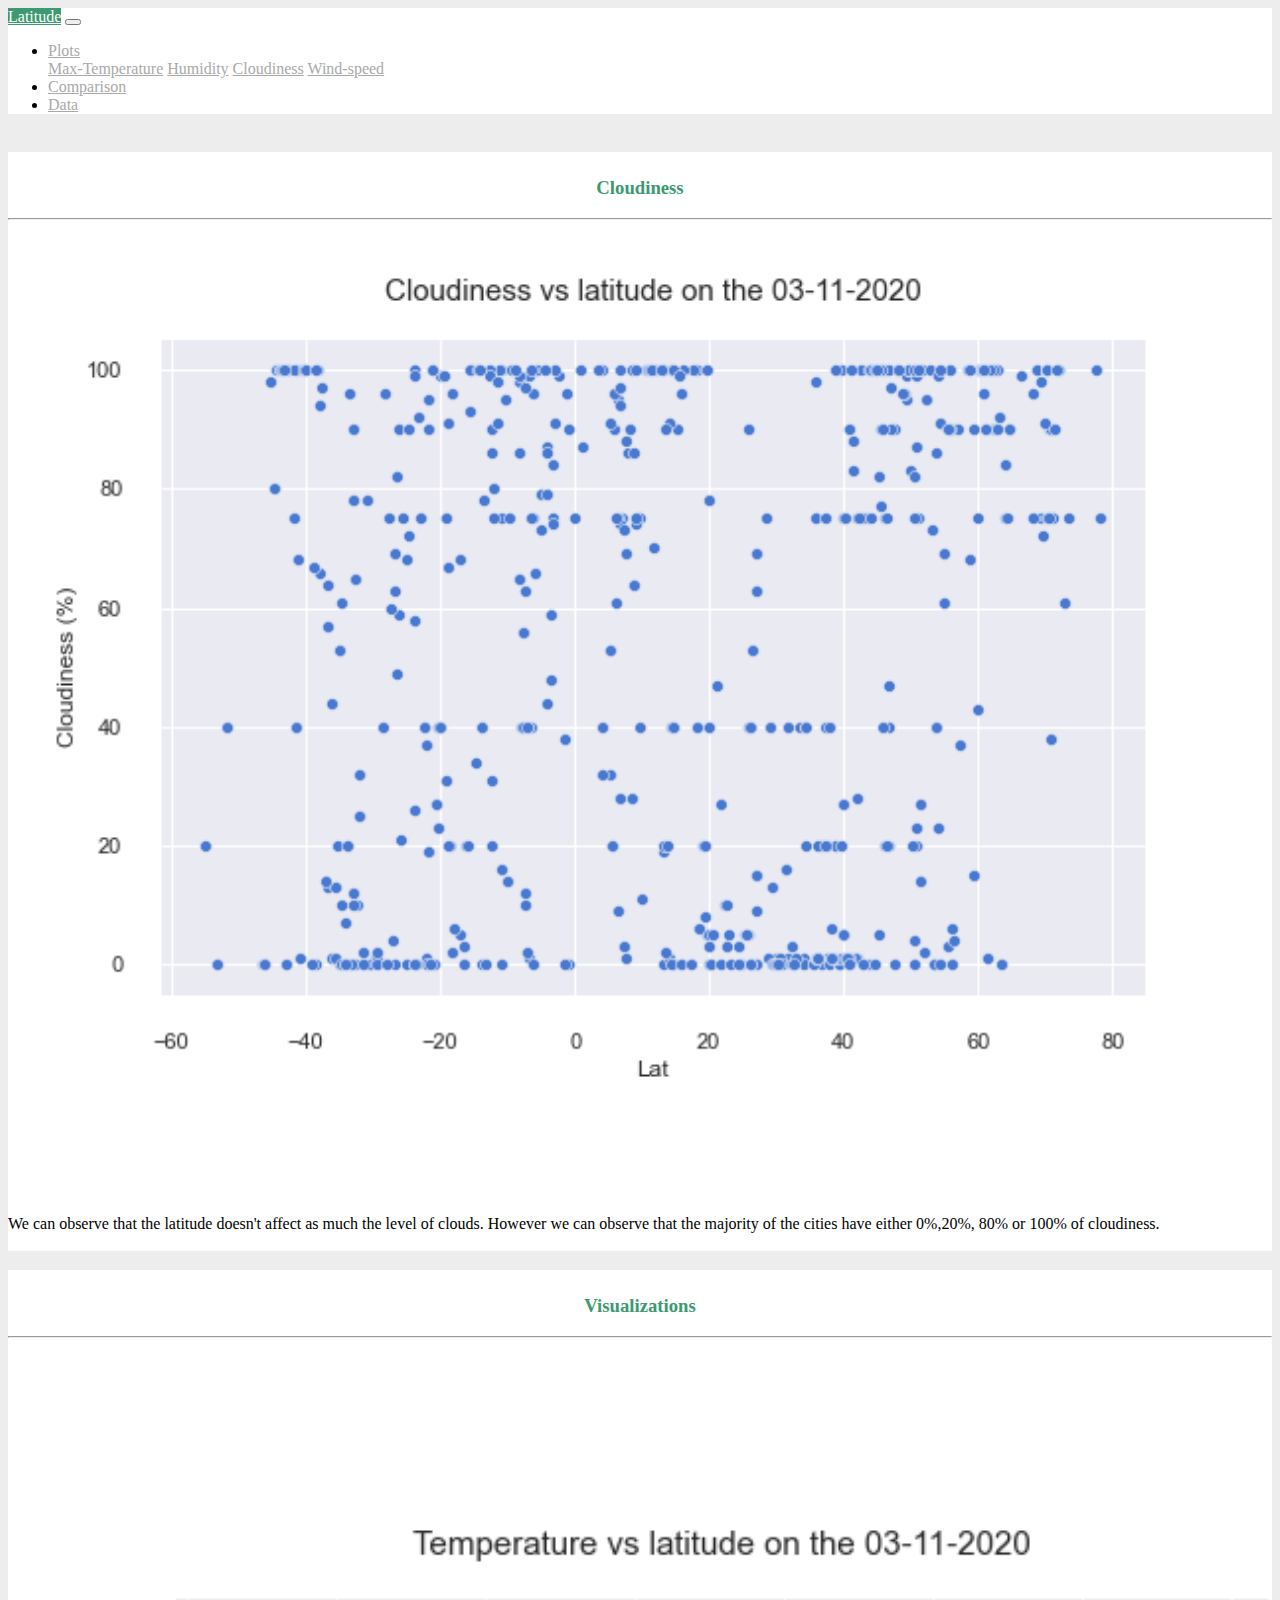
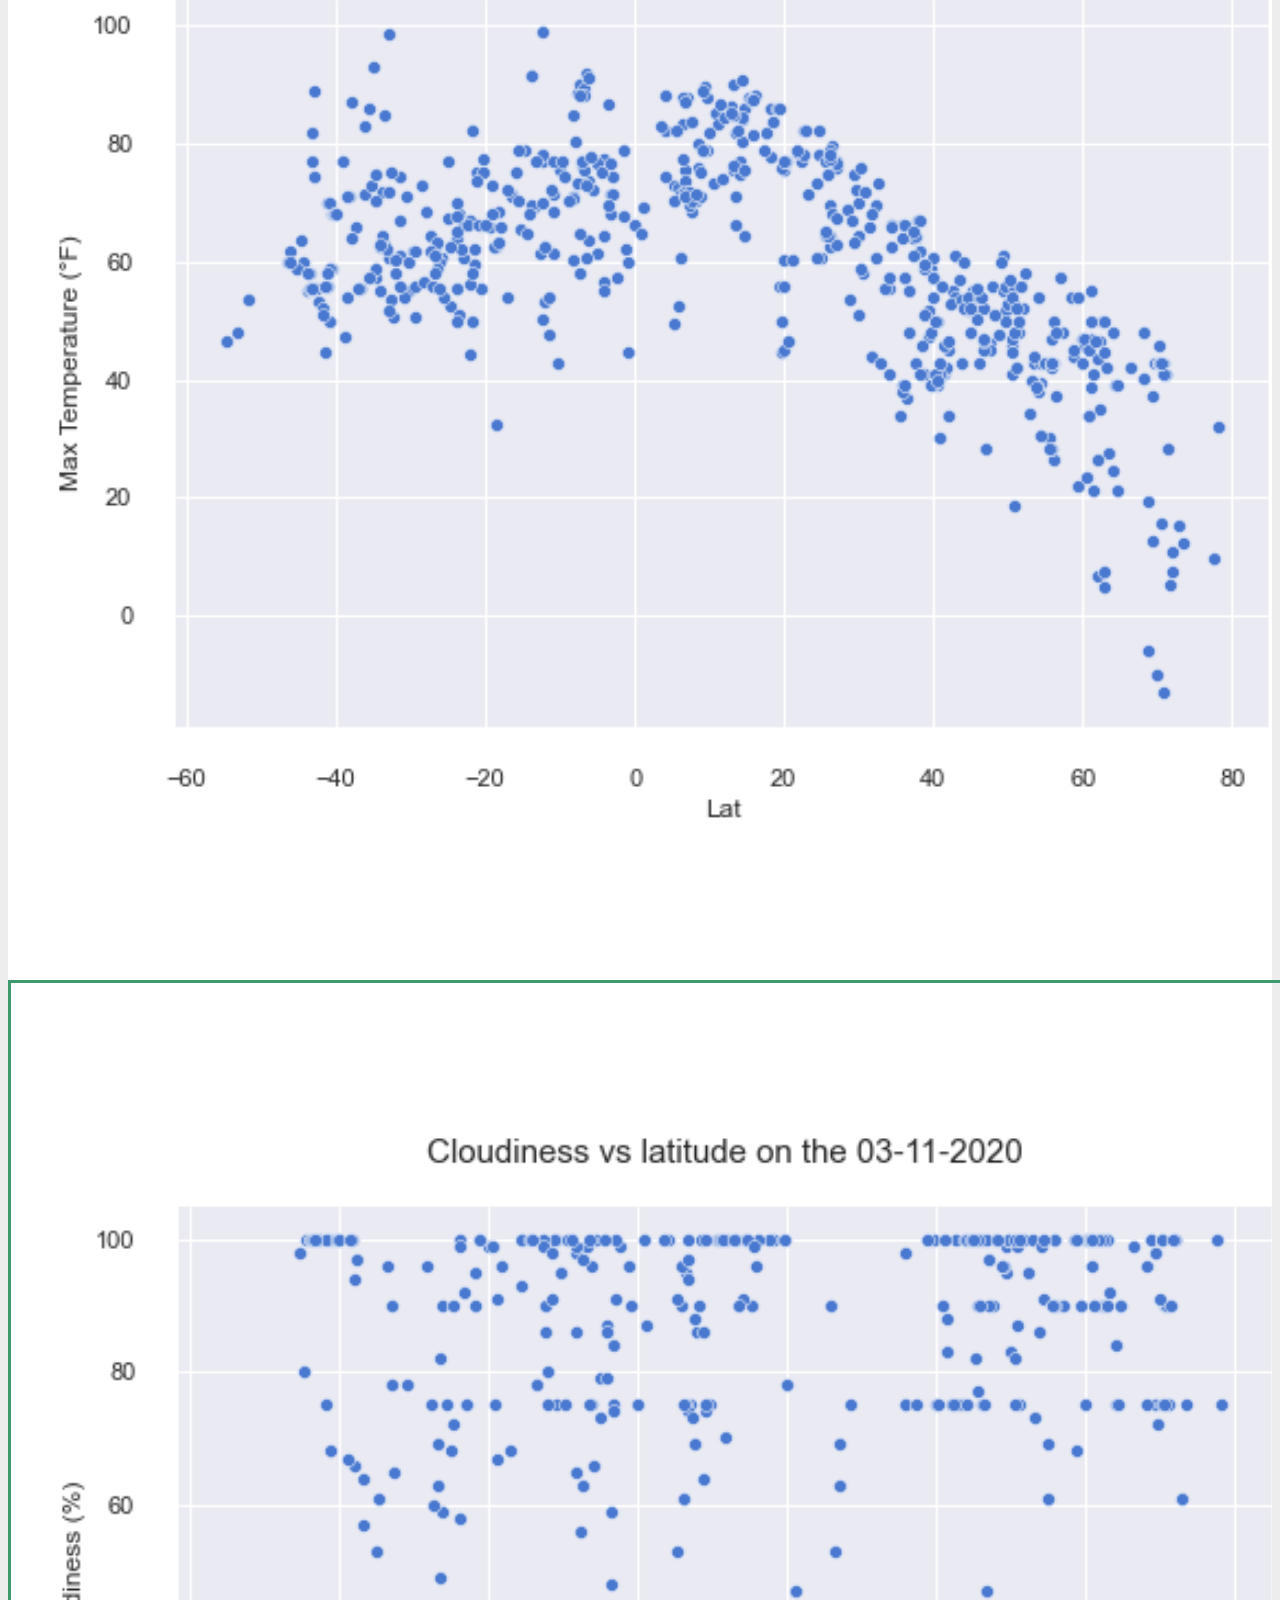
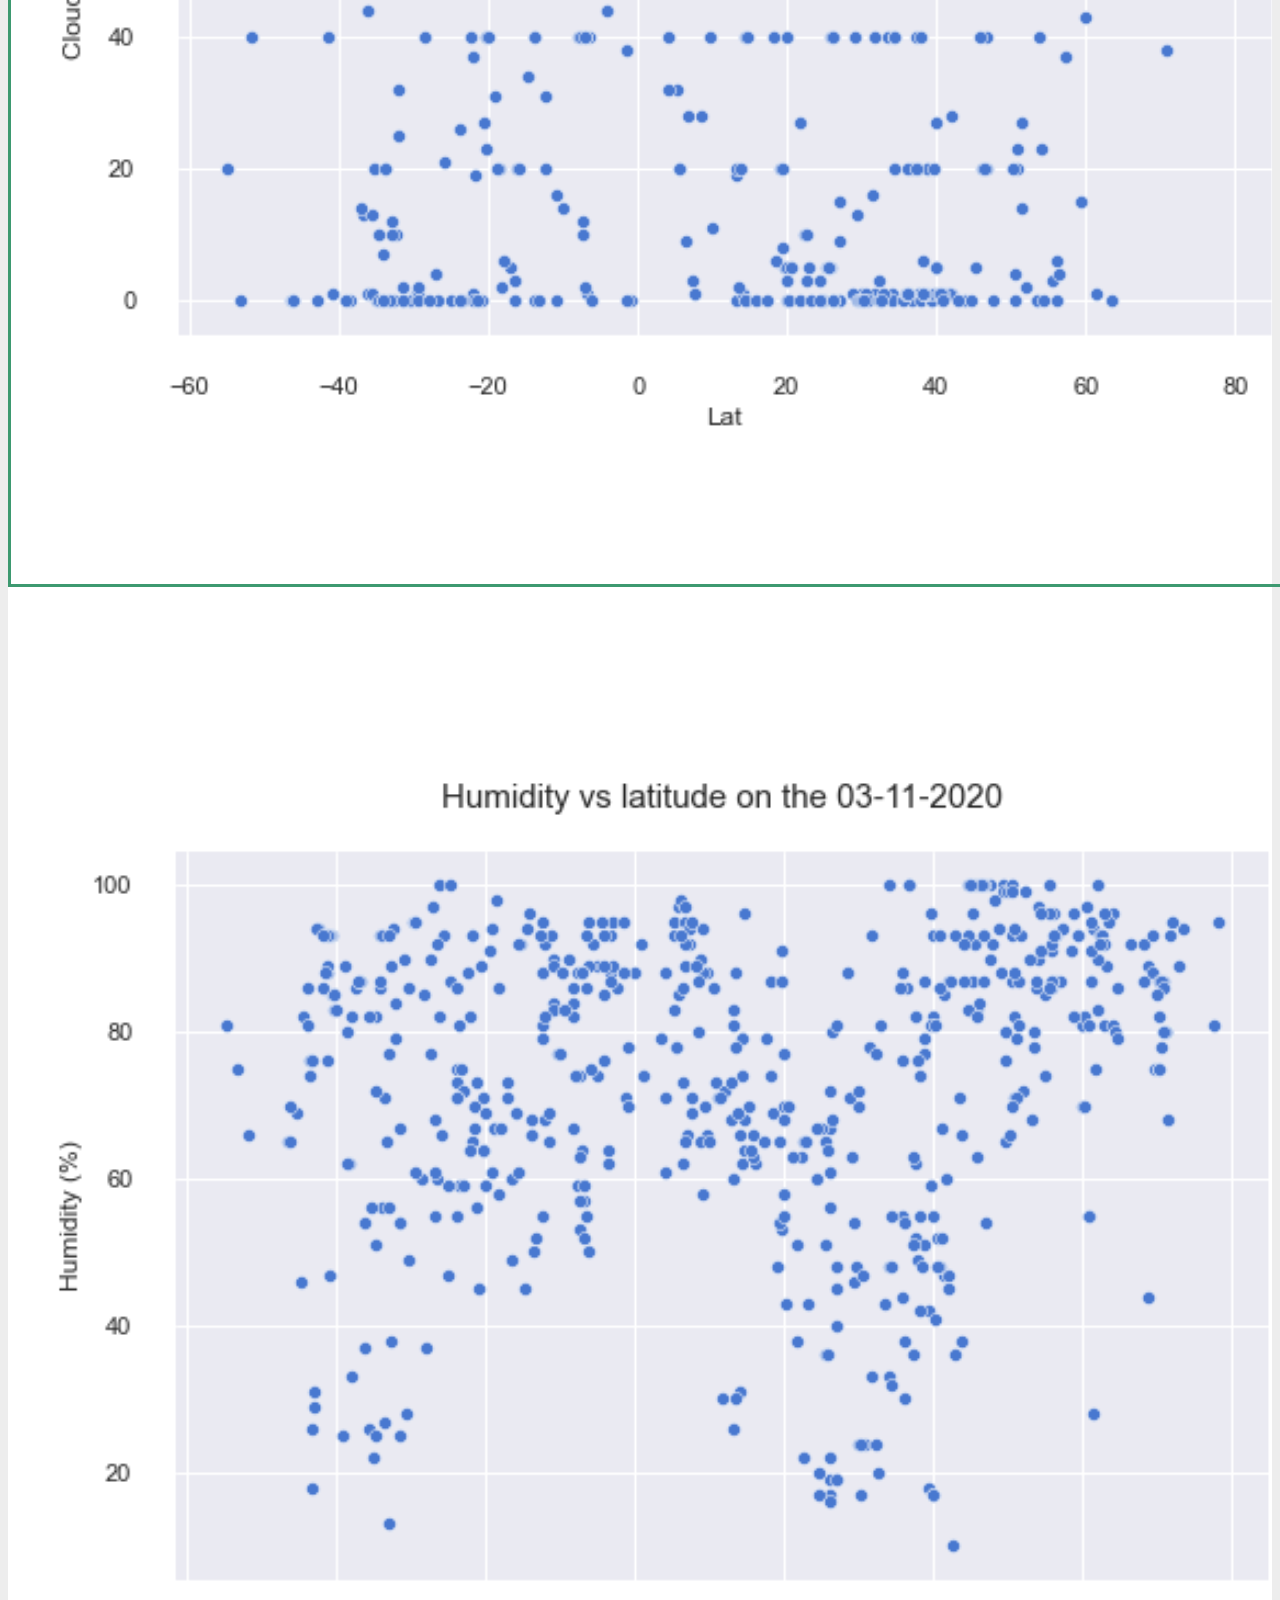
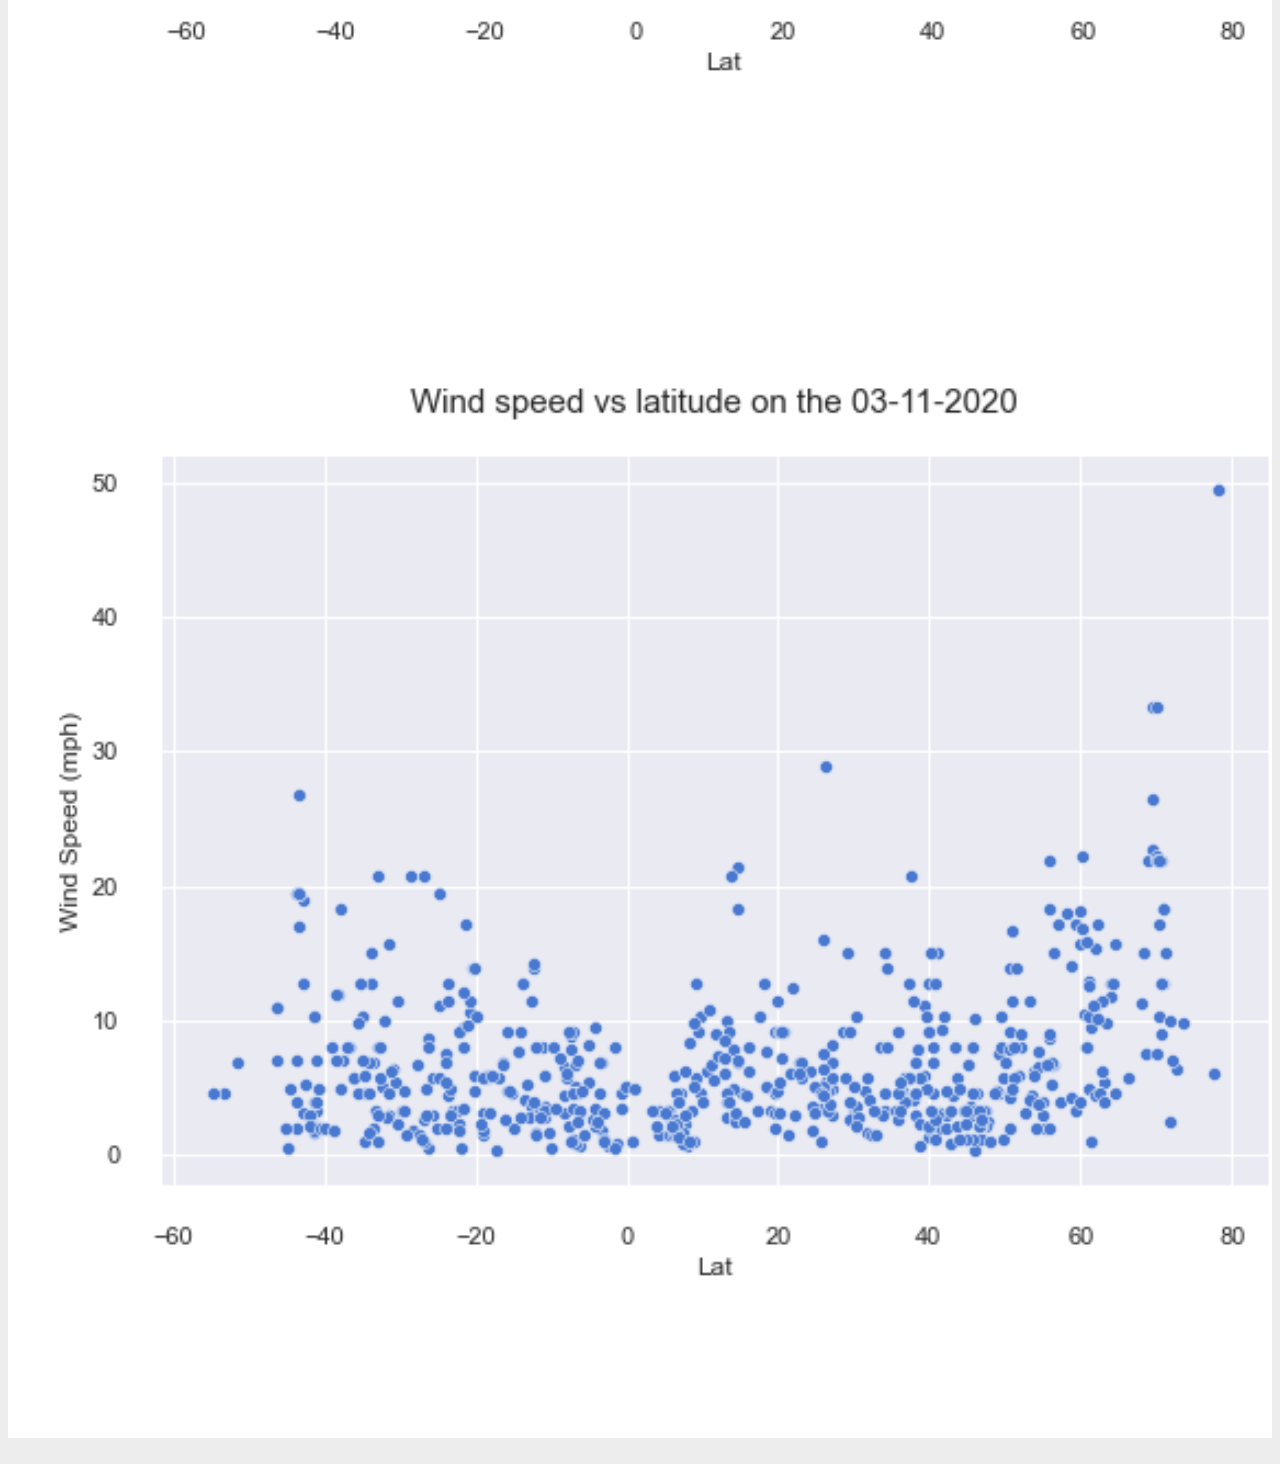
<file: html/visualization_cloud.html>
<!DOCTYPE html>
<html lang="en">
<head>
    <meta charset="UTF-8">
    <meta name="viewport" content="width=device-width, initial-scale=1, shrink-to-fit=no">
    <title>Latitude visualisations</title>
    <link rel="stylesheet" href="https://cdn.jsdelivr.net/npm/bootstrap@4.5.3/dist/css/bootstrap.min.css" integrity="sha384-TX8t27EcRE3e/ihU7zmQxVncDAy5uIKz4rEkgIXeMed4M0jlfIDPvg6uqKI2xXr2" crossorigin="anonymous">
    <link rel="stylesheet" href="../css/visualisation_cloud.css">
</head>

<body>
  <!--navigation bar-->
  <!--navigation bar-->
  <nav class="navbar navbar-expand-md navbar-light floating p-0">
    <a class="navbar-brand custom p-2 ml-1" href="../index.html">Latitude</a>
    <button class="navbar-toggler" type="button" data-toggle="collapse" data-target="#navbarSupportedContent" aria-controls="navbarSupportedContent" aria-expanded="false" aria-label="Toggle navigation">
      <span class="navbar-toggler-icon"></span>
    </button>

      <div class="collapse navbar-collapse" id="navbarSupportedContent">
        <ul class="navbar-nav ml-auto">
          <li class="nav-item dropdown">
            <a class="nav-link dropdown-toggle" href="#" id="navbarDropdown" role="button" data-toggle="dropdown" aria-haspopup="true" aria-expanded="false">
              Plots
            </a>
            <div class="dropdown-menu" aria-labelledby="navbarDropdown">
              <a class="dropdown-item" href="visualization_temp.html">Max-Temperature</a>
              <a class="dropdown-item " href="visualization_hum.html">Humidity</a>
              <a class="dropdown-item active" href="visualization_cloud.html">Cloudiness</a>
              <a class="dropdown-item" href="visualization_wind.html">Wind-speed</a>
            </div>
          </li>
          <li class="nav-item">
            <a class="nav-link" href="comparison.html">Comparison</a>
          </li>
          <li class="nav-item">
            <a class="nav-link" href="data.html">Data</a>
          </li>
        </ul>
      </div>
  </nav>
    <!--Home page-->
  <div class ="container-fluid">
      <div class="row justify-content-around">
        <div class="col-md-6">
        <h3>Cloudiness</h3>
        <hr>
          <a href="visualization_cloud.html">
            <img src="../Resources/assets/cloudiness.png" class="rounded mx-auto d-block" alt="Cloudiness vs Latitude plot">
          </a>
          <p class = "pt-0 "id='decription-project'> 
            We can observe that the latitude doesn't affect as much the level of clouds. 
            However we can observe that the majority of the cities have either 0%,20%, 80% or 100% of cloudiness.
            <br>
            <br>
          </p>
      </div>
      <div class="col-md-4" style="height: 75%">
        <h3>Visualizations</h3>
        <hr>
          <div class="row justify-content-around align-items-center">
            <div class="col-md-6 col-sm-3 p-0" id = "max-temp">
              <a href="visualization_temp.html">
                <img src="../Resources/assets/temperature.png" class="img-responsive center-block d-block mx-auto" id="temp" alt="Temperature vs Latitude plot">
              </a>
            </div>
            <div class="col-md-6 col-sm-3 p-0">
              <a href="visualization_cloud.html">
                <img src="../Resources/assets/cloudiness.png" class="img-responsive center-block d-block mx-auto" id="cloud" alt="Clousidness vs Latitude plot">
              </a>
            </div>
          </div>
          <div class="row justify-content-around">
            <div class="col-md-6 col-sm-3 p-0">
              <a href="visualization_hum.html">
                <img src="../Resources/assets/humidity.png" class="img-responsive center-block d-block mx-auto" id="hum" alt="Hunidity vs Latitude plot">
              </a>
            </div>
            <div class="col-md-6 col-sm-3 p-0">
              <a href="visualization_wind.html">
                <img src="../Resources/assets/wind_speed.png" class="img-responsive center-block d-block mx-auto" id="wind" alt="Wind speed vs Latitude plot">
              </a>
            </div>
          </div>
      </div>
  </div>
</div>
  <script src="https://code.jquery.com/jquery-3.3.1.slim.min.js" integrity="sha384-q8i/X+965DzO0rT7abK41JStQIAqVgRVzpbzo5smXKp4YfRvH+8abtTE1Pi6jizo" crossorigin="anonymous"></script>
  <script src="https://cdnjs.cloudflare.com/ajax/libs/popper.js/1.14.7/umd/popper.min.js" integrity="sha384-UO2eT0CpHqdSJQ6hJty5KVphtPhzWj9WO1clHTMGa3JDZwrnQq4sF86dIHNDz0W1" crossorigin="anonymous"></script>
  <script src="https://stackpath.bootstrapcdn.com/bootstrap/4.3.1/js/bootstrap.min.js" integrity="sha384-JjSmVgyd0p3pXB1rRibZUAYoIIy6OrQ6VrjIEaFf/nJGzIxFDsf4x0xIM+B07jRM" crossorigin="anonymous"></script>
</body>

</html>
</file>
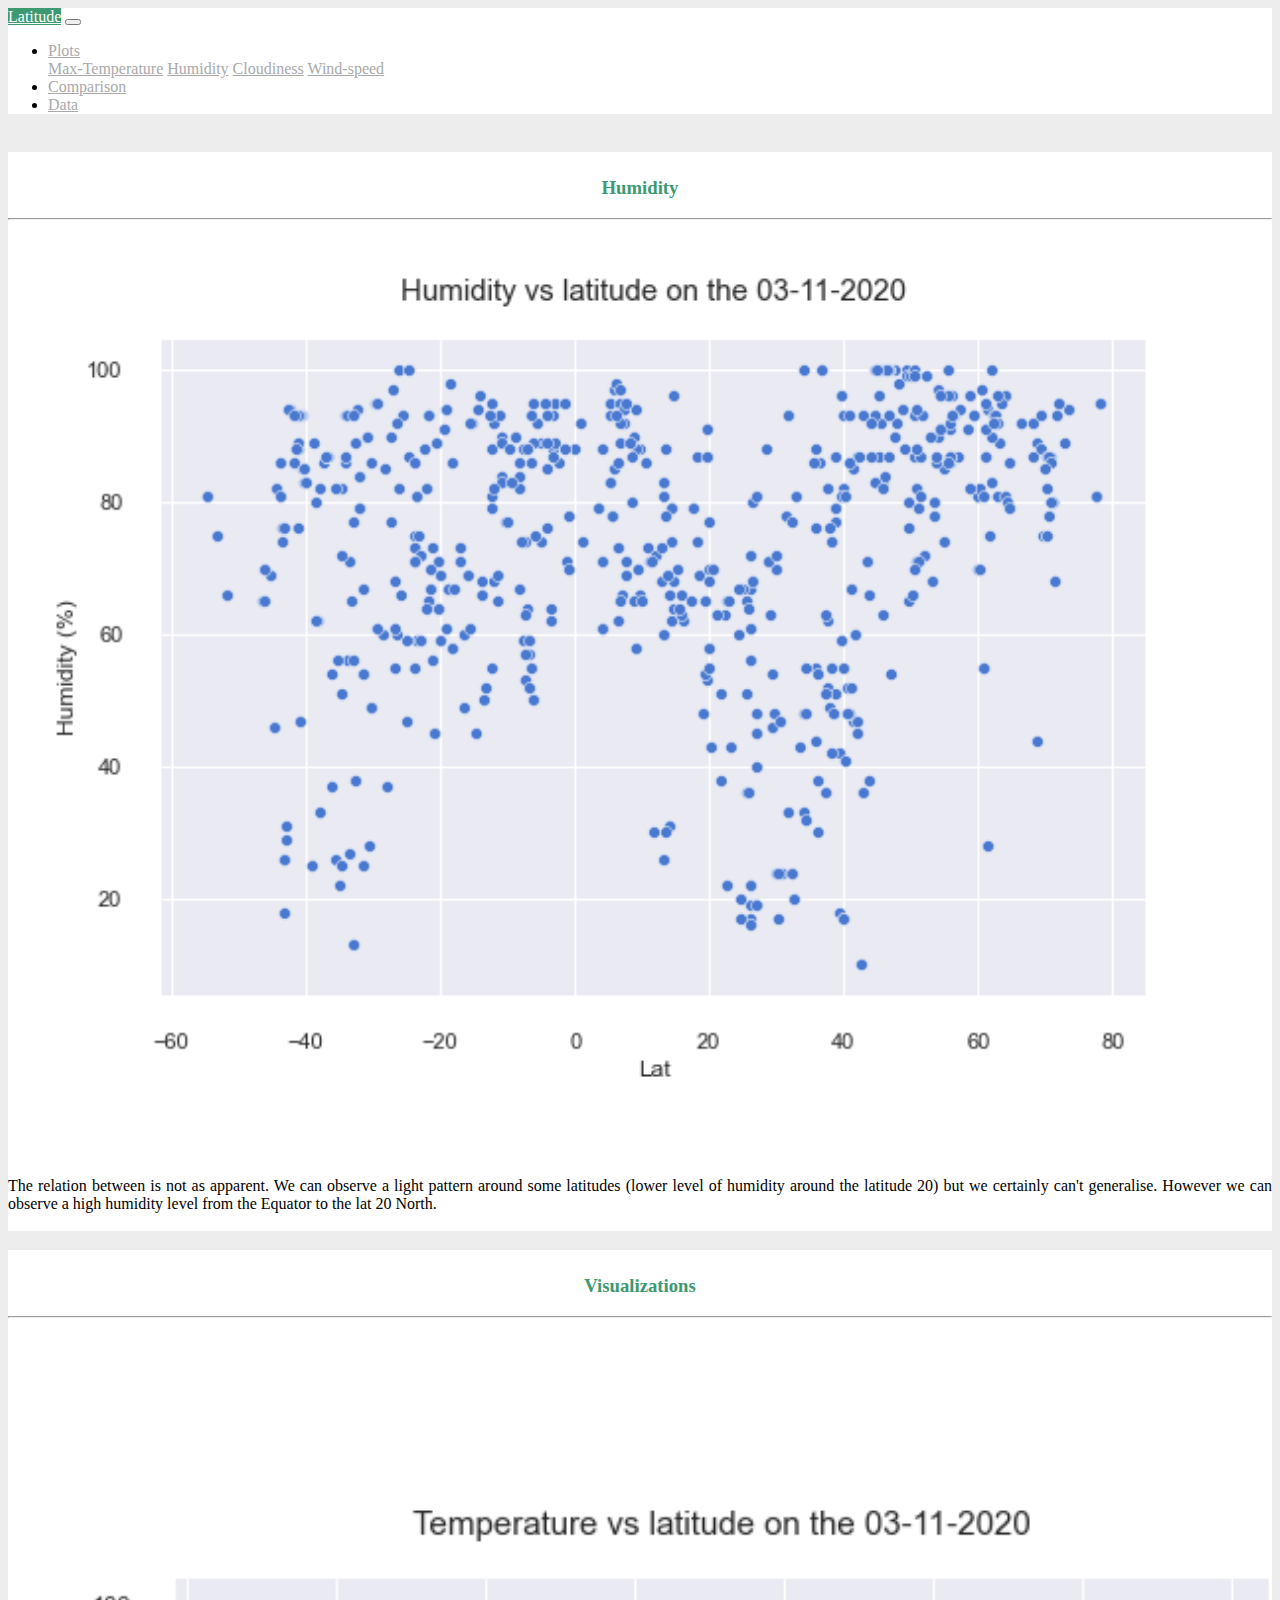
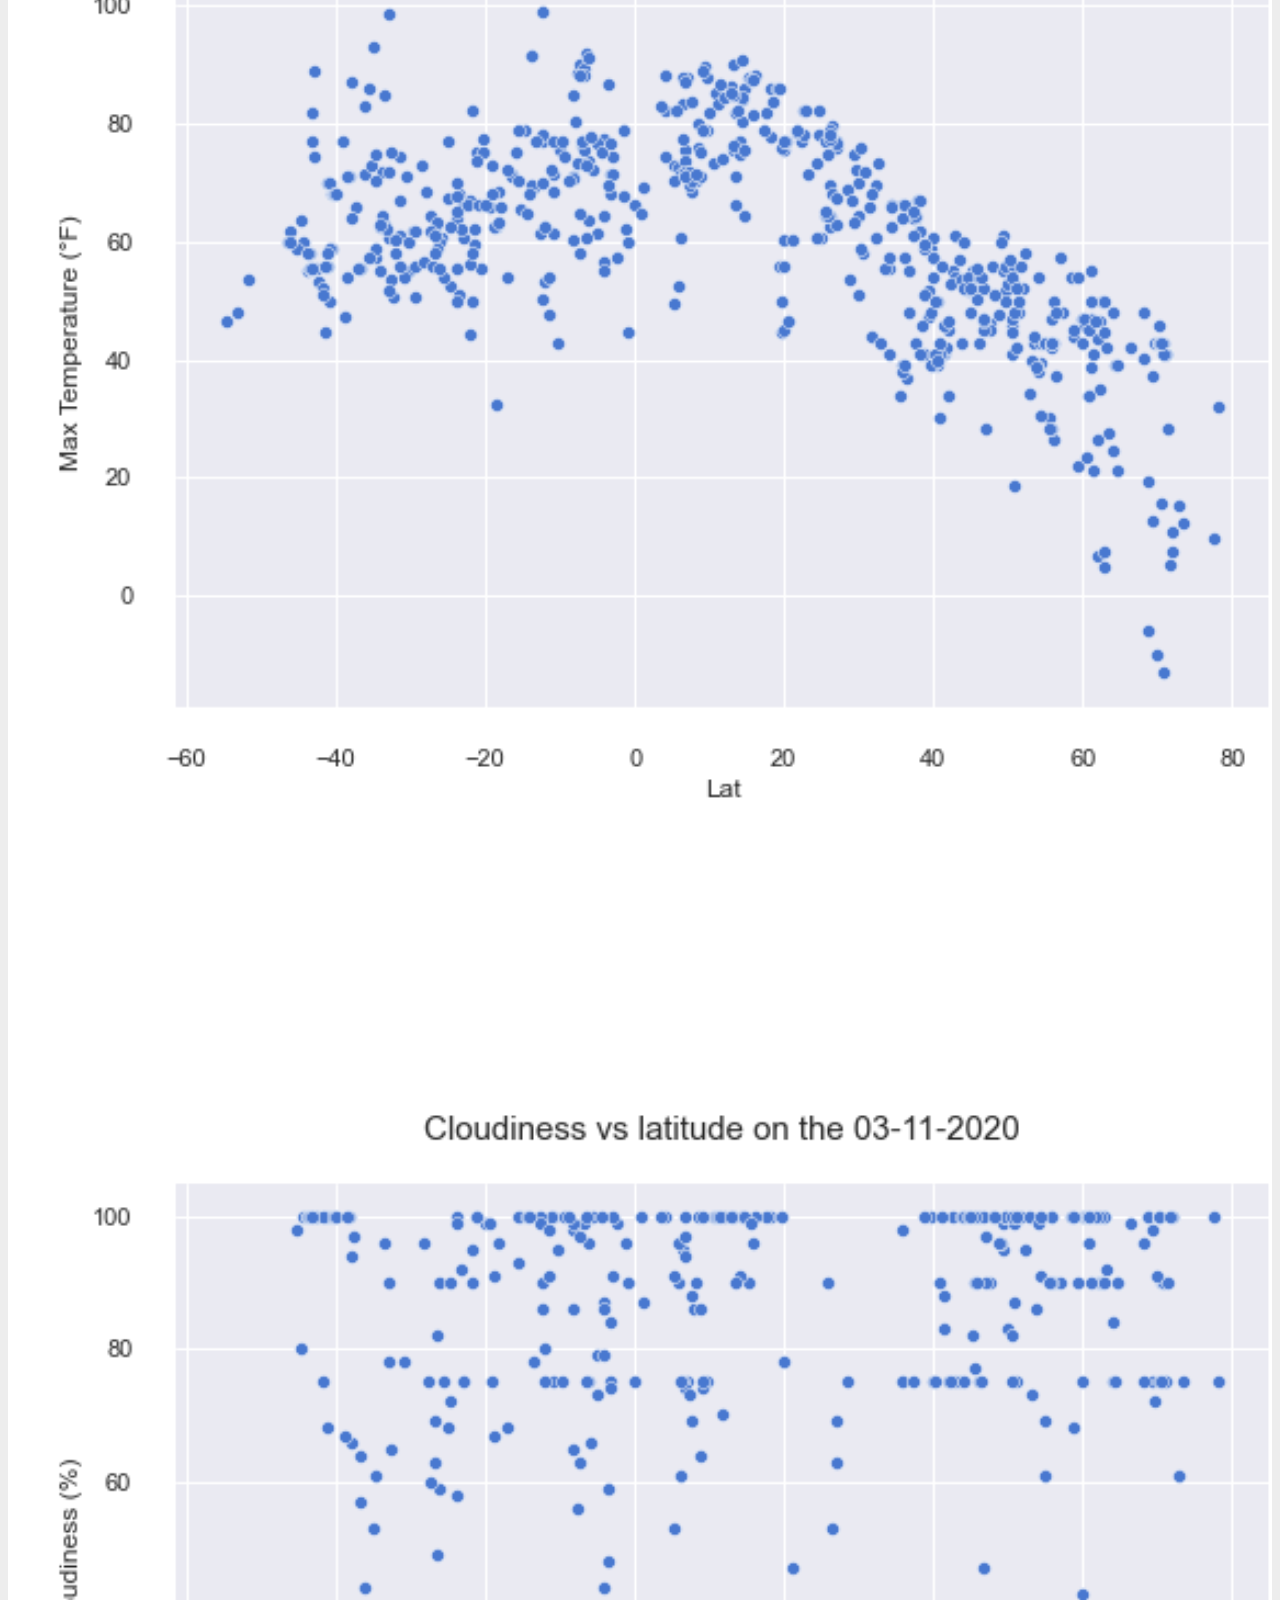
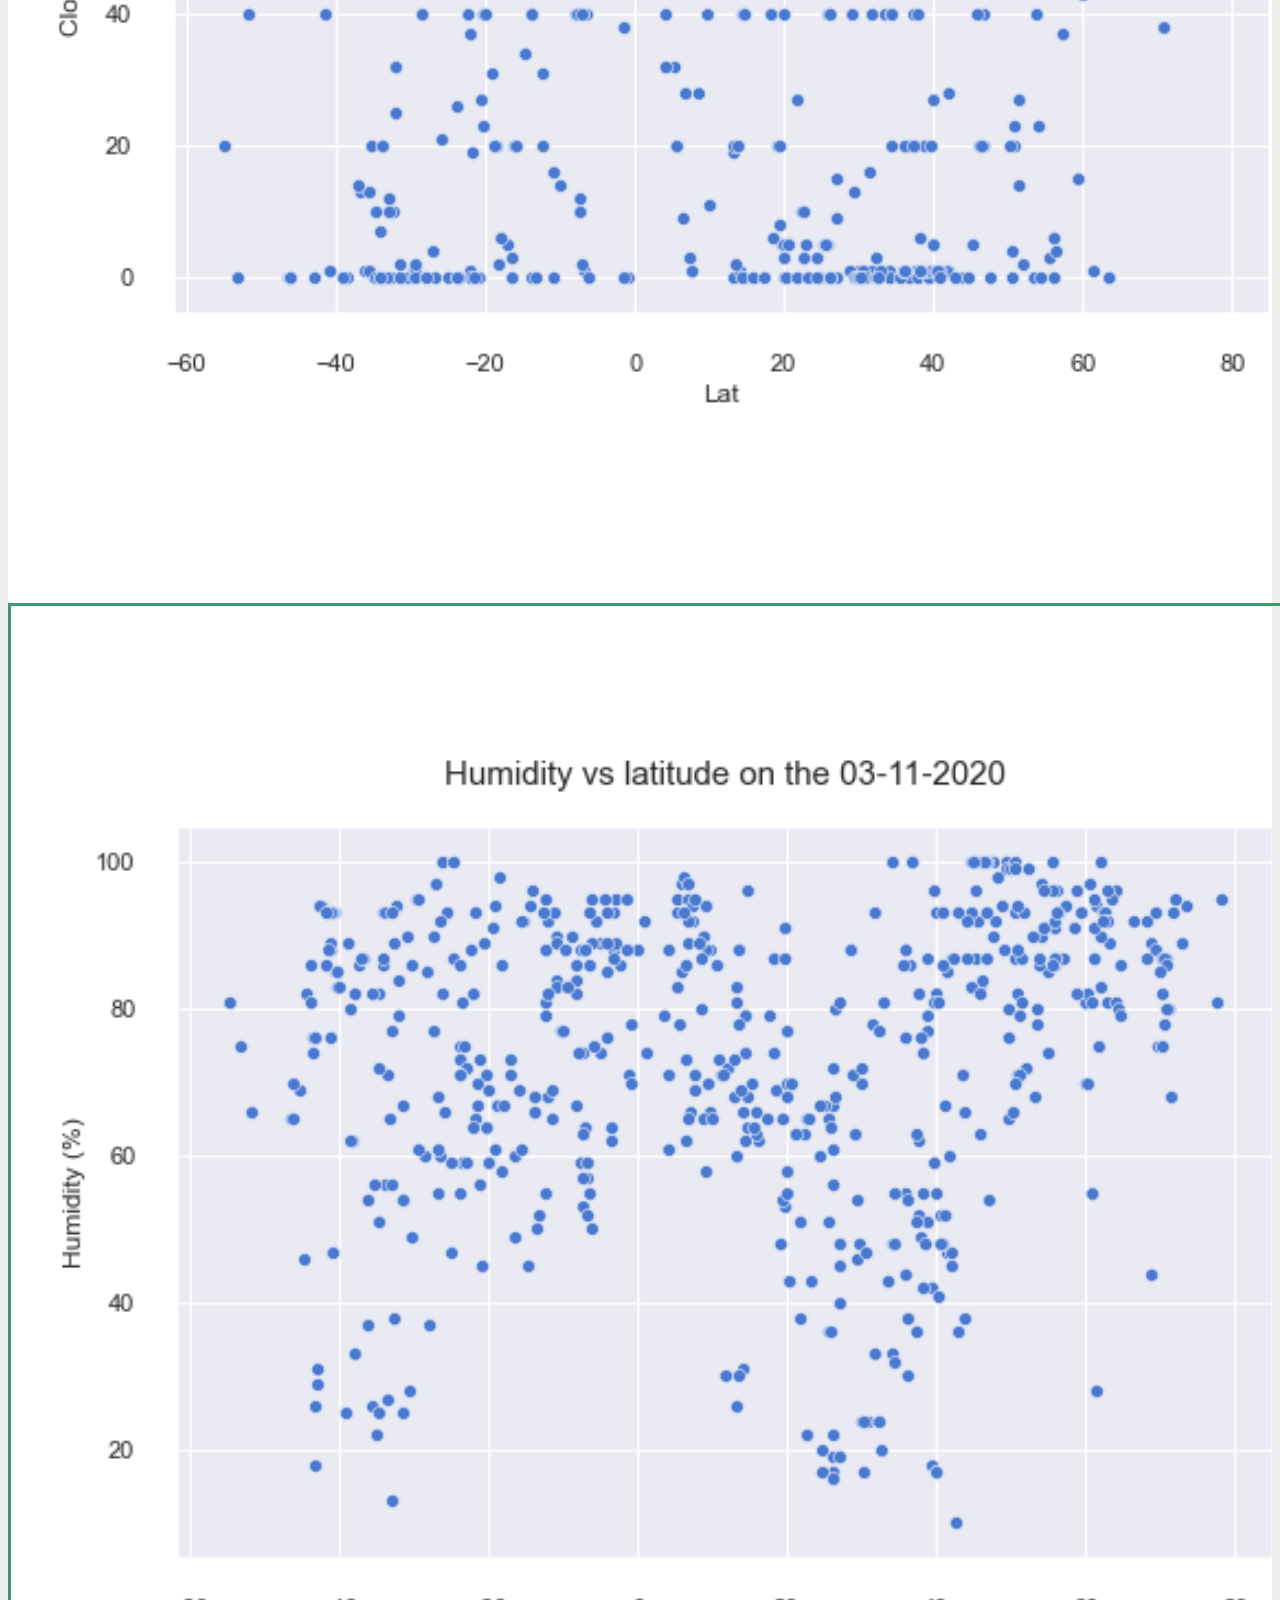
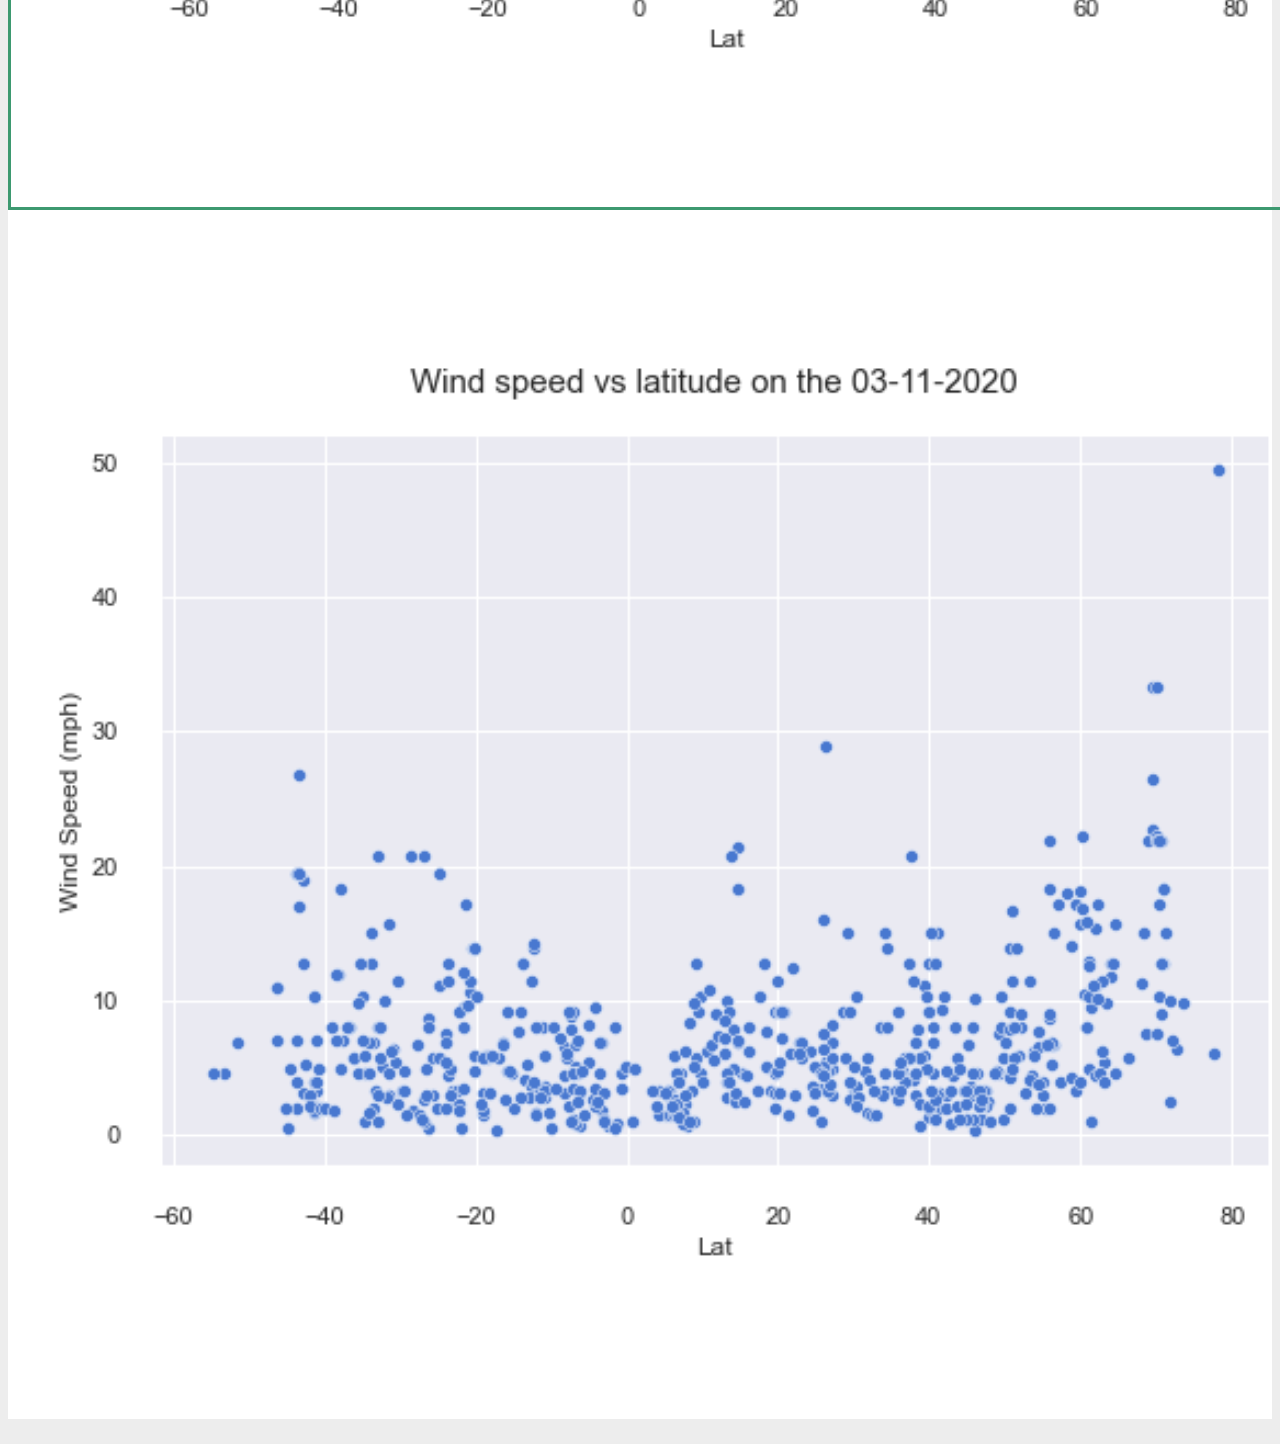
<file: html/visualization_hum.html>
<!DOCTYPE html>
<html lang="en">
<head>
    <meta charset="UTF-8">
    <meta name="viewport" content="width=device-width, initial-scale=1, shrink-to-fit=no">
    <title>Latitude visualisations</title>
    <link rel="stylesheet" href="https://cdn.jsdelivr.net/npm/bootstrap@4.5.3/dist/css/bootstrap.min.css" integrity="sha384-TX8t27EcRE3e/ihU7zmQxVncDAy5uIKz4rEkgIXeMed4M0jlfIDPvg6uqKI2xXr2" crossorigin="anonymous">
    <link rel="stylesheet" href="../css/visualisation_hum.css">
</head>

<body>
  <!--navigation bar-->
  <!--navigation bar-->
  <nav class="navbar navbar-expand-md navbar-light floating p-0">
    <a class="navbar-brand custom p-2 ml-1" href="../index.html">Latitude</a>
    <button class="navbar-toggler" type="button" data-toggle="collapse" data-target="#navbarSupportedContent" aria-controls="navbarSupportedContent" aria-expanded="false" aria-label="Toggle navigation">
      <span class="navbar-toggler-icon"></span>
    </button>

      <div class="collapse navbar-collapse" id="navbarSupportedContent">
        <ul class="navbar-nav ml-auto">
          <li class="nav-item dropdown">
            <a class="nav-link dropdown-toggle" href="#" id="navbarDropdown" role="button" data-toggle="dropdown" aria-haspopup="true" aria-expanded="false">
              Plots
            </a>
            <div class="dropdown-menu" aria-labelledby="navbarDropdown">
              <a class="dropdown-item" href="visualization_temp.html">Max-Temperature</a>
              <a class="dropdown-item active" href="visualization_hum.html">Humidity</a>
              <a class="dropdown-item" href="visualization_cloud.html">Cloudiness</a>
              <a class="dropdown-item" href="visualization_wind.html">Wind-speed</a>
            </div>
          </li>
          <li class="nav-item">
            <a class="nav-link" href="comparison.html">Comparison</a>
          </li>
          <li class="nav-item">
            <a class="nav-link" href="data.html">Data</a>
          </li>
        </ul>
      </div>
  </nav>
    <!--Home page-->
  <div class ="container-fluid">
      <div class="row justify-content-around">
        <div class="col-md-6">
        <h3>Humidity</h3>
        <hr>
          <a href="visualization_hum.html">
            <img src="../Resources/assets/humidity.png" class="rounded mx-auto d-block" alt="Humidity vs Latitude plot">
          </a>
          <p class = "pt-0 "id='decription-project'> 
            The relation between is not as apparent. We can observe a light pattern around some latitudes 
            (lower level of humidity around the latitude 20) but we certainly can't generalise. 
            However we can observe a high humidity level from the Equator to the lat 20 North.
            <br>
            <br>
          </p>
      </div>
      <div class="col-md-4" style="height: 75%">
        <h3>Visualizations</h3>
        <hr>
          <div class="row justify-content-around align-items-center">
            <div class="col-md-6 col-sm-3 p-0" id = "max-temp">
              <a href="visualization_temp.html">
                <img src="../Resources/assets/temperature.png" class="img-responsive center-block d-block mx-auto" id="temp" alt="Temperature vs Latitude plot">
              </a>
            </div>
            <div class="col-md-6 col-sm-3 p-0">
              <a href="visualization_cloud.html">
                <img src="../Resources/assets/cloudiness.png" class="img-responsive center-block d-block mx-auto" id="cloud" alt="Clousidness vs Latitude plot">
              </a>
            </div>
          </div>
          <div class="row justify-content-around">
            <div class="col-md-6 col-sm-3 p-0">
              <a href="visualization_hum.html">
                <img src="../Resources/assets/humidity.png" class="img-responsive center-block d-block mx-auto" id="hum" alt="Hunidity vs Latitude plot">
              </a>
            </div>
            <div class="col-md-6 col-sm-3 p-0">
              <a href="visualization_wind.html">
                <img src="../Resources/assets/wind_speed.png" class="img-responsive center-block d-block mx-auto" id="wind" alt="Wind speed vs Latitude plot">
              </a>
            </div>
          </div>
      </div>
  </div>
</div>
  <script src="https://code.jquery.com/jquery-3.3.1.slim.min.js" integrity="sha384-q8i/X+965DzO0rT7abK41JStQIAqVgRVzpbzo5smXKp4YfRvH+8abtTE1Pi6jizo" crossorigin="anonymous"></script>
  <script src="https://cdnjs.cloudflare.com/ajax/libs/popper.js/1.14.7/umd/popper.min.js" integrity="sha384-UO2eT0CpHqdSJQ6hJty5KVphtPhzWj9WO1clHTMGa3JDZwrnQq4sF86dIHNDz0W1" crossorigin="anonymous"></script>
  <script src="https://stackpath.bootstrapcdn.com/bootstrap/4.3.1/js/bootstrap.min.js" integrity="sha384-JjSmVgyd0p3pXB1rRibZUAYoIIy6OrQ6VrjIEaFf/nJGzIxFDsf4x0xIM+B07jRM" crossorigin="anonymous"></script>
</body>

</html>
</file>
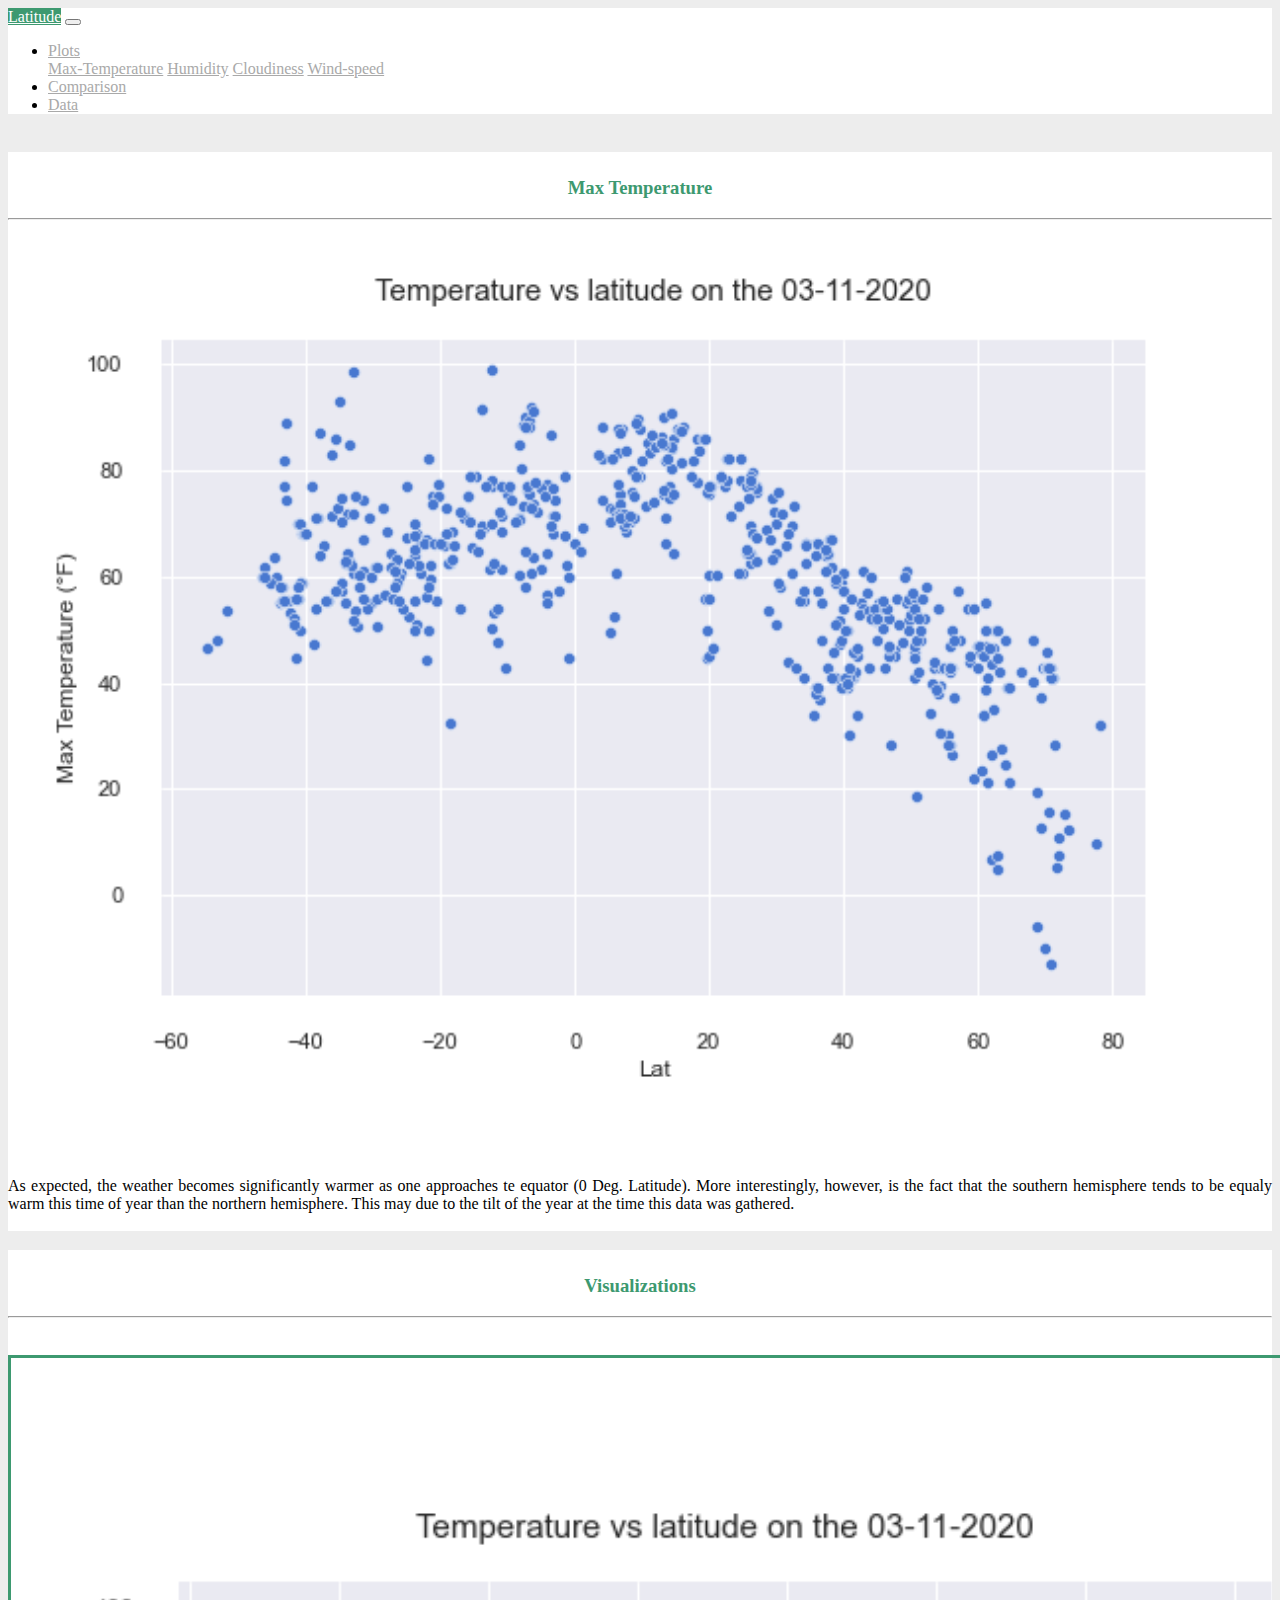
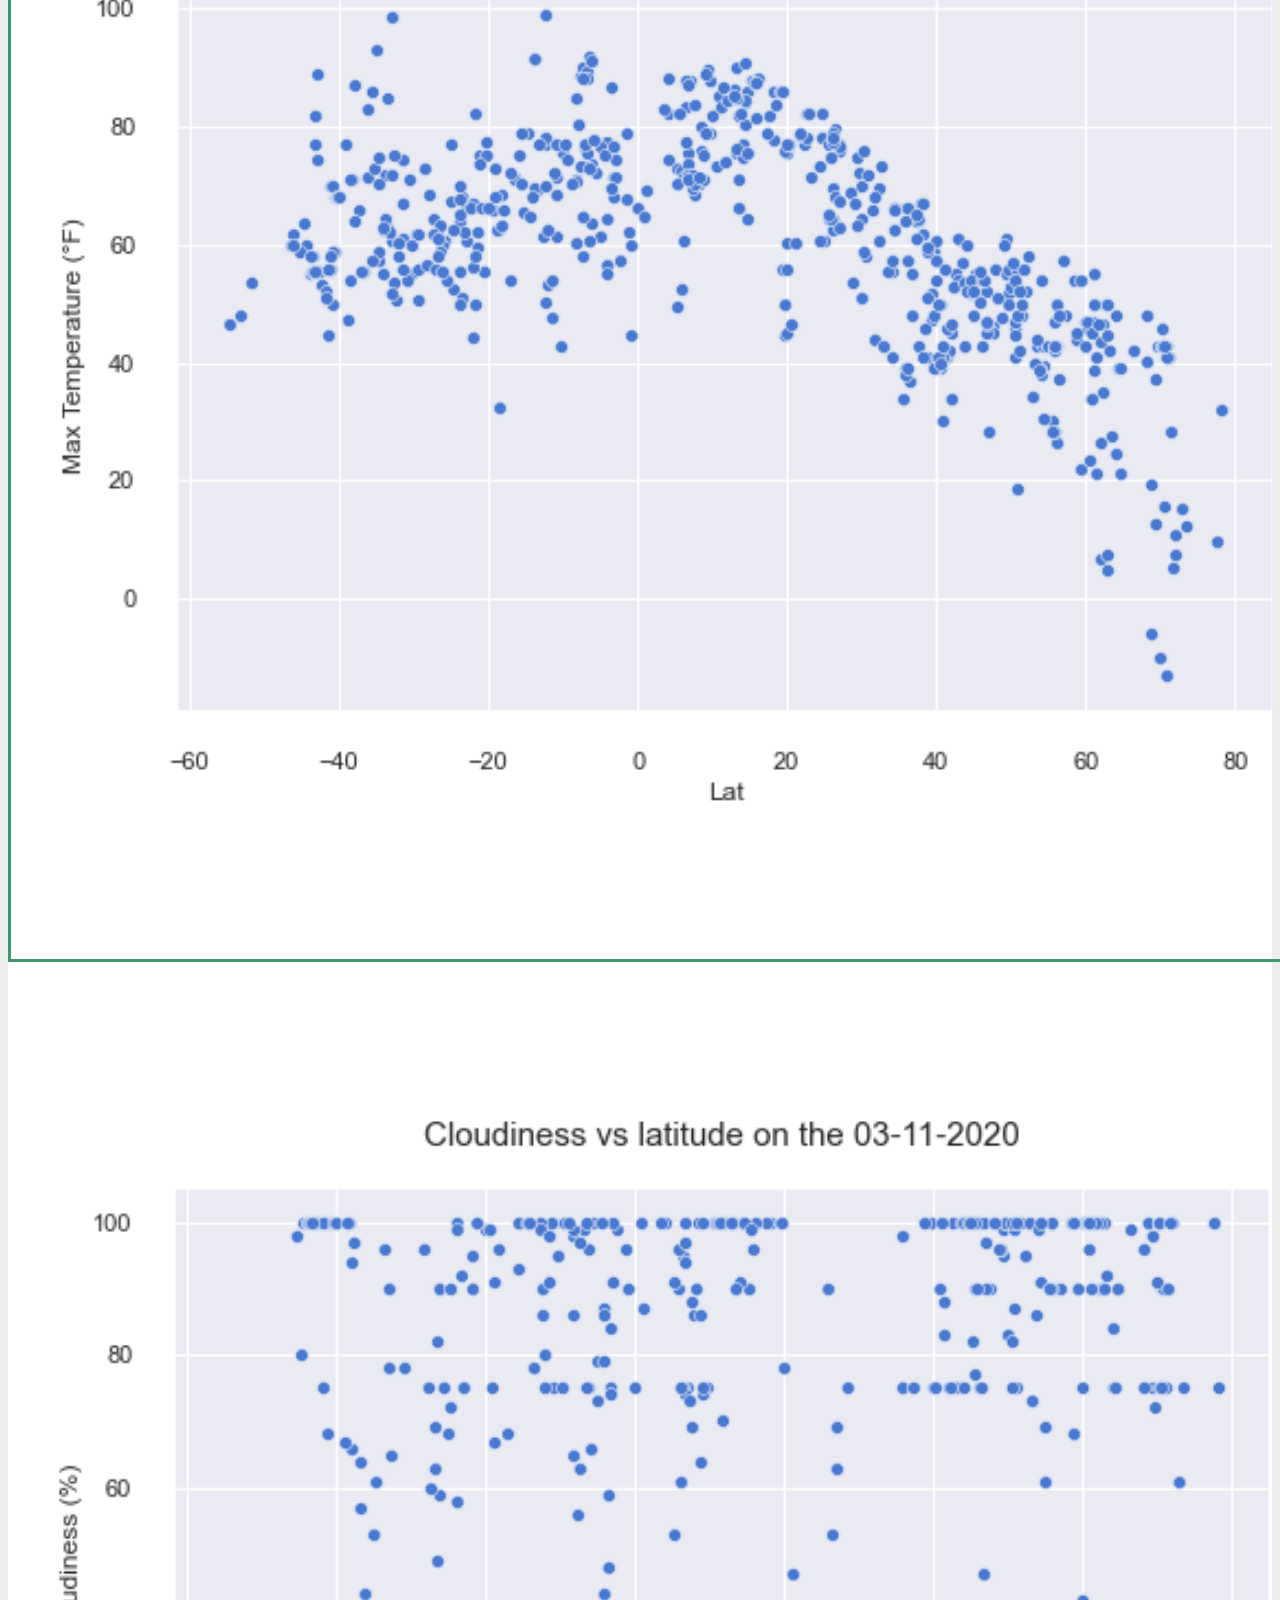
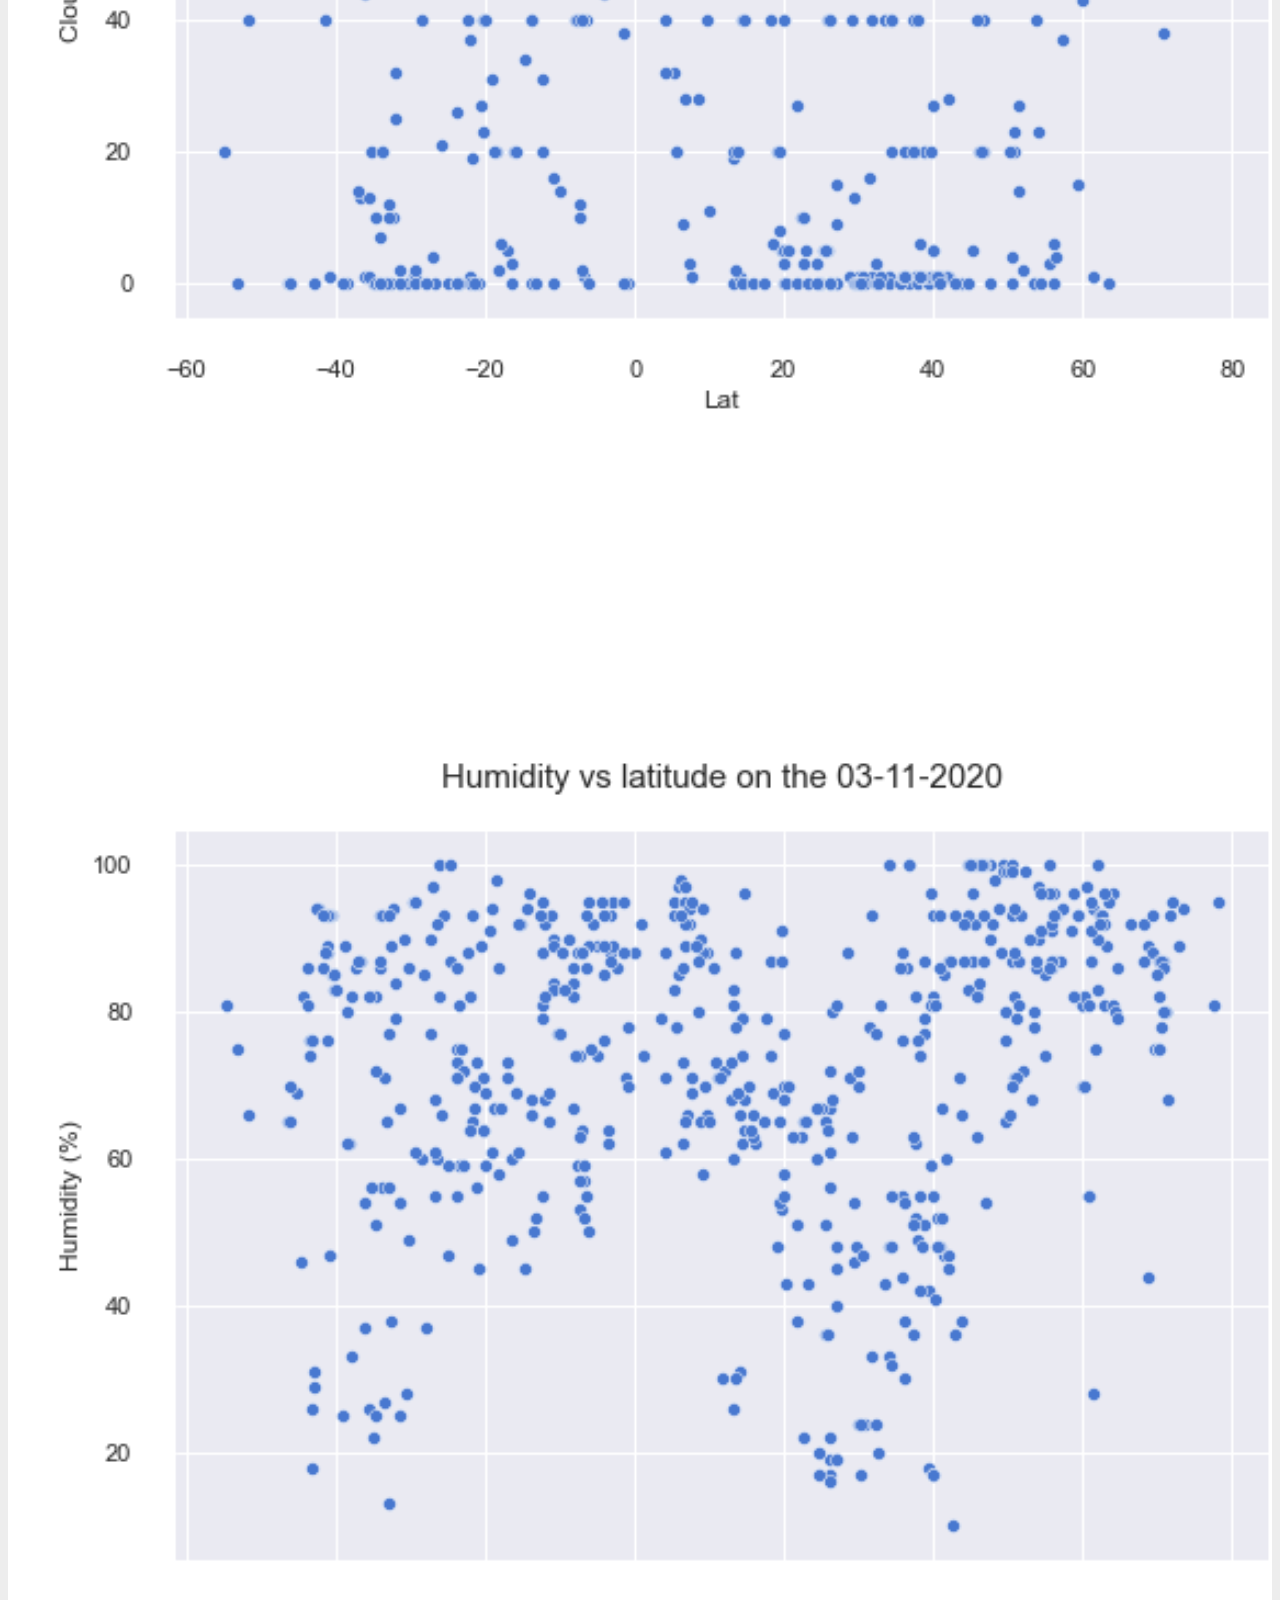
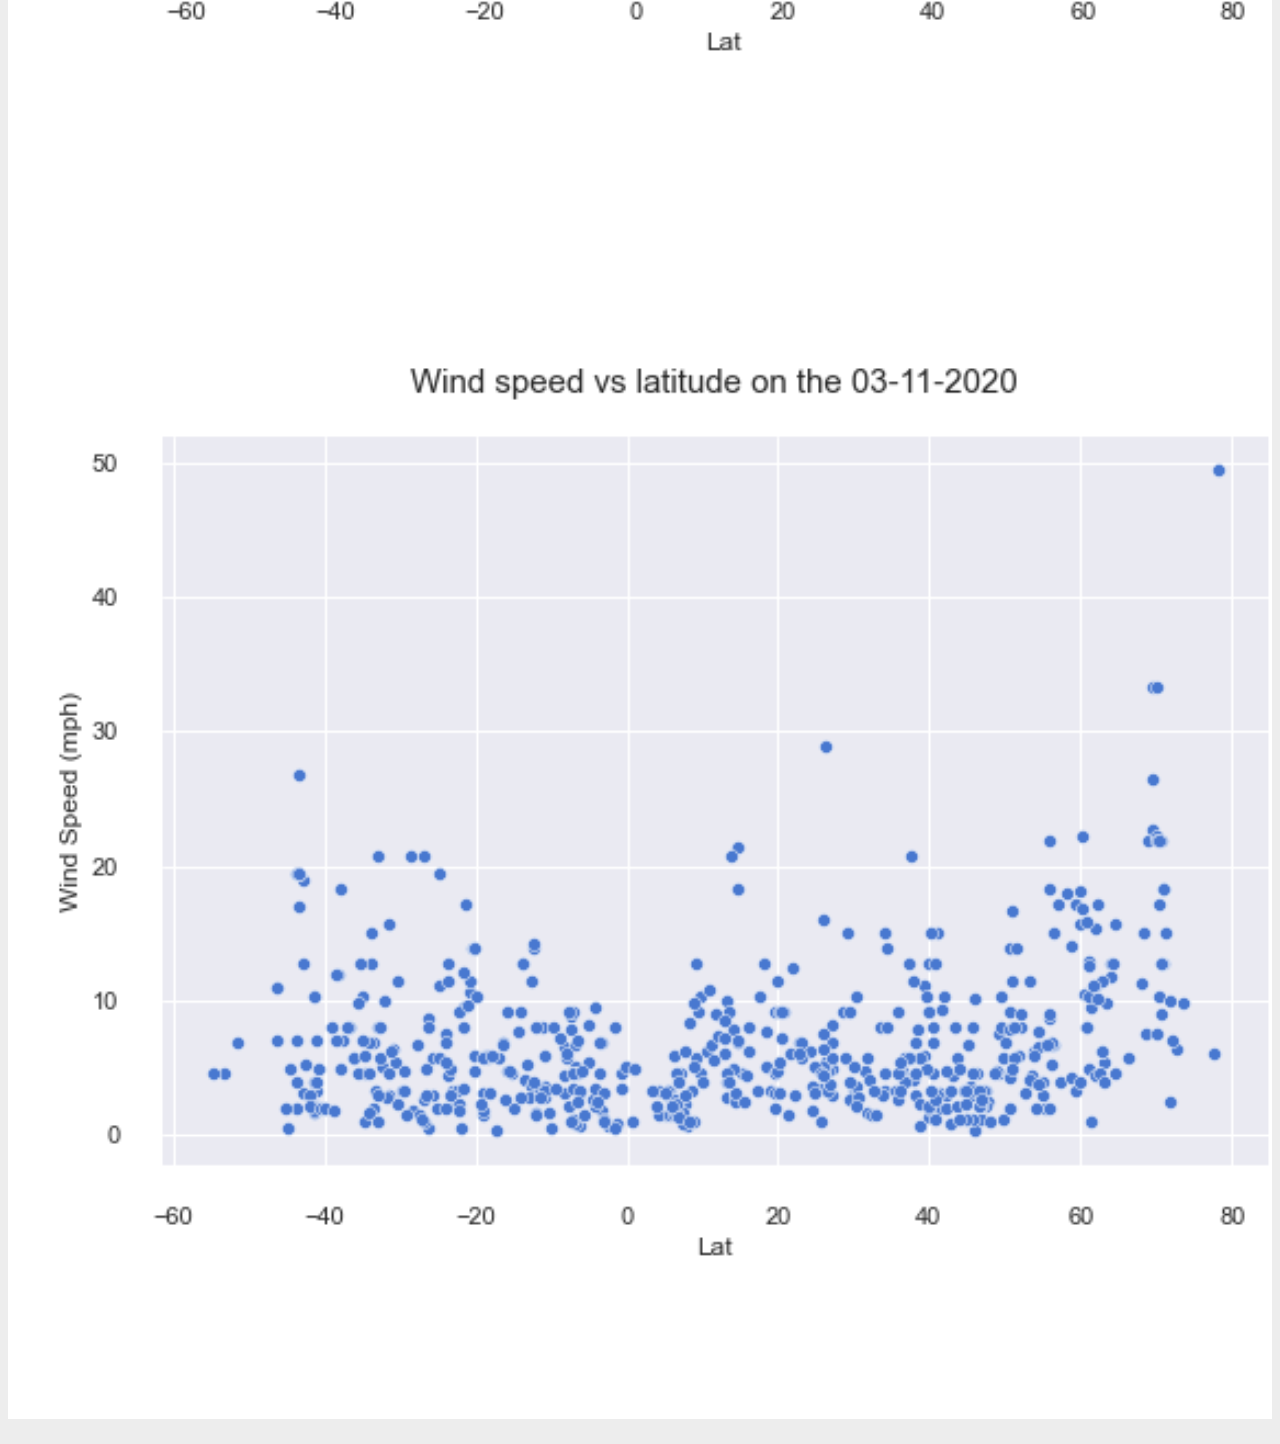
<file: html/visualization_temp.html>
<!DOCTYPE html>
<html lang="en">
<head>
    <meta charset="UTF-8">
    <meta name="viewport" content="width=device-width, initial-scale=1, shrink-to-fit=no">
    <title>Latitude visualisations</title>
    <link rel="stylesheet" href="https://cdn.jsdelivr.net/npm/bootstrap@4.5.3/dist/css/bootstrap.min.css" integrity="sha384-TX8t27EcRE3e/ihU7zmQxVncDAy5uIKz4rEkgIXeMed4M0jlfIDPvg6uqKI2xXr2" crossorigin="anonymous">
    <link rel="stylesheet" href="../css/visualisation_temp.css">
</head>

<body>
  <!--navigation bar-->
  <!--navigation bar-->
  <nav class="navbar navbar-expand-md navbar-light floating p-0">
    <a class="navbar-brand custom p-2 ml-1" href="../index.html">Latitude</a>
    <button class="navbar-toggler" type="button" data-toggle="collapse" data-target="#navbarSupportedContent" aria-controls="navbarSupportedContent" aria-expanded="false" aria-label="Toggle navigation">
      <span class="navbar-toggler-icon"></span>
    </button>

      <div class="collapse navbar-collapse" id="navbarSupportedContent">
        <ul class="navbar-nav ml-auto">
          <li class="nav-item dropdown">
            <a class="nav-link dropdown-toggle" href="#" id="navbarDropdown" role="button" data-toggle="dropdown" aria-haspopup="true" aria-expanded="false">
              Plots
            </a>
            <div class="dropdown-menu" aria-labelledby="navbarDropdown">
              <a class="dropdown-item active" href="visualization_temp.html">Max-Temperature</a>
              <a class="dropdown-item" href="visualization_hum.html">Humidity</a>
              <a class="dropdown-item" href="visualization_cloud.html">Cloudiness</a>
              <a class="dropdown-item" href="visualization_wind.html">Wind-speed</a>
            </div>
          </li>
          <li class="nav-item">
            <a class="nav-link" href="comparison.html">Comparison</a>
          </li>
          <li class="nav-item">
            <a class="nav-link" href="data.html">Data</a>
          </li>
        </ul>
      </div>
  </nav>
    <!--Home page-->
  <div class ="container-fluid">
      <div class="row justify-content-around">
        <div class="col-md-6">
        <h3>Max Temperature</h3>
        <hr>
          <a href="visualization_temp.html">
            <img src="../Resources/assets/temperature.png" class="rounded mx-auto d-block" alt="Temperature vs Latitude plot">
          </a>
          <p class = "pt-0 "id='decription-project'> 
                As expected, the weather becomes significantly warmer as one approaches te equator (0 Deg. Latitude).
                More interestingly, however, is the fact that the southern hemisphere tends to be equaly warm this time of year
                than the northern hemisphere. This may due to the tilt of the year at the time this data was gathered.
            <br>
            <br>
          </p>
      </div>
      <div class="col-md-4" style="height: 75%">
        <h3>Visualizations</h3>
        <hr>
          <div class="row justify-content-around align-items-center">
            <div class="col-md-6 col-sm-3 p-0" id = "max-temp">
              <a href="visualization_temp.html">
                <img src="../Resources/assets/temperature.png" class="img-responsive center-block d-block mx-auto" id="temp" alt="Temperature vs Latitude plot">
              </a>
            </div>
            <div class="col-md-6 col-sm-3 p-0">
              <a href="visualization_wind.html">
                <img src="../Resources/assets/cloudiness.png" class="img-responsive center-block d-block mx-auto" id="cloud" alt="Clousidness vs Latitude plot">
              </a>
            </div>
          </div>
          <div class="row justify-content-around">
            <div class="col-md-6 col-sm-3 p-0">
              <a href="visualization_hum.html">
                <img src="../Resources/assets/humidity.png" class="img-responsive center-block d-block mx-auto" id="hum" alt="Hunidity vs Latitude plot">
              </a>
            </div>
            <div class="col-md-6 col-sm-3 p-0">
              <a href="visualization_wind.html">
                <img src="../Resources/assets/wind_speed.png" class="img-responsive center-block d-block mx-auto" id="wind" alt="Wind speed vs Latitude plot">
              </a>
            </div>
          </div>
      </div>
  </div>
</div>
  <script src="https://code.jquery.com/jquery-3.3.1.slim.min.js" integrity="sha384-q8i/X+965DzO0rT7abK41JStQIAqVgRVzpbzo5smXKp4YfRvH+8abtTE1Pi6jizo" crossorigin="anonymous"></script>
  <script src="https://cdnjs.cloudflare.com/ajax/libs/popper.js/1.14.7/umd/popper.min.js" integrity="sha384-UO2eT0CpHqdSJQ6hJty5KVphtPhzWj9WO1clHTMGa3JDZwrnQq4sF86dIHNDz0W1" crossorigin="anonymous"></script>
  <script src="https://stackpath.bootstrapcdn.com/bootstrap/4.3.1/js/bootstrap.min.js" integrity="sha384-JjSmVgyd0p3pXB1rRibZUAYoIIy6OrQ6VrjIEaFf/nJGzIxFDsf4x0xIM+B07jRM" crossorigin="anonymous"></script>
</body>

</html>
</file>
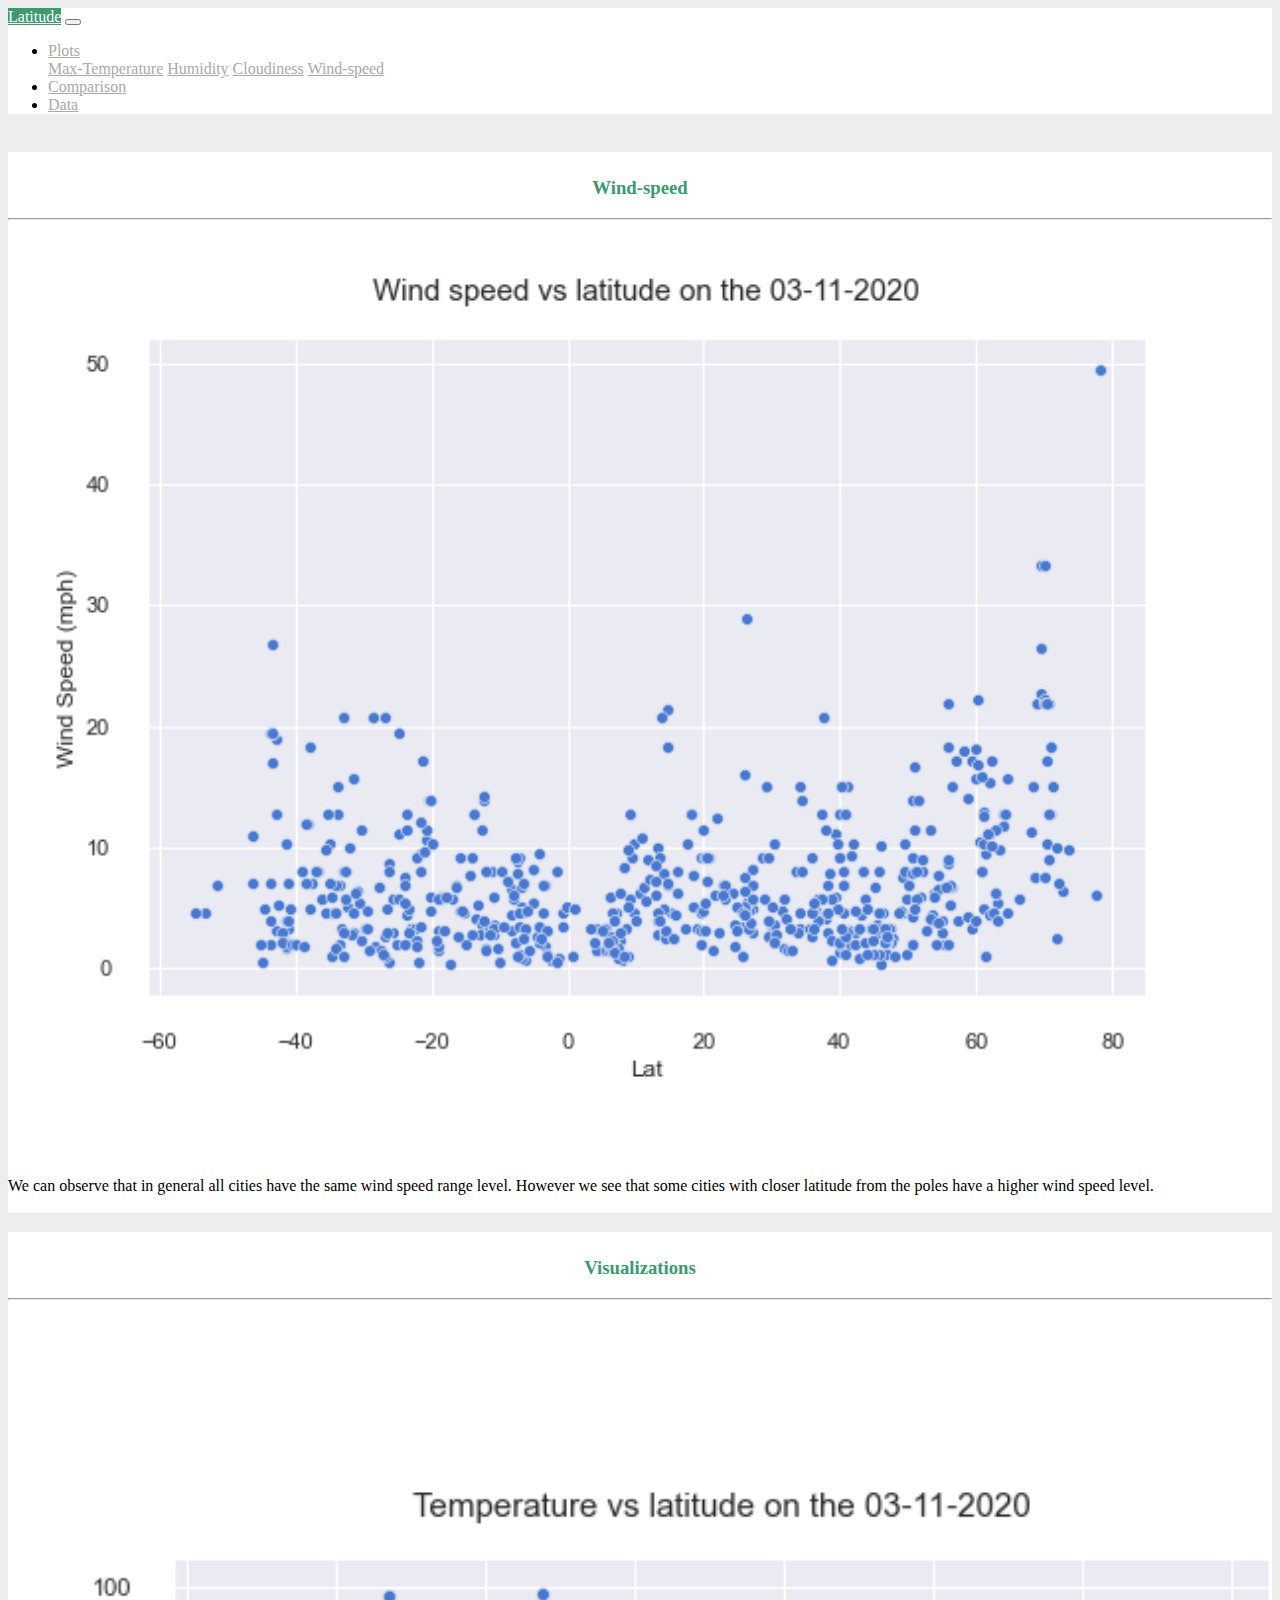
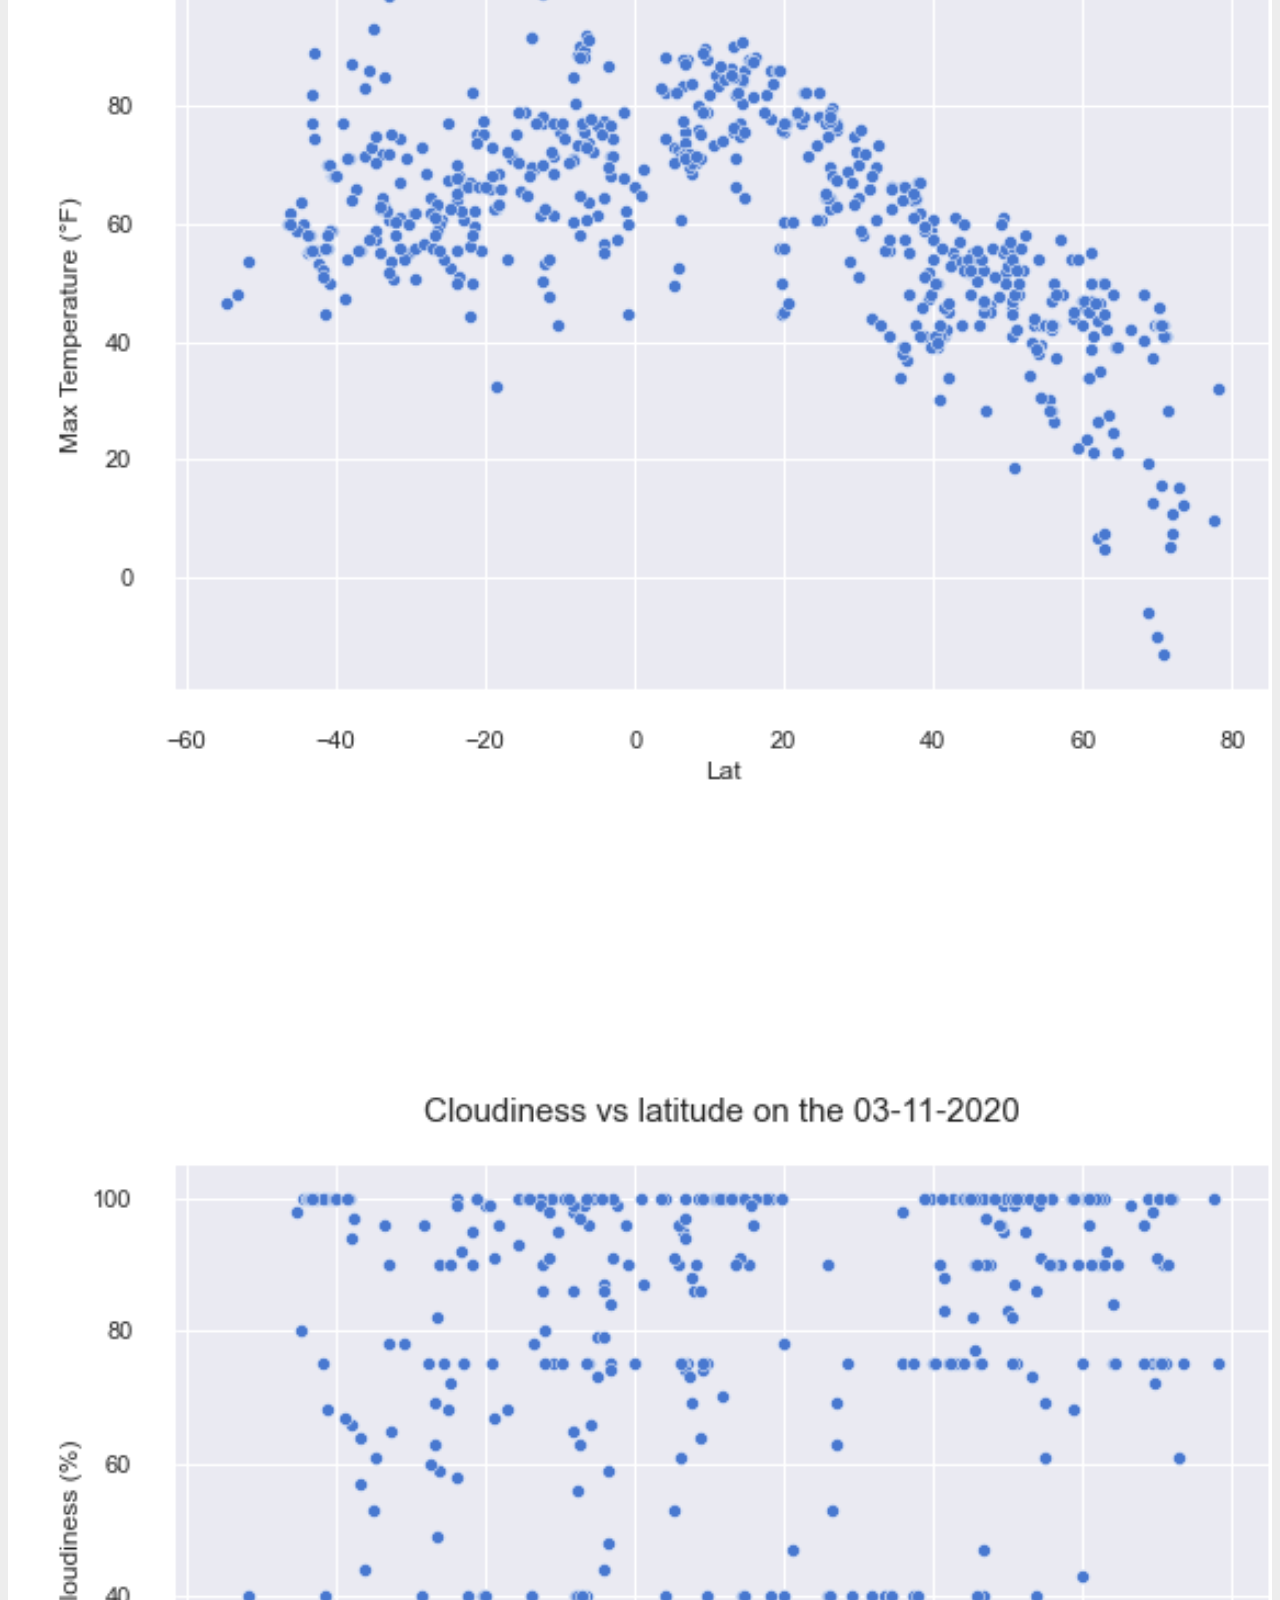
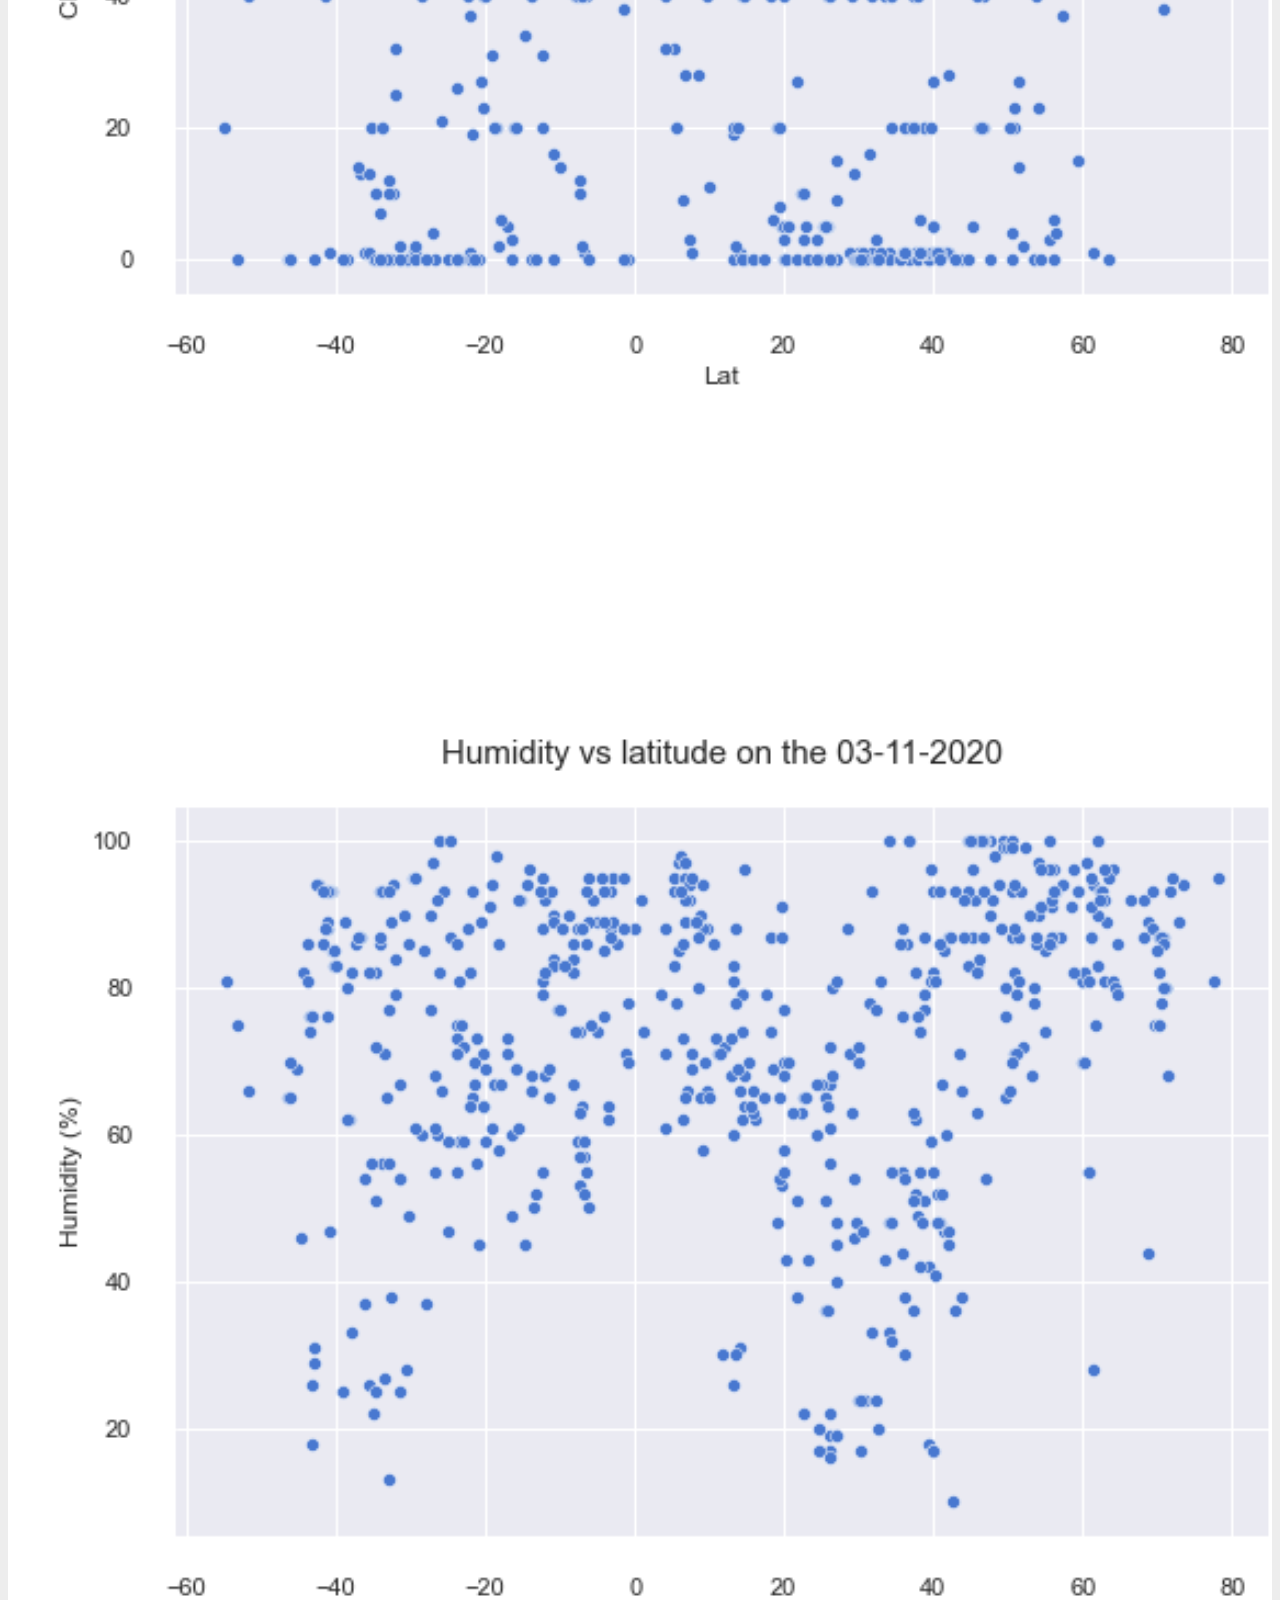
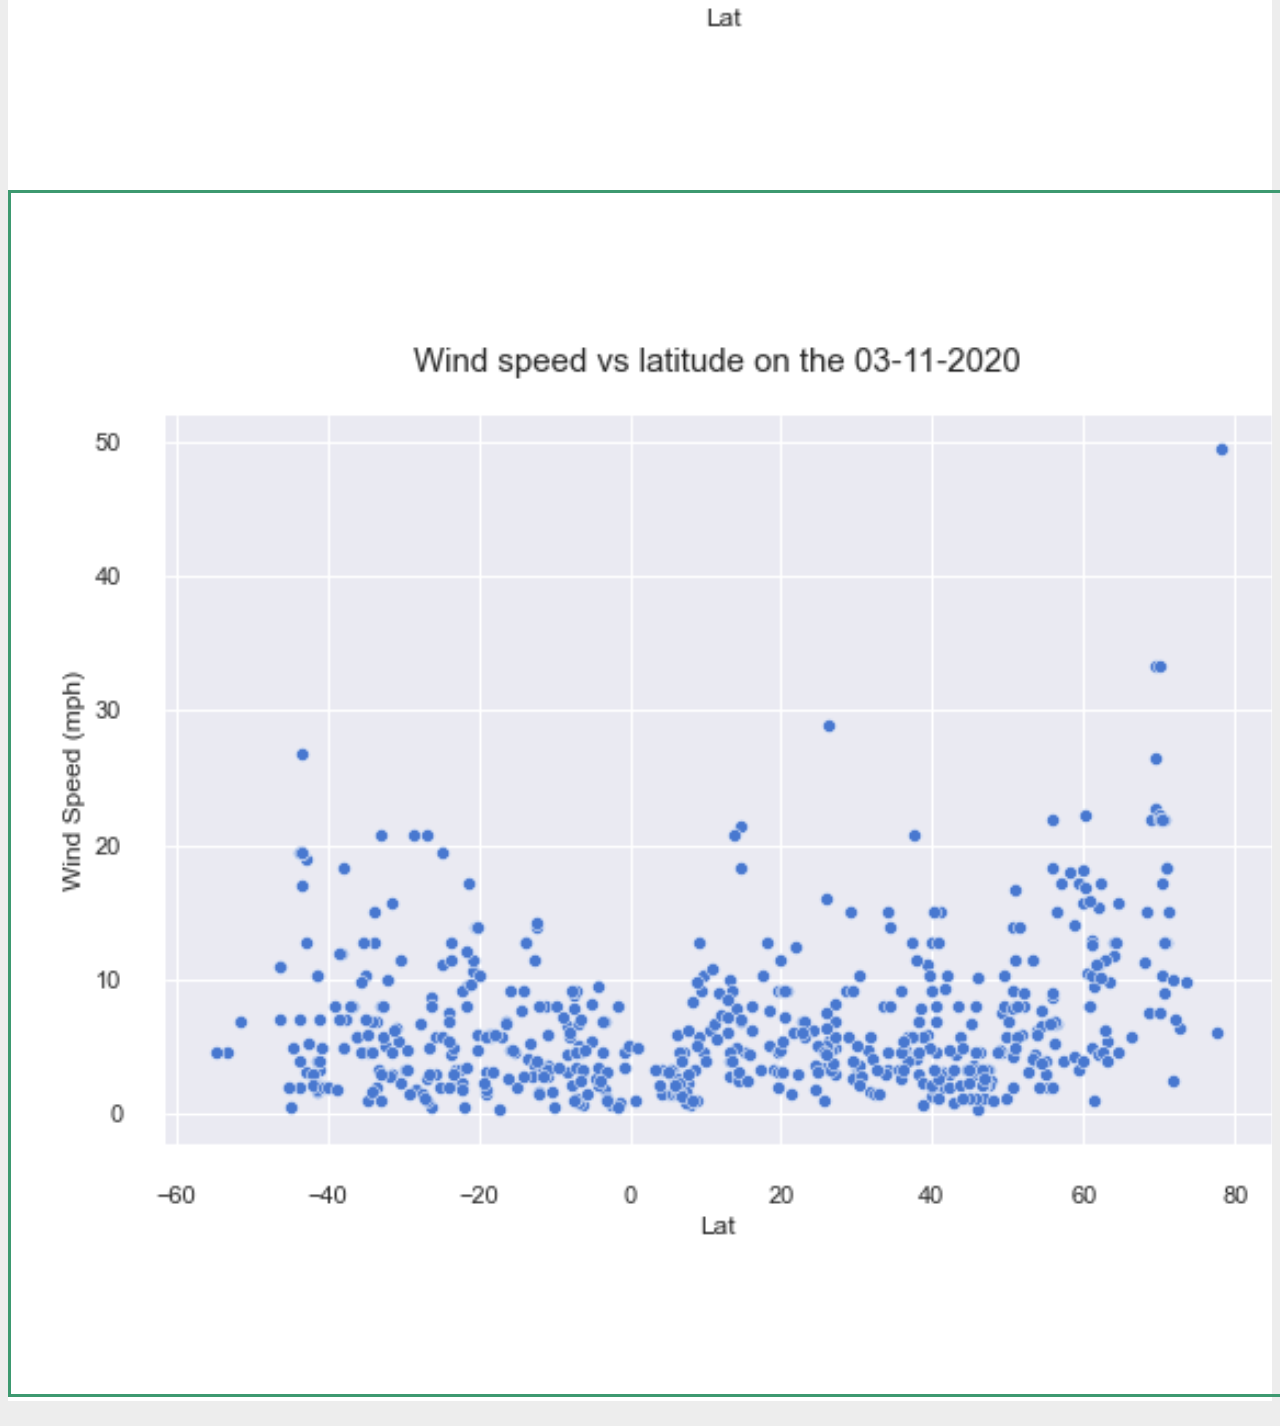
<file: html/visualization_wind.html>
<!DOCTYPE html>
<html lang="en">
<head>
    <meta charset="UTF-8">
    <meta name="viewport" content="width=device-width, initial-scale=1, shrink-to-fit=no">
    <title>Latitude visualisations</title>
    <link rel="stylesheet" href="https://cdn.jsdelivr.net/npm/bootstrap@4.5.3/dist/css/bootstrap.min.css" integrity="sha384-TX8t27EcRE3e/ihU7zmQxVncDAy5uIKz4rEkgIXeMed4M0jlfIDPvg6uqKI2xXr2" crossorigin="anonymous">
    <link rel="stylesheet" href="../css/visualisation_wind.css">
</head>

<body>
  <!--navigation bar-->
  <!--navigation bar-->
  <nav class="navbar navbar-expand-md navbar-light floating p-0">
    <a class="navbar-brand custom p-2 ml-1" href="../index.html">Latitude</a>
    <button class="navbar-toggler" type="button" data-toggle="collapse" data-target="#navbarSupportedContent" aria-controls="navbarSupportedContent" aria-expanded="false" aria-label="Toggle navigation">
      <span class="navbar-toggler-icon"></span>
    </button>

      <div class="collapse navbar-collapse" id="navbarSupportedContent">
        <ul class="navbar-nav ml-auto">
          <li class="nav-item dropdown">
            <a class="nav-link dropdown-toggle" href="#" id="navbarDropdown" role="button" data-toggle="dropdown" aria-haspopup="true" aria-expanded="false">
              Plots
            </a>
            <div class="dropdown-menu" aria-labelledby="navbarDropdown">
              <a class="dropdown-item" href="visualization_temp.html">Max-Temperature</a>
              <a class="dropdown-item " href="visualization_hum.html">Humidity</a>
              <a class="dropdown-item" href="visualization_cloud.html">Cloudiness</a>
              <a class="dropdown-item active" href="visualization_wind.html">Wind-speed</a>
            </div>
          </li>
          <li class="nav-item">
            <a class="nav-link" href="#">Comparison</a>
          </li>
          <li class="nav-item">
            <a class="nav-link" href="#">Data</a>
          </li>
        </ul>
      </div>
  </nav>
    <!--Home page-->
  <div class ="container-fluid">
      <div class="row justify-content-around">
        <div class="col-md-6">
        <h3>Wind-speed</h3>
        <hr>
          <a href="visualization_wind.html">
            <img src="../Resources/assets/wind_speed.png" class="rounded mx-auto d-block" alt="Wind-speed vs Latitude plot">
          </a>
          <p class = "pt-0 "id='decription-project'> 
            We can observe that in general all cities have the same wind speed range level. 
            However we see that some cities with closer latitude from the poles have a higher wind speed level.
            <br>
            <br>
          </p>
      </div>
      <div class="col-md-4" style="height: 75%">
        <h3>Visualizations</h3>
        <hr>
          <div class="row justify-content-around align-items-center">
            <div class="col-md-6 col-sm-3 p-0" id = "max-temp">
              <a href="visualization_temp.html">
                <img src="../Resources/assets/temperature.png" class="rounded float-left" id="temp" alt="Temperature vs Latitude plot">
              </a>
            </div>
            <div class="col-md-6 col-sm-3 p-0">
              <a href="visualization_cloud.html">
                <img src="../Resources/assets/cloudiness.png" class="rounded float-right" id="cloud" alt="Clousidness vs Latitude plot">
              </a>
            </div>
          </div>
          <div class="row justify-content-around">
            <div class="col-md-6 col-sm-3 p-0">
              <a href="visualization_hum.html">
                <img src="../Resources/assets/humidity.png" class="rounded float-left" id="hum" alt="Hunidity vs Latitude plot">
              </a>
            </div>
            <div class="col-md-6 col-sm-3 p-0">
              <a href="visualization_wind.html">
                <img src="../Resources/assets/wind_speed.png" class="rounded float-right" id="wind" alt="Wind speed vs Latitude plot">
              </a>
            </div>
          </div>
      </div>
  </div>
</div>
  <script src="https://code.jquery.com/jquery-3.3.1.slim.min.js" integrity="sha384-q8i/X+965DzO0rT7abK41JStQIAqVgRVzpbzo5smXKp4YfRvH+8abtTE1Pi6jizo" crossorigin="anonymous"></script>
  <script src="https://cdnjs.cloudflare.com/ajax/libs/popper.js/1.14.7/umd/popper.min.js" integrity="sha384-UO2eT0CpHqdSJQ6hJty5KVphtPhzWj9WO1clHTMGa3JDZwrnQq4sF86dIHNDz0W1" crossorigin="anonymous"></script>
  <script src="https://stackpath.bootstrapcdn.com/bootstrap/4.3.1/js/bootstrap.min.js" integrity="sha384-JjSmVgyd0p3pXB1rRibZUAYoIIy6OrQ6VrjIEaFf/nJGzIxFDsf4x0xIM+B07jRM" crossorigin="anonymous"></script>
</body>

</html>
</file>
<file: css/index.css>
body{
    background-color: #EDEDED;
}
nav{
    background-color: #FFFFFF;
}
.navbar-nav.mr-auto{
    visibility: hidden;
}
.navbar-brand.active{
    background-color: #3D9970;
    color: #FFFFFF;
}
.nav-link{
    color: darkgray;
}
.dropdown-menu{
    background-color: #FFFFFF;
}
.dropdown-item{
    color: darkgray;
}
.col-md-6{
    background-color: #FFFFFF;
}
.row.justify-content-around{
    margin-top: 5%;
}

.col-md-6 h3{
    text-align: center;
    font-size:auto;
    padding-top: 2%;
    color: #3D9970;
}
.col-md-6 img{
    width: 70%;
    padding: 5%;
}
.col-md-6 p{
    font-size: medium;
    text-align: justify;
    padding-top: 5%;
}
.col-md-4{
    background-color: #FFFFFF;
}
.col-md-4 h3{
    text-align: center;
    font-size:auto;
    padding-top: 2%;
    color: #3D9970;
}
.col-md-4 img{
    width: 100%;
    padding-top: 10%;
    padding-bottom: 10%;
}   


@media screen and (max-width: 576px){
    nav{
        background-color:#3D9970;
    }
    .collapse.navbar-collapse ul{
        background-color: #FFFFFF;
    }
    .dropdown-menu{
        border: none;
        background-color: #FFFFFF;
        color: darkgray;
    }
    .row.justify-content-around{
        margin-top: 0%;
    }
    .col-md-4 img{
        width: 60%;
        padding-top: 5%;
        padding-bottom: 5%;
    } 
}

@media (max-width: 767px) {
    nav{
        background-color:#3D9970;
    }
    .collapse.navbar-collapse ul{
        background-color: #FFFFFF;
    }
    .row.justify-content-around{
        margin-top: 0%;
    }
}

// Medium devices (tablets, 768px and up)
@media (min-width: 768px) { }

// Large devices (desktops, 992px and up)
@media (min-width: 992px) { ... }

// Extra large devices (large desktops, 1200px and up)
@media (min-width: 1200px) { ... }
</file>
<file: css/comparison.css>
body{
    background-color: #EDEDED;
}
nav{
    background-color: #FFFFFF;
}
.navbar-nav.mr-auto{
    visibility: hidden;
}
.navbar-brand.custom{
    background-color: #3D9970;
    color: #FFFFFF;
}
.nav-link{
    color: darkgray;
}
.dropdown-menu{
    background-color: #FFFFFF;
}
.dropdown-item{
    color: darkgray;
}
.col-md-10{
    background-color: #FFFFFF;
}
.row.justify-content-around{
    margin-top: 3%;
    margin-bottom: 2%;
}

.col-md-10 h3{
    text-align: center;
    font-size:auto;
    padding-top: 2%;
    color: #3D9970;
}
.col-md-10 img{
    width: 90%;
}
.col-md-10 p{
    font-size: medium;
    text-align: left;
}
.col-md-10 table{
    font-size: x-small;
}
h6{
    text-align: center;
    color: #3D9970;
}

@media screen and (max-width: 576px){
    nav{
        background-color:#3D9970;
    }
    .col-md-10 p{
        font-size: x-small;
    }
    .collapse.navbar-collapse ul{
        background-color: #FFFFFF;
    }
    .dropdown-menu{
        border: none;
        background-color: #FFFFFF;
        color: darkgray;
    }
    .row.justify-content-around{
        margin-top: 0%;
    }
    .col-md-10 h3{
        text-align: left;
    }
    .col-md-6.col-sm-6 img{
        border-bottom: 1px lightgray solid;
        border-width: thin; 
    }
    #line{
        visibility: visible;
    }
}
    

@media (max-width: 767px) {
    nav{
        background-color:#3D9970;
    }
    .col-md-10 p{
        font-size: smaller;
    }
    .collapse.navbar-collapse ul{
        background-color: #FFFFFF;
    }
    .row.justify-content-around{
        margin-top: 0%;
    }
}

// Medium devices (tablets, 768px and up)
@media (min-width: 768px) { }

// Large devices (desktops, 992px and up)
@media (min-width: 992px) { ... }

// Extra large devices (large desktops, 1200px and up)
@media (min-width: 1200px) { ... }
</file>
<file: css/visualisation_cloud.css>
body{
    background-color: #EDEDED;
}
nav{
    background-color: #FFFFFF;
}
.navbar-nav.mr-auto{
    visibility: hidden;
}
.navbar-brand.custom{
    background-color: #3D9970;
    color: #FFFFFF;
}
.nav-link{
    color: darkgray;
}
.dropdown-menu{
    background-color: #FFFFFF;
}
.dropdown-item{
    color: darkgray;
}
.col-md-6{
    background-color: #FFFFFF;
}
.row.justify-content-around{
    margin-top: 3%;
    margin-bottom: 2%;
}

.col-md-6 h3{
    text-align: center;
    font-size:auto;
    padding-top: 2%;
    color: #3D9970;
}
.col-md-6 img{
    width: 90%;
    padding: 2%;
}
.col-md-6 p{
    font-size: medium;
    text-align: justify;
    padding-top: 5%;
}
.col-md-4{
    background-color: #FFFFFF;
}
.col-md-4 h3{
    text-align: center;
    font-size:auto;
    padding-top: 2%;
    color: #3D9970;
}
.col-md-4 img{
    width: 100%;
    padding-top: 10%;
    padding-bottom: 10%;
}   
#cloud{
    border: #3D9970 solid;
}

@media screen and (max-width: 576px){
    nav{
        background-color:#3D9970;
    }
    .collapse.navbar-collapse ul{
        background-color: #FFFFFF;
    }
    .dropdown-menu{
        border: none;
        background-color: #FFFFFF;
        color: darkgray;
    }
    .row.justify-content-around{
        margin-top: 0%;
    }  
    .col-md-4 img{
        width: 60%;
        padding-top: 5%;
        padding-bottom: 5%;
    } 
}

@media (max-width: 767px) {
    nav{
        background-color:#3D9970;
    }
    .collapse.navbar-collapse ul{
        background-color: #FFFFFF;
    }
    .row.justify-content-around{
        margin-top: 0%;
    }
}

// Medium devices (tablets, 768px and up)
@media (min-width: 768px) { }

// Large devices (desktops, 992px and up)
@media (min-width: 992px) { ... }

// Extra large devices (large desktops, 1200px and up)
@media (min-width: 1200px) { ... }
</file>
<file: css/visualisation_hum.css>
body{
    background-color: #EDEDED;
}
nav{
    background-color: #FFFFFF;
}
.navbar-nav.mr-auto{
    visibility: hidden;
}
.navbar-brand.custom{
    background-color: #3D9970;
    color: #FFFFFF;
}
.nav-link{
    color: darkgray;
}
.dropdown-menu{
    background-color: #FFFFFF;
}
.dropdown-item{
    color: darkgray;
}
.col-md-6{
    background-color: #FFFFFF;
}
.row.justify-content-around{
    margin-top: 3%;
    margin-bottom: 2%;
}

.col-md-6 h3{
    text-align: center;
    font-size:auto;
    padding-top: 2%;
    color: #3D9970;
}
.col-md-6 img{
    width: 90%;
    padding: 2%;
}
.col-md-6 p{
    font-size: medium;
    text-align: justify;
    padding-top: 2%;
}
.col-md-4{
    background-color: #FFFFFF;
}
.col-md-4 h3{
    text-align: center;
    font-size:auto;
    padding-top: 2%;
    color: #3D9970;
}
.col-md-4 img{
    width: 100%;
    padding-top: 10%;
    padding-bottom: 10%;
}   
#hum{
    border: #3D9970 solid;
}

@media screen and (max-width: 576px){
    nav{
        background-color:#3D9970;
    }
    .collapse.navbar-collapse ul{
        background-color: #FFFFFF;
    }
    .dropdown-menu{
        border: none;
        background-color: #FFFFFF;
        color: darkgray;
    }
    .row.justify-content-around{
        margin-top: 0%;
    }
    .col-md-4 img{
        width: 60%;
        padding-top: 5%;
        padding-bottom: 5%;
    } 
    
}

@media (max-width: 767px) {
    nav{
        background-color:#3D9970;
    }
    .collapse.navbar-collapse ul{
        background-color: #FFFFFF;
    }
    .row.justify-content-around{
        margin-top: 0%;
    }
}



// Large devices (desktops, 992px and up)
@media (min-width: 992px) { ... }

// Extra large devices (large desktops, 1200px and up)
@media (min-width: 1200px) { ... }
</file>
<file: css/visualisation_temp.css>
body{
    background-color: #EDEDED;
}
nav{
    background-color: #FFFFFF;
}
.navbar-nav.mr-auto{
    visibility: hidden;
}
.navbar-brand.custom{
    background-color: #3D9970;
    color: #FFFFFF;
}
.nav-link{
    color: darkgray;
}
.dropdown-menu{
    background-color: #FFFFFF;
}
.dropdown-item{
    color: darkgray;
}
.col-md-6{
    background-color: #FFFFFF;
}
.row.justify-content-around{
    margin-top: 3%;
    margin-bottom: 2%;
}

.col-md-6 h3{
    text-align: center;
    font-size:auto;
    padding-top: 2%;
    color: #3D9970;
}
.col-md-6 img{
    width: 90%;
    padding: 2%;
}
.col-md-6 p{
    font-size: medium;
    text-align: justify;
    padding-top: 2%;
}
.col-md-4{
    background-color: #FFFFFF;
}
.col-md-4 h3{
    text-align: center;
    font-size:auto;
    padding-top: 2%;
    color: #3D9970;
}
.col-md-4 img{
    width: 100%;
    padding-top: 10%;
    padding-bottom: 10%;
}   
#temp{
    border: #3D9970 solid;
}

@media screen and (max-width: 576px){
    nav{
        background-color:#3D9970;
    }
    .collapse.navbar-collapse ul{
        background-color: #FFFFFF;
    }
    .dropdown-menu{
        border: none;
        background-color: #FFFFFF;
        color: darkgray;
    }
    .row.justify-content-around{
        margin-top: 0%;
    }
    .col-md-4 img{
        width: 60%;
        padding-top: 5%;
        padding-bottom: 5%;
    }  
}

@media (max-width: 767px) {
    nav{
        background-color:#3D9970;
    }
    .collapse.navbar-collapse ul{
        background-color: #FFFFFF;
    }
    .row.justify-content-around{
        margin-top: 0%;
    }
}



// Large devices (desktops, 992px and up)
@media (min-width: 992px) { ... }

// Extra large devices (large desktops, 1200px and up)
@media (min-width: 1200px) { ... }
</file>
<file: css/visualisation_wind.css>
body{
    background-color: #EDEDED;
}
nav{
    background-color: #FFFFFF;
}
.navbar-nav.mr-auto{
    visibility: hidden;
}
.navbar-brand.custom{
    background-color: #3D9970;
    color: #FFFFFF;
}
.nav-link{
    color: darkgray;
}
.dropdown-menu{
    background-color: #FFFFFF;
}
.dropdown-item{
    color: darkgray;
}
.col-md-6{
    background-color: #FFFFFF;
}
.row.justify-content-around{
    margin-top: 3%;
    margin-bottom: 2%;
}

.col-md-6 h3{
    text-align: center;
    font-size:auto;
    padding-top: 2%;
    color: #3D9970;
}
.col-md-6 img{
    width: 90%;
    padding: 2%;
}
.col-md-6 p{
    font-size: medium;
    text-align: justify;
    padding-top: 2%;
}
.col-md-4{
    background-color: #FFFFFF;
}
.col-md-4 h3{
    text-align: center;
    font-size:auto;
    padding-top: 2%;
    color: #3D9970;
}
.col-md-4 img{
    width: 100%;
    padding-top: 10%;
    padding-bottom: 10%;
}   
#wind{
    border: #3D9970 solid;
}

@media screen and (max-width: 576px){
    nav{
        background-color:#3D9970;
    }
    .collapse.navbar-collapse ul{
        background-color: #FFFFFF;
    }
    .dropdown-menu{
        border: none;
        background-color: #FFFFFF;
        color: darkgray;
    }
    .row.justify-content-around{
        margin-top: 0%;
    }
    .col-md-4 img{
        width: 60%;
        padding-top: 5%;
        padding-bottom: 5%;
    }    
}

@media (max-width: 767px) {
    nav{
        background-color:#3D9970;
    }
    .collapse.navbar-collapse ul{
        background-color: #FFFFFF;
    }
    .row.justify-content-around{
        margin-top: 0%;
    }
}

// Medium devices (tablets, 768px and up)
@media (min-width: 768px) { }

// Large devices (desktops, 992px and up)
@media (min-width: 992px) { ... }

// Extra large devices (large desktops, 1200px and up)
@media (min-width: 1200px) { ... }
</file>
